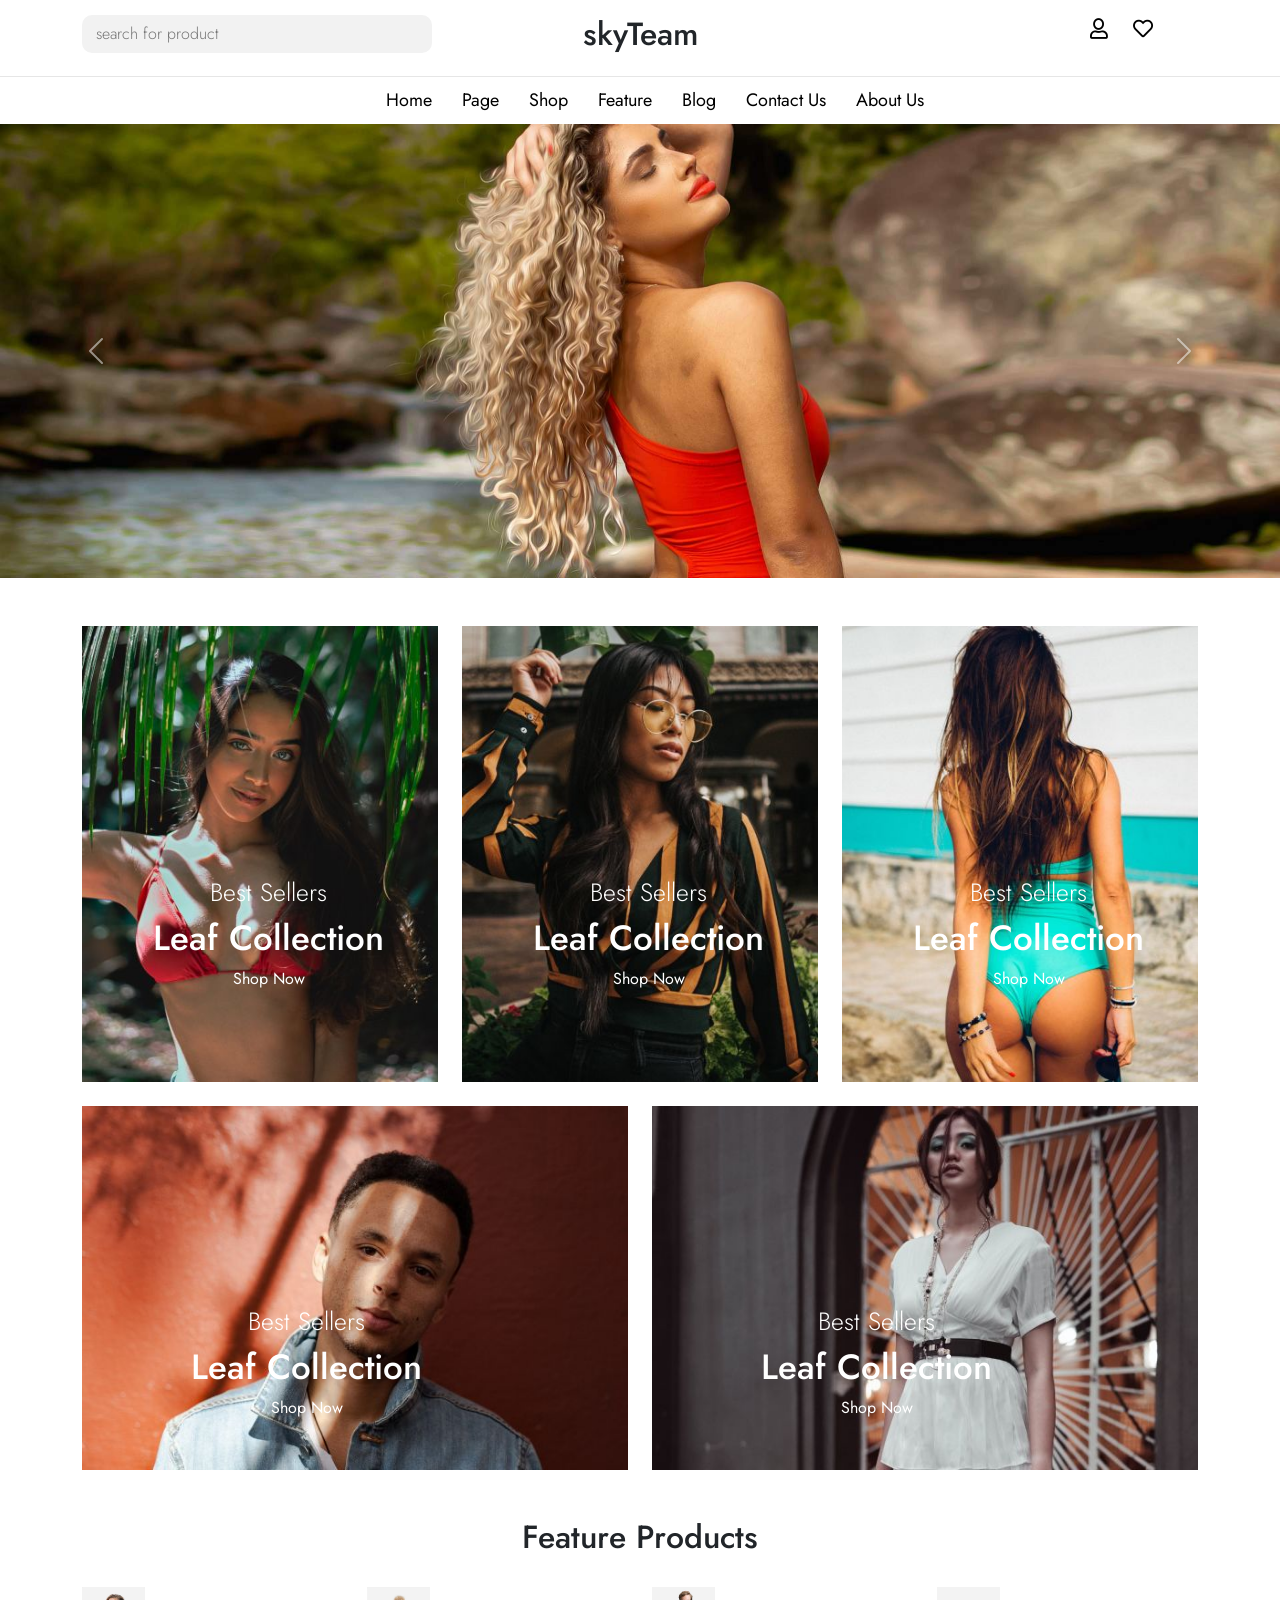
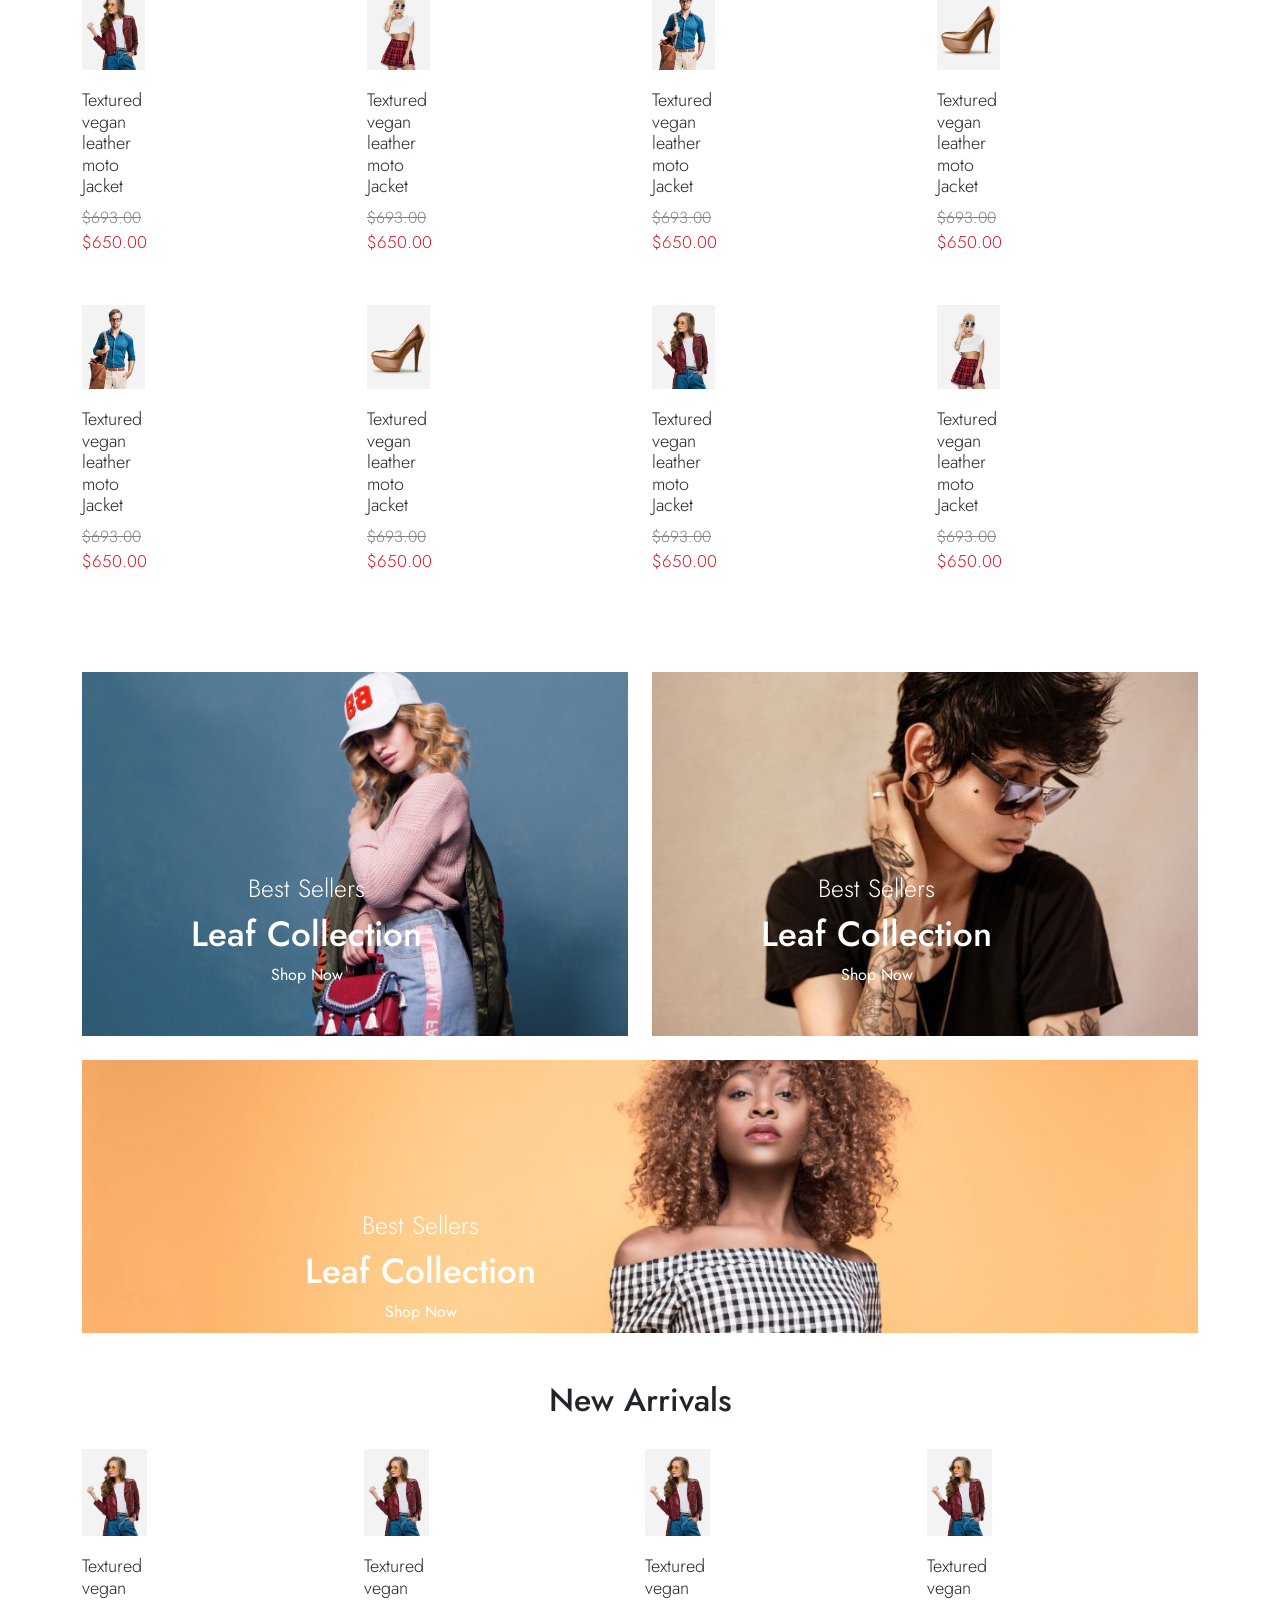
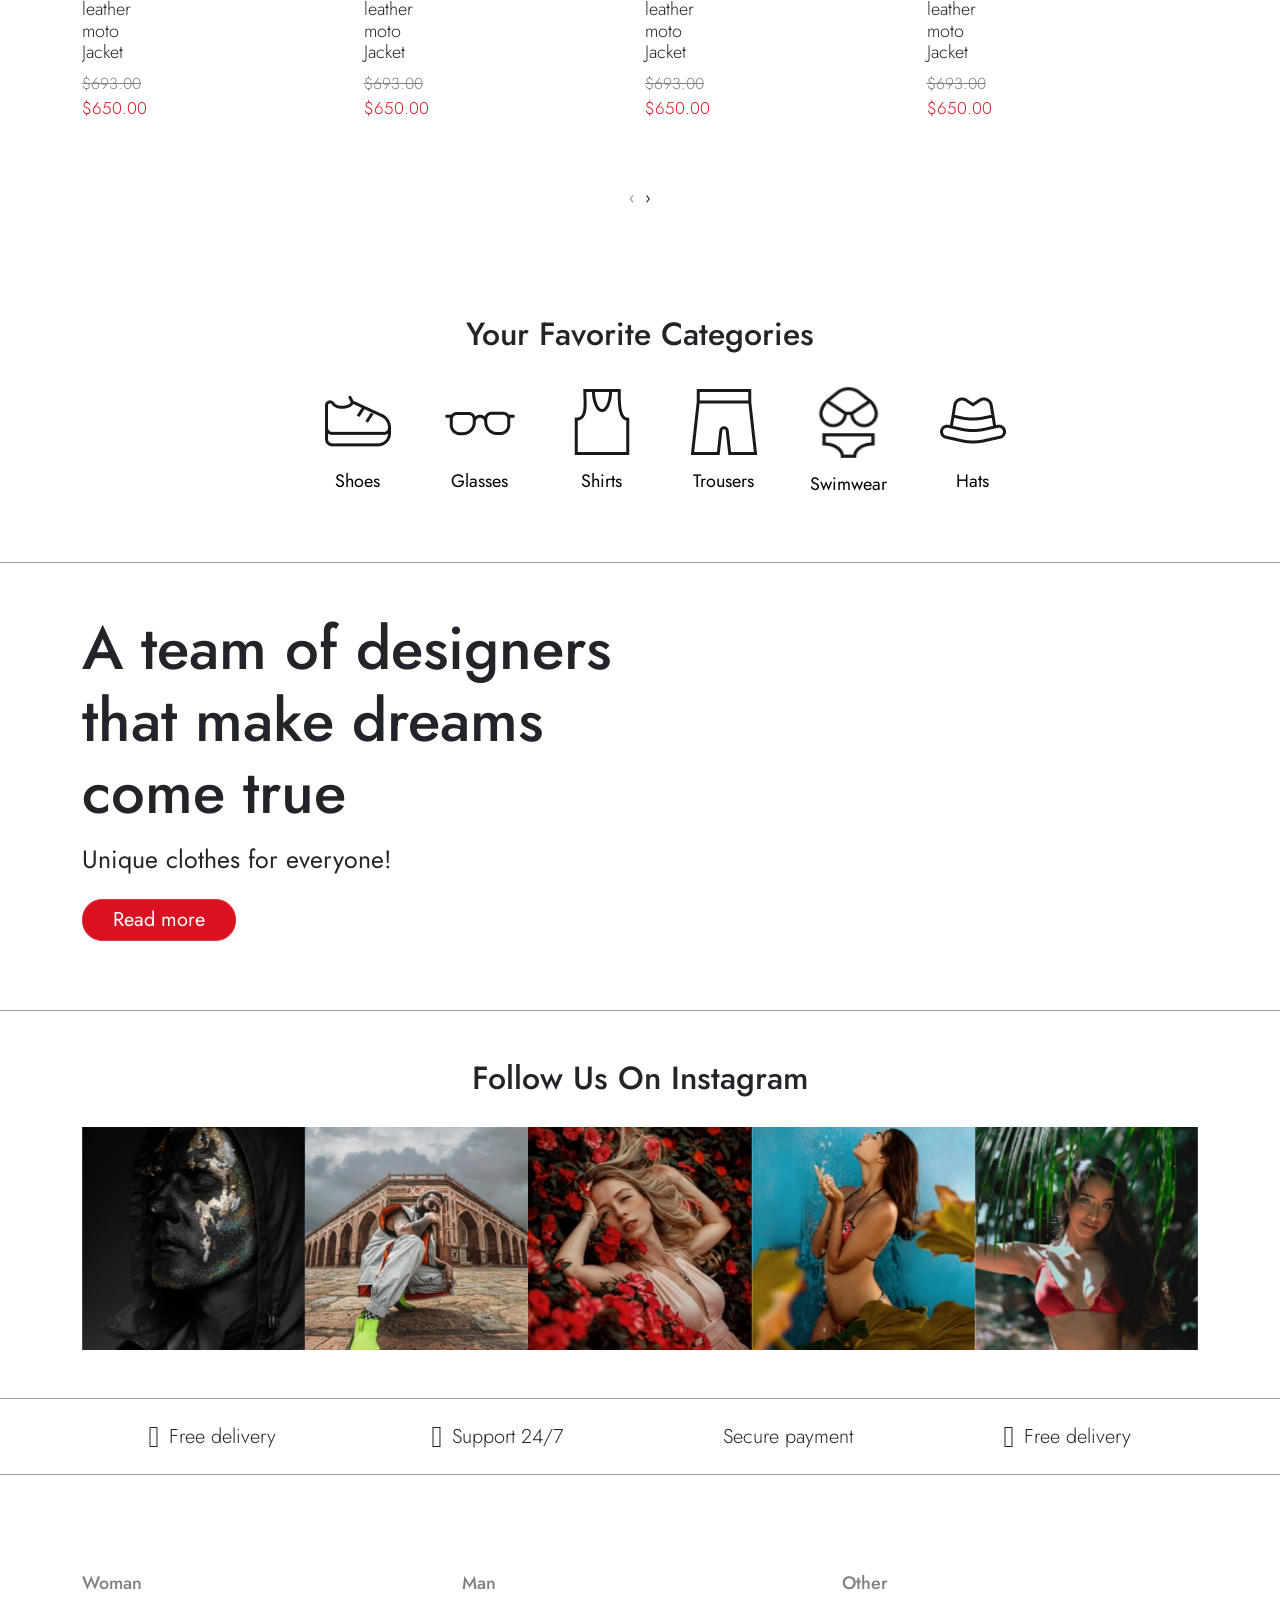
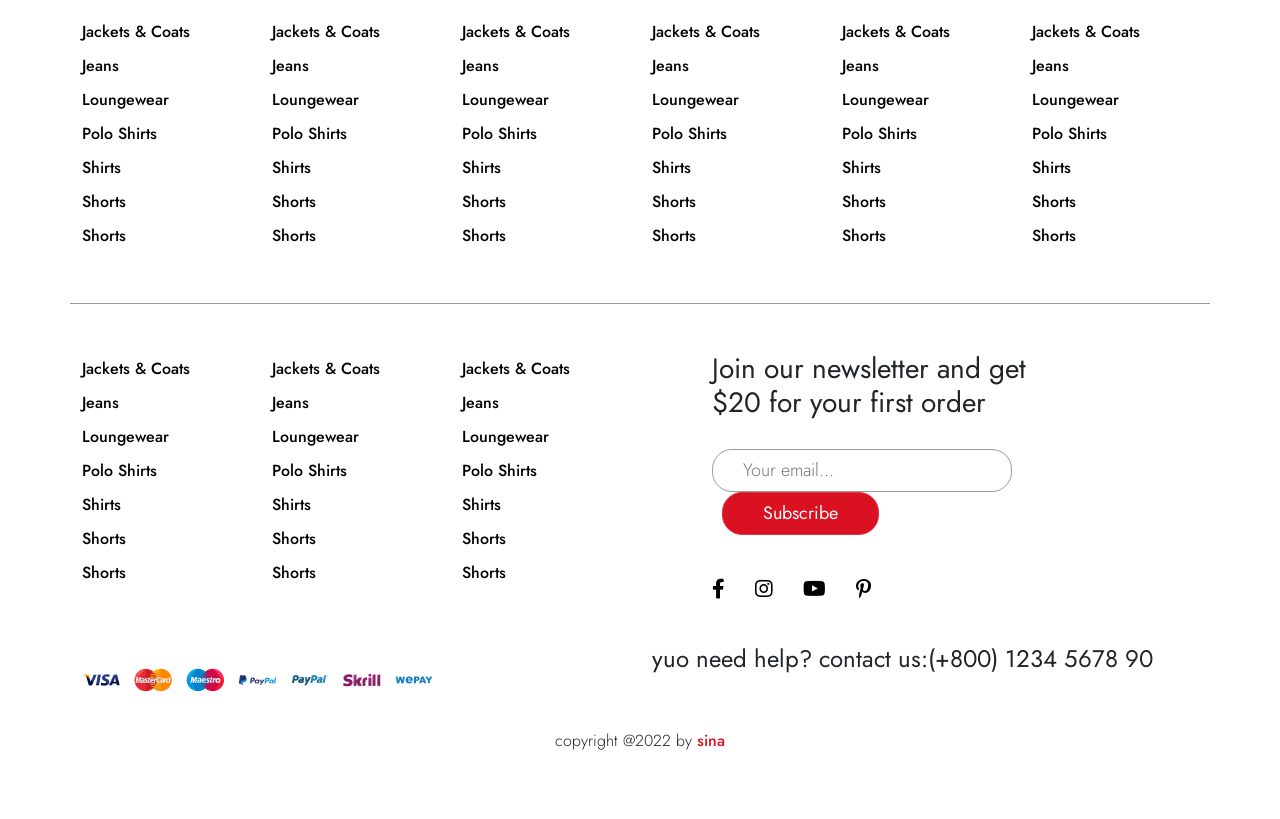
<file: index.html>
<!doctype html>
<html lang="en">
<head>
    <meta charset="UTF-8">
    <meta name="viewport"
          content="width=device-width, user-scalable=no, initial-scale=1.0, maximum-scale=1.0, minimum-scale=1.0">
    <meta http-equiv="X-UA-Compatible" content="ie=edge">
    <title>anis multi-purpose wordpress theme</title>
    <!--    link bootstrap-->
    <link rel="stylesheet" href="assets/css/bootstrap.min.css">
    <!--    link owlcarousel-->
    <link rel="stylesheet" href="assets/owlcarousel/owl.carousel.min.css">
    <link rel="stylesheet" href="assets/owlcarousel/owl.theme.default.min.css">
    <!--    link pure css-->
    <link rel="stylesheet" href="assets/css/style.css">
    <link rel="stylesheet" href="assets/css/responsive.css">
    <!--    link font awesome-->
    <link rel="stylesheet" href="https://pro.fontawesome.com/releases/v5.10.0/css/all.css">
    <!--     link for animate css-->
    <link rel="stylesheet" href="https://cdnjs.cloudflare.com/ajax/libs/animate.css/4.1.1/animate.min.css" integrity="sha512-c42qTSw/wPZ3/5LBzD+Bw5f7bSF2oxou6wEb+I/lqeaKV5FDIfMvvRp772y4jcJLKuGUOpbJMdg/BTl50fJYAw==" crossorigin="anonymous" referrerpolicy="no-referrer" />
</head>
<body>

<!-- start header -->
<header >
    <div class="top-bar">
        <div class="container">
            <div class="row">
                <div class="col-md-4">
                    <div class="search-box">
                        <input type="text" placeholder="search for product" class="search-top-bar">
                        <span class="search-icon">  </span>
                    </div>
                </div>

                <div class="col-md-4 text-center">
                    <div class="top-bar-logo">
                        <h2> skyTeam </h2>
                    </div>
                </div>

                <div class="col-md-4 d-flex justify-content-end">
                    <div class="top-bar-menu">

                        <ul class="list-none top-header-icon">
                            <li><a href="#"> <i class="far fa-user"></i> </a></li>
                            <li><a href="#"> <i class="far fa-heart"></i> </a></li>
                            <li><a href="#"> <i class="far fa-shopping-cart"></i> </a></li>
                        </ul>

                    </div>
                </div>
            </div>
        </div>
    </div>
    <div class="menu">
       <div class="container ">
           <div class="row ">
               <div class="col d-flex justify-content-center ">
                   <nav class="main-menu">
                       <ul class="list-none">
                           <li><a href="#"> home </a></li>
                           <li><a href="#"> page </a></li>
                           <li><a href="#"> shop </a></li>
                           <li><a href="#"> feature </a></li>
                           <li><a href="#"> blog </a></li>
                           <li><a href="#"> contact us </a></li>
                           <li><a href="#"> about us </a></li>
                       </ul>
                   </nav>
               </div>
           </div>
       </div>
   </div>
</header>
<!-- end header -->

<!-- start Main slider -->
<section class="slid">
    <div id="carouselExampleFade" class="carousel slide carousel-fade" data-bs-ride="carousel">
        <div class="carousel-inner">
            <div class="carousel-item active">
                <img src="assets/images/home2-slide1.jpg" class="d-block w-100" alt="...">
            </div>
            <div class="carousel-item">
                <img src="assets/images/home2-slide2.jpg" class="d-block w-100" alt="...">
            </div>
            <div class="carousel-item">
                <img src="assets/images/home2-slide3.jpg" class="d-block w-100" alt="...">
            </div>
        </div>
        <button class="carousel-control-prev" type="button" data-bs-target="#carouselExampleFade" data-bs-slide="prev">
            <span class="carousel-control-prev-icon" aria-hidden="true"></span>
            <span class="visually-hidden">Previous</span>
        </button>
        <button class="carousel-control-next" type="button" data-bs-target="#carouselExampleFade" data-bs-slide="next">
            <span class="carousel-control-next-icon" aria-hidden="true"></span>
            <span class="visually-hidden">Next</span>
        </button>
    </div>
</section>

<!-- end Main slider -->

<!-- start Banner -->
<section class="banners mt-5 mb-5">
    <div class="container">
        <div class="row">
            <div class="col-md-4">
                <div class="banner-box position-relative">
                    <div class="banner-img">
                        <img src="assets/images/banner-1.jpg" alt="">
                    </div>
                    <div class="banner-info d-flex justify-content-center position-absolute">
                        <h6>best sellers</h6>
                        <h4>leaf collection</h4>
                        <span> shop now </span>
                        <span> <i class="fal fa-long-arrow-right"></i> </span>
                    </div>
                </div>
            </div>
            <div class="col-md-4">
                <div class="banner-box position-relative">
                    <div class="banner-img">
                        <img src="assets/images/banner-2.jpg" alt="">
                    </div>
                    <div class="banner-info d-flex justify-content-center position-absolute">
                        <h6>best sellers</h6>
                        <h4>leaf collection</h4>
                        <span> shop now </span>
                        <span> <i class="fal fa-long-arrow-right"></i> </span>
                    </div>
                </div>
            </div>
            <div class="col-md-4">
                <div class="banner-box position-relative">
                    <div class="banner-img">
                        <img src="assets/images/banner-3.jpg" alt="">
                    </div>
                    <div class="banner-info d-flex justify-content-center position-absolute">
                        <h6>best sellers</h6>
                        <h4>leaf collection</h4>
                        <span> shop now </span>
                        <span> <i class="fal fa-long-arrow-right"></i> </span>
                    </div>
                </div>
            </div>
        </div>
        <div class="row mt-4">
            <div class="col-md-6">
                <div class="banner-box position-relative">
                    <div class="banner-img">
                        <img src="assets/images/banner-4.jpg" alt="">
                    </div>
                    <div class="banner-info d-flex justify-content-center position-absolute">
                        <h6>best sellers</h6>
                        <h4>leaf collection</h4>
                        <span> shop now </span>
                        <span> <i class="fal fa-long-arrow-right"></i> </span>
                    </div>
                </div>
            </div>
            <div class="col-md-6">
                <div class="banner-box position-relative">
                    <div class="banner-img">
                        <img src="assets/images/banner-5.jpg" alt="">
                    </div>
                    <div class="banner-info d-flex justify-content-center position-absolute">
                        <h6>best sellers</h6>
                        <h4>leaf collection</h4>
                        <span> shop now </span>
                        <span> <i class="fal fa-long-arrow-right"></i> </span>
                    </div>
                </div>
            </div>
        </div>
    </div>
</section>
<!-- end Banner -->

<!-- start Feature Product -->

<section class="feature-pro mt-5 mb-5">
    <div class="title text-center">
        <h3> feature products </h3>
    </div>
    <div class="container">
        <div class="row">
            <div class="col-md-3">
                <div class="product-box position-relative">
                    <div class="pro-img">
                        <img src="assets/images/1-390x520.jpg" alt="">
                    </div>
                    <div class="pro-action d-flex position-absolute">
                        <span> <i class="fal fa-search"></i> </span>
                        <span> <i class="fal fa-analytics"></i> </span>
                        <span> <i class="fal fa-heart"></i></span>
                    </div>

                    <div class="pro-info">
                        <h5 class="pro-title">Textured vegan leather moto Jacket</h5>
                        <del>$693.00</del>
                        <span>$650.00</span>
                    </div>
                </div>
            </div>
            <div class="col-md-3">
                <div class="product-box position-relative">
                    <div class="pro-img">
                        <img src="assets/images/pro2-1-h1.jpeg" alt="">
                    </div>
                    <div class="pro-action d-flex position-absolute">
                        <span> <i class="fal fa-search"></i> </span>
                        <span> <i class="fal fa-analytics"></i> </span>
                        <span> <i class="fal fa-heart"></i></span>
                    </div>

                    <div class="pro-info">
                        <h5 class="pro-title">Textured vegan leather moto Jacket</h5>
                        <del>$693.00</del>
                        <span>$650.00</span>
                    </div>
                </div>
            </div>
            <div class="col-md-3">
                <div class="product-box position-relative">
                    <div class="pro-img">
                        <img src="assets/images/pro3-1-h1.jpeg" alt="">
                    </div>
                    <div class="pro-action d-flex position-absolute">
                        <span> <i class="fal fa-search"></i> </span>
                        <span> <i class="fal fa-analytics"></i> </span>
                        <span> <i class="fal fa-heart"></i></span>
                    </div>

                    <div class="pro-info">
                        <h5 class="pro-title">Textured vegan leather moto Jacket</h5>
                        <del>$693.00</del>
                        <span>$650.00</span>
                    </div>
                </div>
            </div>
            <div class="col-md-3">
                <div class="product-box position-relative">
                    <div class="pro-img">
                        <img src="assets/images/pro4-1-h1.jpeg" alt="">
                    </div>
                    <div class="pro-action d-flex position-absolute">
                        <span> <i class="fal fa-search"></i> </span>
                        <span> <i class="fal fa-analytics"></i> </span>
                        <span> <i class="fal fa-heart"></i></span>
                    </div>

                    <div class="pro-info">
                        <h5 class="pro-title">Textured vegan leather moto Jacket</h5>
                        <del>$693.00</del>
                        <span>$650.00</span>
                    </div>
                </div>
            </div>
            <div class="col-md-3">
                <div class="product-box position-relative">
                    <div class="pro-img">
                        <img src="assets/images/pro3-1-h1.jpeg" alt="">
                    </div>
                    <div class="pro-action d-flex position-absolute">
                        <span> <i class="fal fa-search"></i> </span>
                        <span> <i class="fal fa-analytics"></i> </span>
                        <span> <i class="fal fa-heart"></i></span>
                    </div>

                    <div class="pro-info">
                        <h5 class="pro-title">Textured vegan leather moto Jacket</h5>
                        <del>$693.00</del>
                        <span>$650.00</span>
                    </div>
                </div>
            </div>
            <div class="col-md-3">
                <div class="product-box position-relative">
                    <div class="pro-img">
                        <img src="assets/images/pro4-1-h1.jpeg" alt="">
                    </div>
                    <div class="pro-action d-flex position-absolute">
                        <span> <i class="fal fa-search"></i> </span>
                        <span> <i class="fal fa-analytics"></i> </span>
                        <span> <i class="fal fa-heart"></i></span>
                    </div>

                    <div class="pro-info">
                        <h5 class="pro-title">Textured vegan leather moto Jacket</h5>
                        <del>$693.00</del>
                        <span>$650.00</span>
                    </div>
                </div>
            </div>
            <div class="col-md-3">
                <div class="product-box position-relative">
                    <div class="pro-img">
                        <img src="assets/images/1-390x520.jpg" alt="">
                    </div>
                    <div class="pro-action d-flex position-absolute">
                        <span> <i class="fal fa-search"></i> </span>
                        <span> <i class="fal fa-analytics"></i> </span>
                        <span> <i class="fal fa-heart"></i></span>
                    </div>

                    <div class="pro-info">
                        <h5 class="pro-title">Textured vegan leather moto Jacket</h5>
                        <del>$693.00</del>
                        <span>$650.00</span>
                    </div>
                </div>
            </div>
            <div class="col-md-3">
                <div class="product-box position-relative">
                    <div class="pro-img">
                        <img src="assets/images/pro2-1-h1.jpeg" alt="">
                    </div>
                    <div class="pro-action d-flex position-absolute">
                        <span> <i class="fal fa-search"></i> </span>
                        <span> <i class="fal fa-analytics"></i> </span>
                        <span> <i class="fal fa-heart"></i></span>
                    </div>

                    <div class="pro-info">
                        <h5 class="pro-title">Textured vegan leather moto Jacket</h5>
                        <del>$693.00</del>
                        <span>$650.00</span>
                    </div>
                </div>
            </div>
        </div>
    </div>
</section>

<!-- end Feature Product -->

<!-- start Blog Banner-->
<section class="banner-blog mt-5 mb-5">
    <div class="container">
        <div class="row mt-4">
            <div class="col-md-6">
                <div class="banner-box position-relative">
                    <div class="banner-img">
                        <img src="assets/images/banner-6-1.jpg" alt="">
                    </div>
                    <div class="banner-info d-flex justify-content-center position-absolute">
                        <h6>best sellers</h6>
                        <h4>leaf collection</h4>
                        <span> shop now </span>
                        <span> <i class="fal fa-long-arrow-right"></i> </span>
                    </div>
                </div>
            </div>
            <div class="col-md-6">
                <div class="banner-box position-relative">
                    <div class="banner-img">
                        <img src="assets/images/banner-7-1.jpg" alt="">
                    </div>
                    <div class="banner-info d-flex justify-content-center position-absolute">
                        <h6>best sellers</h6>
                        <h4>leaf collection</h4>
                        <span> shop now </span>
                        <span> <i class="fal fa-long-arrow-right"></i> </span>
                    </div>
                </div>
            </div>
        </div>
        <div class="row mt-4">
            <div class="col">
                <div class="banner-box position-relative">
                    <div class="banner-img">
                        <img src="assets/images/banner-blog-detail-2.jpg" alt="">
                    </div>
                    <div class="banner-info d-flex justify-content-center position-absolute">
                        <h6>best sellers</h6>
                        <h4>leaf collection</h4>
                        <span> shop now </span>
                        <span> <i class="fal fa-long-arrow-right"></i> </span>
                    </div>
                </div>
            </div>
        </div>
    </div>
</section>
<!-- end Blog Banner-->

<!-- product slider -->
<section class="pro-slid section">
    <div class="title text-center">
        <h3> new arrivals </h3>
    </div>
    <div class="container">
        <div class="row">
            <div class="product-slider">
                <div class="col-md-12">
                    <div id="owl-demo" class="owl-carousel owl-theme product-carousel">
                        <div class="item">
                            <div class="product-box position-relative">
                                <div class="pro-img">
                                    <img src="assets/images/1-390x520.jpg" alt="">
                                </div>
                                <div class="pro-action d-flex position-absolute">
                                    <span> <i class="fal fa-search"></i> </span>
                                    <span> <i class="fal fa-analytics"></i> </span>
                                    <span> <i class="fal fa-heart"></i></span>
                                </div>

                                <div class="pro-info">
                                    <h5 class="pro-title">Textured vegan leather moto Jacket</h5>
                                    <del>$693.00</del>
                                    <span>$650.00</span>
                                </div>
                            </div>
                        </div>
                        <div class="item">
                            <div class="product-box position-relative">
                                <div class="pro-img">
                                    <img src="assets/images/1-390x520.jpg" alt="">
                                </div>
                                <div class="pro-action d-flex position-absolute">
                                    <span> <i class="fal fa-search"></i> </span>
                                    <span> <i class="fal fa-analytics"></i> </span>
                                    <span> <i class="fal fa-heart"></i></span>
                                </div>

                                <div class="pro-info">
                                    <h5 class="pro-title">Textured vegan leather moto Jacket</h5>
                                    <del>$693.00</del>
                                    <span>$650.00</span>
                                </div>
                            </div>
                        </div>
                        <div class="item">
                            <div class="product-box position-relative">
                                <div class="pro-img">
                                    <img src="assets/images/1-390x520.jpg" alt="">
                                </div>
                                <div class="pro-action d-flex position-absolute">
                                    <span> <i class="fal fa-search"></i> </span>
                                    <span> <i class="fal fa-analytics"></i> </span>
                                    <span> <i class="fal fa-heart"></i></span>
                                </div>

                                <div class="pro-info">
                                    <h5 class="pro-title">Textured vegan leather moto Jacket</h5>
                                    <del>$693.00</del>
                                    <span>$650.00</span>
                                </div>
                            </div>
                        </div>
                        <div class="item">
                        <div class="product-box position-relative">
                            <div class="pro-img">
                                <img src="assets/images/1-390x520.jpg" alt="">
                            </div>
                            <div class="pro-action d-flex position-absolute">
                                <span> <i class="fal fa-search"></i> </span>
                                <span> <i class="fal fa-analytics"></i> </span>
                                <span> <i class="fal fa-heart"></i></span>
                            </div>

                            <div class="pro-info">
                                <h5 class="pro-title">Textured vegan leather moto Jacket</h5>
                                <del>$693.00</del>
                                <span>$650.00</span>
                            </div>
                        </div>
                    </div>
                        <div class="item">
                            <div class="product-box position-relative">
                                <div class="pro-img">
                                    <img src="assets/images/1-390x520.jpg" alt="">
                                </div>
                                <div class="pro-action d-flex position-absolute">
                                    <span> <i class="fal fa-search"></i> </span>
                                    <span> <i class="fal fa-analytics"></i> </span>
                                    <span> <i class="fal fa-heart"></i></span>
                                </div>

                                <div class="pro-info">
                                    <h5 class="pro-title">Textured vegan leather moto Jacket</h5>
                                    <del>$693.00</del>
                                    <span>$650.00</span>
                                </div>
                            </div>
                        </div>
                        <div class="item">
                            <div class="product-box position-relative">
                                <div class="pro-img">
                                    <img src="assets/images/1-390x520.jpg" alt="">
                                </div>
                                <div class="pro-action d-flex position-absolute">
                                    <span> <i class="fal fa-search"></i> </span>
                                    <span> <i class="fal fa-analytics"></i> </span>
                                    <span> <i class="fal fa-heart"></i></span>
                                </div>

                                <div class="pro-info">
                                    <h5 class="pro-title">Textured vegan leather moto Jacket</h5>
                                    <del>$693.00</del>
                                    <span>$650.00</span>
                                </div>
                            </div>
                        </div>
                        <div class="item">
                            <div class="product-box position-relative">
                                <div class="pro-img">
                                    <img src="assets/images/1-390x520.jpg" alt="">
                                </div>
                                <div class="pro-action d-flex position-absolute">
                                    <span> <i class="fal fa-search"></i> </span>
                                    <span> <i class="fal fa-analytics"></i> </span>
                                    <span> <i class="fal fa-heart"></i></span>
                                </div>

                                <div class="pro-info">
                                    <h5 class="pro-title">Textured vegan leather moto Jacket</h5>
                                    <del>$693.00</del>
                                    <span>$650.00</span>
                                </div>
                            </div>
                        </div>
                        <div class="item">
                            <div class="product-box position-relative">
                                <div class="pro-img">
                                    <img src="assets/images/1-390x520.jpg" alt="">
                                </div>
                                <div class="pro-action d-flex position-absolute">
                                    <span> <i class="fal fa-search"></i> </span>
                                    <span> <i class="fal fa-analytics"></i> </span>
                                    <span> <i class="fal fa-heart"></i></span>
                                </div>

                                <div class="pro-info">
                                    <h5 class="pro-title">Textured vegan leather moto Jacket</h5>
                                    <del>$693.00</del>
                                    <span>$650.00</span>
                                </div>
                            </div>
                        </div>
                        <div class="item">
                            <div class="product-box position-relative">
                                <div class="pro-img">
                                    <img src="assets/images/1-390x520.jpg" alt="">
                                </div>
                                <div class="pro-action d-flex position-absolute">
                                    <span> <i class="fal fa-search"></i> </span>
                                    <span> <i class="fal fa-analytics"></i> </span>
                                    <span> <i class="fal fa-heart"></i></span>
                                </div>

                                <div class="pro-info">
                                    <h5 class="pro-title">Textured vegan leather moto Jacket</h5>
                                    <del>$693.00</del>
                                    <span>$650.00</span>
                                </div>
                            </div>
                        </div>
                    </div>

                </div>
            </div>
        </div>
    </div>
</section>
<!-- end product slider -->

<!-- start favorite category -->
<section class="cat">
    <div class="title text-center">
        <h3> your favorite categories </h3>
    </div>
    <div class="container">
        <div class="row">
            <div class="col category">
                <ul class="list-none d-flex justify-content-center">
                    <li class="cat-wrapper"><a href="#">
                        <img src="assets/images/shoes-icon.png" alt="">
                        <p> shoes </p>
                    </a></li>
                    <li class="cat-wrapper"><a href="#">
                        <img src="assets/images/glasses-icon.png" alt="">
                        <p> glasses </p>
                    </a></li>
                    <li class="cat-wrapper"><a href="#">
                        <img src="assets/images/shirts-icon.png" alt="">
                        <p> shirts </p>
                    </a></li>
                    <li class="cat-wrapper"><a href="#">
                        <img src="assets/images/trousers-icon.png" alt="">
                        <p> trousers </p>
                    </a></li>
                    <li class="cat-wrapper"><a href="#">
                        <img src="assets/images/swimwear-icon.png" alt="">
                        <p> swimwear </p>
                    </a></li>
                    <li class="cat-wrapper"><a href="#">
                        <img src="assets/images/hats-icon.png" alt="">
                        <p> hats </p>
                    </a></li>
                </ul>
            </div>
        </div>
    </div>
</section>
<!-- end favorite category -->

<!-- start video part -->
<section class="video-part mt-5 mb-5">
    <div class="container">
        <div class="row">
            <div class="col-md-6">
                <div class="video-title">
                    <h2> A team of designers <br>
                        that make dreams <br>
                        come true
                    </h2>
                    <h5>Unique clothes for everyone!</h5>
                    <button class="btn btn-danger">Read more</button>
                </div>


            </div>
            <div class="col-md-6">
                <iframe width="560" height="340" src="https://www.youtube.com/embed/I10XB1-IIbA" title="YouTube video player" frameborder="0" allow="accelerometer; autoplay; clipboard-write; encrypted-media; gyroscope; picture-in-picture" allowfullscreen></iframe>
            </div>
        </div>
    </div>
</section>

<!-- end video part -->

<!-- start instagram -->
<section class="insta mt-5 mb-5">
    <div class="title text-center">
        <h3>follow us on instagram</h3>
    </div>
    <div class="container">
        <div class="row">
            <div class="col">
                <div class="owl-carousel owl-theme insta-feed-carousel">
                    <div class="item">
                        <div class="insta-box position-relative">
                            <a href="#">
                                <img src="assets/images/instagram1.jpeg" alt="">
                            </a>
                        </div>
                    </div>
                    <div class="item">
                        <div class="insta-box position-relative">
                            <a href="#">
                                <img src="assets/images/instagram2.jpeg" alt="">
                            </a>
                        </div>
                    </div>
                    <div class="item">
                        <div class="insta-box position-relative">
                            <a href="#">
                                <img src="assets/images/instagram3.jpeg" alt="">
                            </a>
                        </div>
                    </div>
                    <div class="item">
                        <div class="insta-box position-relative">
                            <a href="#">
                                <img src="assets/images/instagram4.jpeg" alt="">
                            </a>
                        </div>
                    </div>
                    <div class="item">
                        <div class="insta-box position-relative">
                            <a href="#">
                                <img src="assets/images/instagram5.jpeg" alt="">
                            </a>
                        </div>
                    </div>
                    <div class="item">
                        <div class="insta-box position-relative">
                            <a href="#">
                                <img src="assets/images/instagram2.jpeg" alt="">
                            </a>
                        </div>
                    </div>
                    <div class="item">
                        <div class="insta-box position-relative">
                            <a href="#">
                                <img src="assets/images/instagram1.jpeg" alt="">
                            </a>
                        </div>
                    </div>
                    <div class="item">
                        <div class="insta-box position-relative">
                            <a href="#">
                                <img src="assets/images/instagram3.jpeg" alt="">
                            </a>
                        </div>
                    </div>
                    <div class="item">
                        <div class="insta-box position-relative">
                            <a href="#">
                                <img src="assets/images/instagram4.jpeg" alt="">
                            </a>
                        </div>
                    </div>
                    <div class="item">
                        <div class="insta-box position-relative">
                            <a href="#">
                                <img src="assets/images/instagram5.jpeg" alt="">
                            </a>
                        </div>
                    </div>
                </div>
            </div>
        </div>
    </div>
</section>

<!-- end instagram -->

<!-- start service box -->
<section class="service mt-5 mb-5">
    <div class="container">
        <div class="row">
            <div class="col-md-3">
                <div class="service-box d-flex align-items-center">
                    <div class="service-icon">
                        <i class="fal fa-truck"></i>
                    </div>
                    <div class="service-text">
                        <span>Free delivery</span>
                    </div>

                </div>
            </div>
            <div class="col-md-3">
                <div class="service-box d-flex align-items-center">
                    <div class="service-icon">
                        <i class="fal fa-headset"></i>
                    </div>
                    <div class="service-text">
                        <span> Support 24/7 </span>
                    </div>

                </div>
            </div>
            <div class="col-md-3">
                <div class="service-box d-flex align-items-center">
                    <div class="service-icon">
                        <i class="fal fa-shield-check"></i>
                    </div>
                    <div class="service-text">
                        <span> Secure payment </span>
                    </div>

                </div>
            </div>
            <div class="col-md-3">
                <div class="service-box d-flex align-items-center">
                    <div class="service-icon">
                        <i class="fal fa-truck"></i>
                    </div>
                    <div class="service-text">
                        <span>Free delivery</span>
                    </div>

                </div>
            </div>
        </div>
    </div>
</section>

<!-- end service box -->


<!-- start footer -->
<footer class="footer ">
    <div class="container ">
        <div class="row footer-border">

            <div class="col-md-4">
                <div class="footer-title">
                    <h6>woman</h6>
                </div>
                <div class="row">
                    <div class="col-md-6">
                        <ul class="footer-links">
                            <li><a href="#"> Jackets & Coats </a></li>
                            <li><a href="#"> Jeans </a></li>
                            <li><a href="#"> Loungewear </a></li>
                            <li><a href="#"> Polo shirts </a></li>
                            <li><a href="#"> Shirts </a></li>
                            <li><a href="#"> Shorts </a></li>
                            <li><a href="#"> Shorts </a></li>
                        </ul>
                    </div>
                    <div class="col-md-6">
                        <ul class="footer-links">
                            <li><a href="#"> Jackets & Coats </a></li>
                            <li><a href="#"> Jeans </a></li>
                            <li><a href="#"> Loungewear </a></li>
                            <li><a href="#"> Polo shirts </a></li>
                            <li><a href="#"> Shirts </a></li>
                            <li><a href="#"> Shorts </a></li>
                            <li><a href="#"> Shorts </a></li>
                        </ul>
                    </div>
                </div>
            </div>
            <div class="col-md-4">
                <div class="footer-title">
                    <h6>man</h6>
                </div>
                <div class="row">
                    <div class="col-md-6">
                        <ul class="footer-links">
                            <li><a href="#"> Jackets & Coats </a></li>
                            <li><a href="#"> Jeans </a></li>
                            <li><a href="#"> Loungewear </a></li>
                            <li><a href="#"> Polo shirts </a></li>
                            <li><a href="#"> Shirts </a></li>
                            <li><a href="#"> Shorts </a></li>
                            <li><a href="#"> Shorts </a></li>
                        </ul>
                    </div>
                    <div class="col-md-6">
                        <ul class="footer-links">
                            <li><a href="#"> Jackets & Coats </a></li>
                            <li><a href="#"> Jeans </a></li>
                            <li><a href="#"> Loungewear </a></li>
                            <li><a href="#"> Polo shirts </a></li>
                            <li><a href="#"> Shirts </a></li>
                            <li><a href="#"> Shorts </a></li>
                            <li><a href="#"> Shorts </a></li>
                        </ul>
                    </div>
                </div>
            </div>
            <div class="col-md-4">
                <div class="footer-title">
                    <h6>other</h6>
                </div>
                <div class="row">
                    <div class="col-md-6">
                        <ul class="footer-links">
                            <li><a href="#"> Jackets & Coats </a></li>
                            <li><a href="#"> Jeans </a></li>
                            <li><a href="#"> Loungewear </a></li>
                            <li><a href="#"> Polo shirts </a></li>
                            <li><a href="#"> Shirts </a></li>
                            <li><a href="#"> Shorts </a></li>
                            <li><a href="#"> Shorts </a></li>
                        </ul>
                    </div>
                    <div class="col-md-6">
                        <ul class="footer-links">
                            <li><a href="#"> Jackets & Coats </a></li>
                            <li><a href="#"> Jeans </a></li>
                            <li><a href="#"> Loungewear </a></li>
                            <li><a href="#"> Polo shirts </a></li>
                            <li><a href="#"> Shirts </a></li>
                            <li><a href="#"> Shorts </a></li>
                            <li><a href="#"> Shorts </a></li>
                        </ul>
                    </div>
                </div>
            </div>

        </div>

        <div class="row">
            <div class="col-md-6 mt-5">
                <div class="row">
                    <div class="col-md-4">
                        <ul class="footer-links">
                            <li><a href="#"> Jackets & Coats </a></li>
                            <li><a href="#"> Jeans </a></li>
                            <li><a href="#"> Loungewear </a></li>
                            <li><a href="#"> Polo shirts </a></li>
                            <li><a href="#"> Shirts </a></li>
                            <li><a href="#"> Shorts </a></li>
                            <li><a href="#"> Shorts </a></li>
                        </ul>
                    </div>
                    <div class="col-md-4">
                        <ul class="footer-links">
                            <li><a href="#"> Jackets & Coats </a></li>
                            <li><a href="#"> Jeans </a></li>
                            <li><a href="#"> Loungewear </a></li>
                            <li><a href="#"> Polo shirts </a></li>
                            <li><a href="#"> Shirts </a></li>
                            <li><a href="#"> Shorts </a></li>
                            <li><a href="#"> Shorts </a></li>
                        </ul>
                    </div>
                    <div class="col-md-4">
                        <ul class="footer-links">
                            <li><a href="#"> Jackets & Coats </a></li>
                            <li><a href="#"> Jeans </a></li>
                            <li><a href="#"> Loungewear </a></li>
                            <li><a href="#"> Polo shirts </a></li>
                            <li><a href="#"> Shirts </a></li>
                            <li><a href="#"> Shorts </a></li>
                            <li><a href="#"> Shorts </a></li>
                        </ul>
                    </div>
                </div>
            </div>
            <div class="col-md-6 mt-5">
                <div class="subscribe">
                    <div class="subscribe-title">
                        <h4>
                            Join our newsletter and get <br>
                            $20 for your first order
                        </h4>
                    </div>

                    <div class="subscribe-info">
                        <input type="text" class="subscribe-input" placeholder="Your email...">
                        <button class="btn btn-danger">Subscribe</button>
                    </div>
                </div>
                <div class="social-footer">
                    <ul class="list-none">
                        <li><a href="#"> <i class="fab fa-facebook-f"></i> </a></li>
                        <li><a href="#"><i class="fab fa-instagram"></i></a></li>
                        <li><a href="#"> <i class="fab fa-youtube"></i> </a></li>
                        <li><a href="#"> <i class="fab fa-pinterest-p"></i> </a></li>
                    </ul>
                </div>
            </div>
        </div>

        <div class="row">
            <div class="col-md-6 mt-3">
                <div class="payment">
                    <img src="assets/images/payment.png" alt="">
                </div>
            </div>
            <div class="col-md-6">
                <h3 class="contact-number"> yuo need help? contact us:(+800) 1234 5678 90</h3>
            </div>
        </div>

        <div class="row">
            <div class="copyright text-center">
                <p> copyright @2022 by <span>sina</span> </p>
            </div>
        </div>
    </div>
</footer>

<!-- end footer -->




<!--javascript and jquery links-->
<script src="assets/js/jquery-3.6.0.min.js"></script>
<script src="assets/owlcarousel/owl.carousel.min.js"></script>
<script src="assets/js/popper.min.js"></script>
<script src="assets/js/bootstrap.min.js"></script>
<script src="assets/js/jquery.countdown.min.js"></script>
<script src="assets/js/main.js"></script>

</body>
</html>


<!--font-family: 'Anton', sans-serif;-->
<!--font-family: 'Balsamiq Sans', cursive;-->
<!--font-family: 'Barlow Condensed', sans-serif;-->
<!--font-family: 'Cairo', sans-serif;-->
<!--font-family: 'Merriweather', serif;-->
<!--font-family: 'Open Sans', sans-serif;-->
<!--font-family: 'Oswald', sans-serif;-->
<!--font-family: 'Poppins', sans-serif;-->
<!--font-family: 'Roboto', sans-serif;-->
</file>
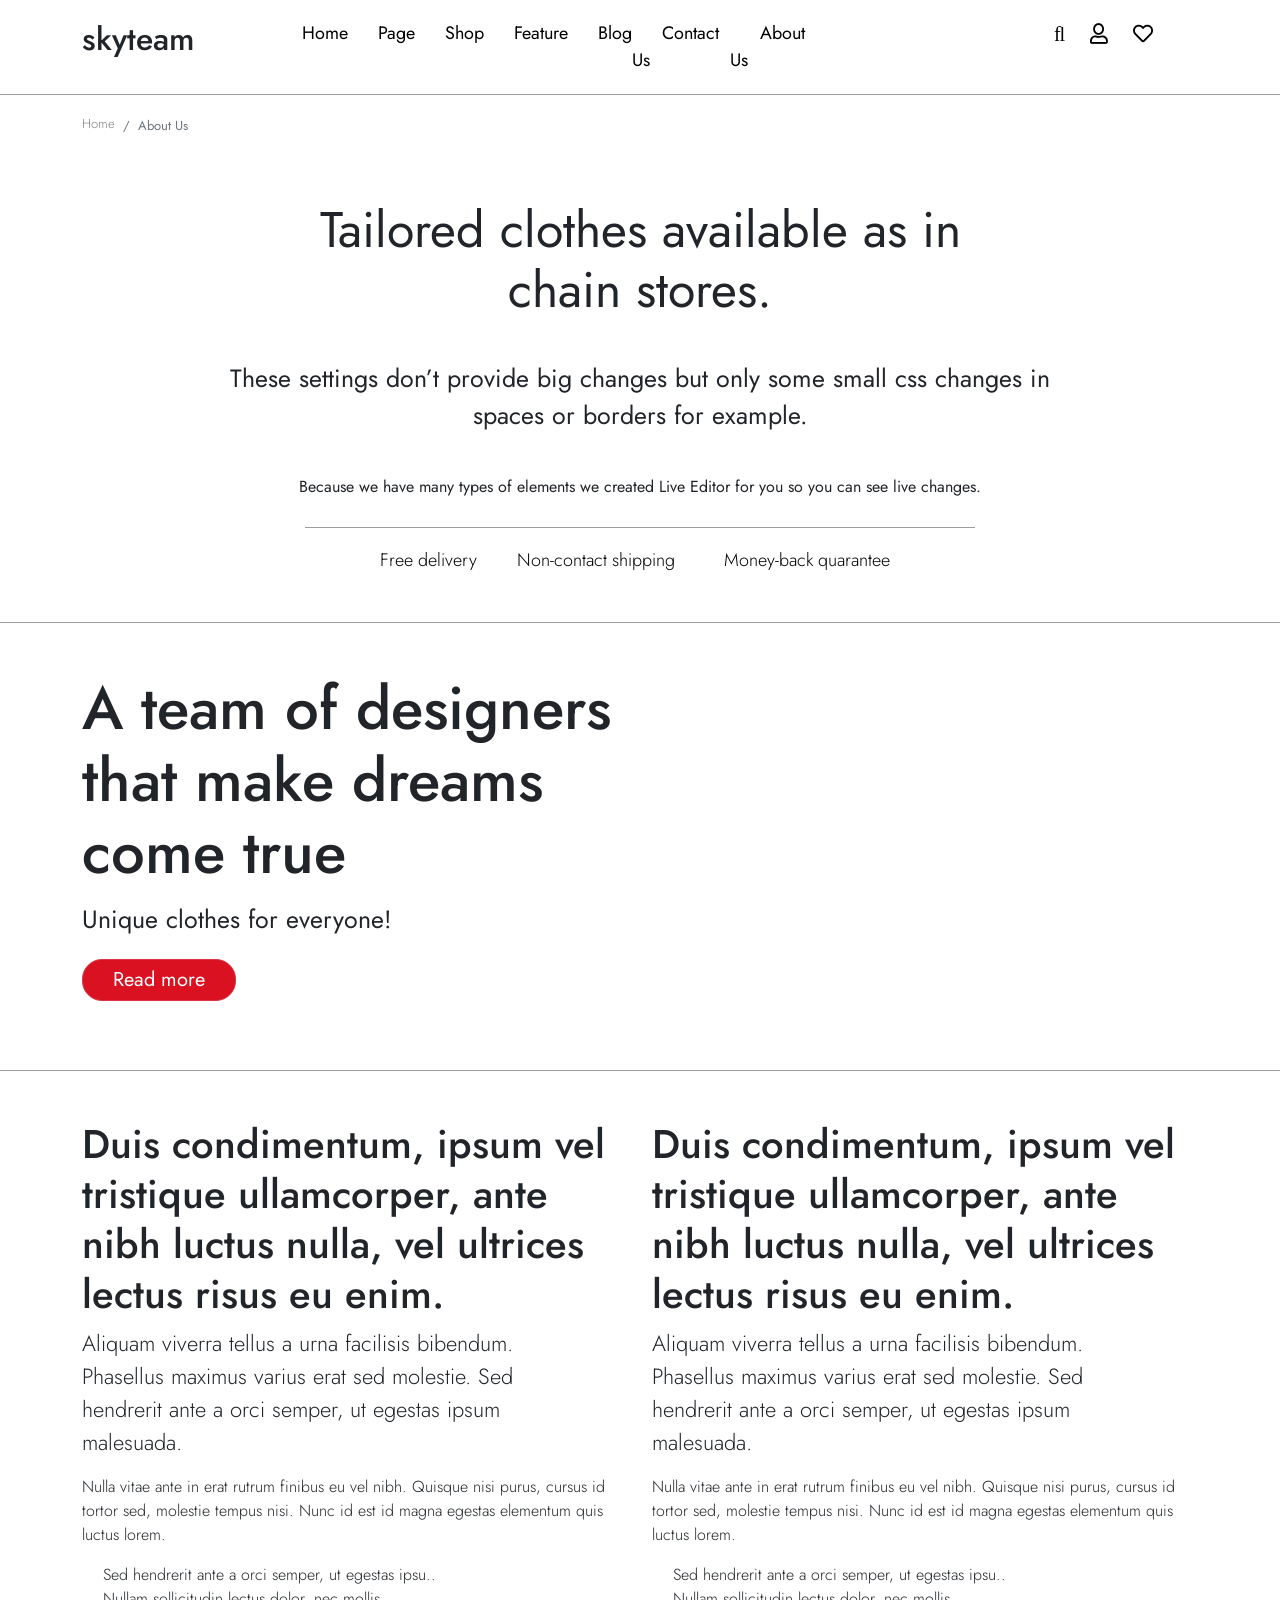
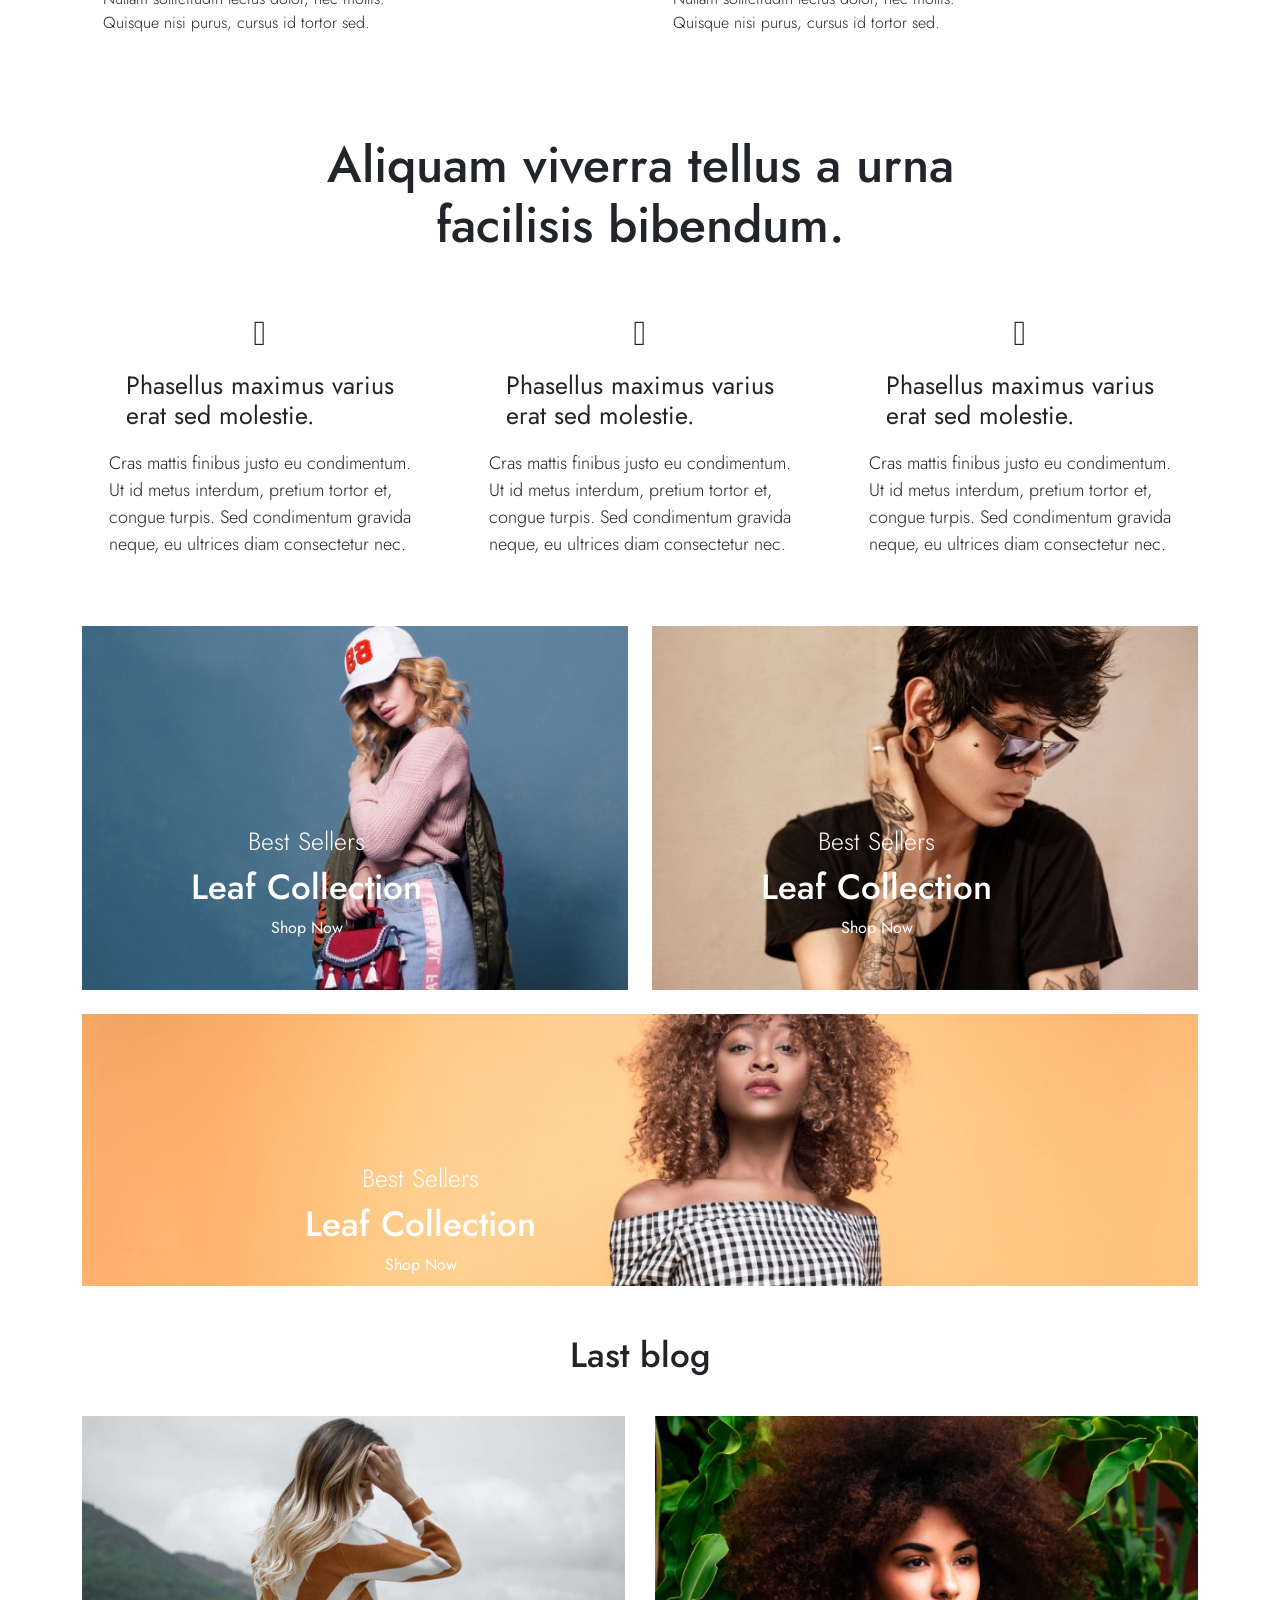
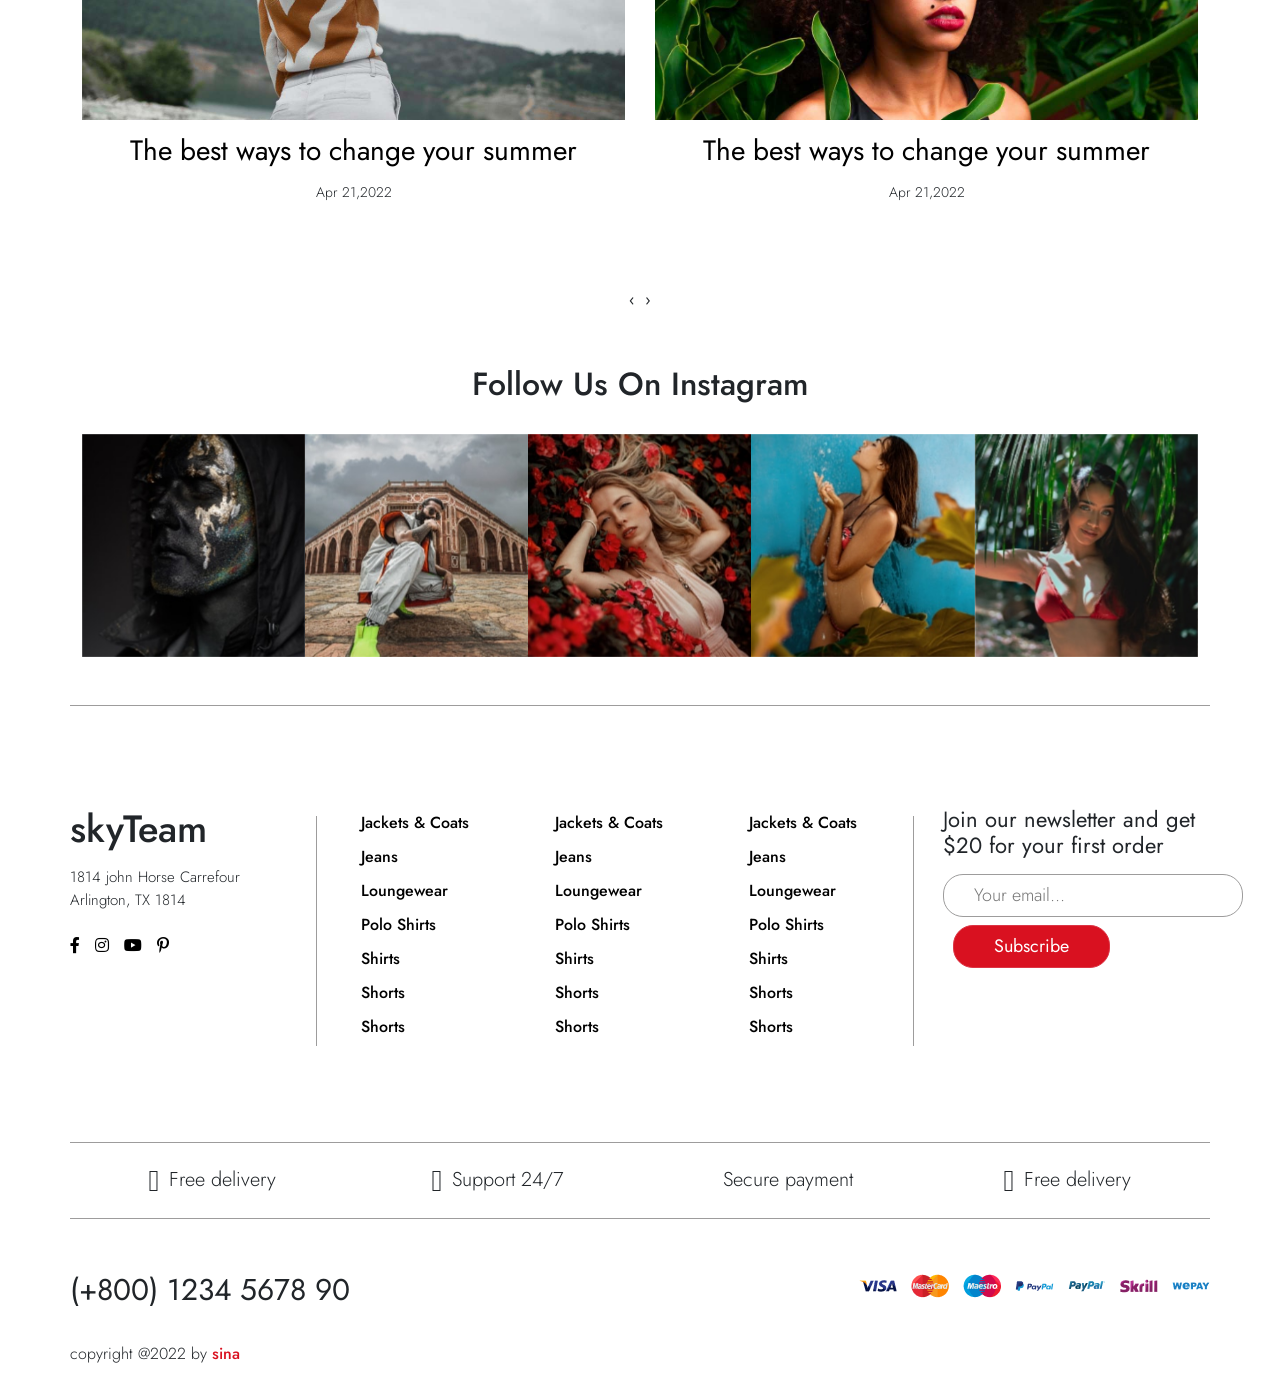
<file: about.html>
<!doctype html>
<html lang="en">
<head>
    <meta charset="UTF-8">
    <meta name="viewport"
          content="width=device-width, user-scalable=no, initial-scale=1.0, maximum-scale=1.0, minimum-scale=1.0">
    <meta http-equiv="X-UA-Compatible" content="ie=edge">
    <title>anis multi-purpose wordpress theme</title>
    <!--    link bootstrap-->
    <link rel="stylesheet" href="assets/css/bootstrap.min.css">
    <!--    link owlcarousel-->
    <link rel="stylesheet" href="assets/owlcarousel/owl.carousel.min.css">
    <link rel="stylesheet" href="assets/owlcarousel/owl.theme.default.min.css">
    <!--    link pure css-->
    <link rel="stylesheet" href="assets/css/style.css">
    <link rel="stylesheet" href="assets/css/responsive.css">
    <!--    link font awesome-->
    <link rel="stylesheet" href="https://pro.fontawesome.com/releases/v5.10.0/css/all.css">
    <!--     link for animate css-->
    <link rel="stylesheet" href="https://cdnjs.cloudflare.com/ajax/libs/animate.css/4.1.1/animate.min.css" integrity="sha512-c42qTSw/wPZ3/5LBzD+Bw5f7bSF2oxou6wEb+I/lqeaKV5FDIfMvvRp772y4jcJLKuGUOpbJMdg/BTl50fJYAw==" crossorigin="anonymous" referrerpolicy="no-referrer" />
</head>
<body>

<header class="head-top">
    <div class="container ">
        <div class="row">
            <div class="col-md-2">
                <div class="logo">
                    <h2>skyteam</h2>
                </div>
            </div>
            <div class="col-md-6">
                <div class="menu-wrapper">
                    <nav class="main-menu">
                        <ul class="list-none">
                            <li><a href="#"> home </a></li>
                            <li><a href="#"> page </a></li>
                            <li><a href="#"> shop </a></li>
                            <li><a href="#"> feature </a></li>
                            <li><a href="#"> blog </a></li>
                            <li><a href="#"> contact us </a></li>
                            <li><a href="#"> about us </a></li>
                        </ul>
                    </nav>
                </div>
            </div>
            <div class="col-md-4">
                <div class="social-wrapper d-flex justify-content-end">
                    <ul class="list-none top-header-icon">
                        <li><a href="#"><i class="far fa-search"></i> </a></li>
                        <li><a href="#"> <i class="far fa-user"></i> </a></li>
                        <li><a href="#"> <i class="far fa-heart"></i> </a></li>
                        <li><a href="#"> <i class="far fa-shopping-cart"></i> </a></li>
                    </ul>
                </div>
            </div>
        </div>
    </div>
</header>

<!-- stat breadcrumb -->
<section class="bread mt-3 mb-5">
    <div class="container">
        <div class="row">
            <div class="col">
                <ol class="breadcrumb   ">
                    <li class="breadcrumb-item"><a href="#">Home</a></li>
                    <li class="breadcrumb-item last-bread active" aria-current="page">about us</li>
                </ol>
            </div>
        </div>
    </div>
</section>
<!-- end breadcrumb -->

<!-- start information about us -->
<section>
    <div class="container">
        <div class="row">
            <div class="col about-wrapper-text text-center ">
                <h2> Tailored clothes available as in <br> chain stores. </h2>
                <p>
                    These settings don’t provide big changes but only some small css changes in <br> spaces or borders for example.
                </p>
                <span>
                    Because we have many types of elements we created Live Editor for you so you can see live changes.
                </span>

                <ul class="list-none mt-5 position-relative justify-content-center">
                    <li><a href="#"> <i class="fal fa-truck"></i> Free delivery </a></li>
                    <li><a href="#"> <i class="fal fa-shield-check"></i> Non-contact shipping </a></li>
                    <li><a href="#"> <i class="fal fa-headset"></i> Money-back quarantee</a></li>
                </ul>

            </div>
        </div>
    </div>
</section>
<!-- end information about us -->

<!-- start video part -->
<section class="video-part mt-5 mb-5">
    <div class="container">
        <div class="row">
            <div class="col-md-6">
                <div class="video-title">
                    <h2> A team of designers <br>
                        that make dreams <br>
                        come true
                    </h2>
                    <h5>Unique clothes for everyone!</h5>
                    <button class="btn btn-danger">Read more</button>
                </div>


            </div>
            <div class="col-md-6">
                <iframe width="560" height="340" src="https://www.youtube.com/embed/I10XB1-IIbA" title="YouTube video player" frameborder="0" allow="accelerometer; autoplay; clipboard-write; encrypted-media; gyroscope; picture-in-picture" allowfullscreen></iframe>
            </div>
        </div>
    </div>
</section>

<!-- end video part -->

<!-- start description about us -->
<section>
    <div class="container">
        <div class="row">
            <div class="col-md-6 about-desc">
                <h2>
                    Duis condimentum, ipsum vel <br> tristique ullamcorper, ante <br> nibh luctus nulla, vel ultrices <br> lectus risus eu enim.
                </h2>
                <p class="first-p">
                    Aliquam viverra tellus a urna facilisis bibendum. <br> Phasellus maximus varius erat sed molestie. Sed <br> hendrerit ante a orci semper, ut egestas ipsum <br> malesuada.
                </p>
                <p>
                    Nulla vitae ante in erat rutrum finibus eu vel nibh. Quisque nisi purus, cursus id <br> tortor sed, molestie tempus nisi. Nunc id est id magna egestas elementum quis <br> luctus lorem.
                </p>
                <span> <i class="far fa-check"></i>Sed hendrerit ante a orci semper, ut egestas ipsu.. </span>
                <span> <i class="far fa-check"></i>Nullam sollicitudin lectus dolor, nec mollis. </span>
                <span> <i class="far fa-check"></i>Quisque nisi purus, cursus id tortor sed. </span>
            </div>
            <div class="col-md-6 about-desc">
                <h2>
                    Duis condimentum, ipsum vel <br> tristique ullamcorper, ante <br> nibh luctus nulla, vel ultrices <br> lectus risus eu enim.
                </h2>
                <p class="first-p">
                    Aliquam viverra tellus a urna facilisis bibendum. <br> Phasellus maximus varius erat sed molestie. Sed <br> hendrerit ante a orci semper, ut egestas ipsum <br> malesuada.
                </p>
                <p>
                    Nulla vitae ante in erat rutrum finibus eu vel nibh. Quisque nisi purus, cursus id <br> tortor sed, molestie tempus nisi. Nunc id est id magna egestas elementum quis <br> luctus lorem.
                </p>
                <span> <i class="far fa-check"></i>Sed hendrerit ante a orci semper, ut egestas ipsu.. </span>
                <span> <i class="far fa-check"></i>Nullam sollicitudin lectus dolor, nec mollis. </span>
                <span> <i class="far fa-check"></i>Quisque nisi purus, cursus id tortor sed. </span>
            </div>
        </div>
    </div>
</section>
<!-- end description about us -->

<!-- start :)  -->
<section>
    <div class="container mb-5">
        <h2 class=" about-title text-center"> Aliquam viverra tellus a urna <br> facilisis bibendum. </h2>
        <div class="row">
            <div class="col-md-4">
                <div class="wrapper-ab ">
                    <i class="fal fa-truck"></i>
                    <h4>
                        Phasellus maximus varius <br>
                        erat sed molestie.
                    </h4>
                    <p>
                        Cras mattis finibus justo eu condimentum. <br> Ut id metus interdum, pretium tortor et, <br> congue turpis. Sed condimentum gravida
                        <br> neque, eu ultrices diam consectetur nec.
                    </p>
                </div>
            </div>
            <div class="col-md-4">
                <div class="wrapper-ab ">
                    <i class="fal fa-truck"></i>
                    <h4>
                        Phasellus maximus varius <br>
                        erat sed molestie.
                    </h4>
                    <p>
                        Cras mattis finibus justo eu condimentum. <br> Ut id metus interdum, pretium tortor et, <br> congue turpis. Sed condimentum gravida
                        <br> neque, eu ultrices diam consectetur nec.
                    </p>
                </div>
            </div>
            <div class="col-md-4">
                <div class="wrapper-ab ">
                    <i class="fal fa-truck"></i>
                    <h4>
                        Phasellus maximus varius <br>
                        erat sed molestie.
                    </h4>
                    <p>
                        Cras mattis finibus justo eu condimentum. <br> Ut id metus interdum, pretium tortor et, <br> congue turpis. Sed condimentum gravida
                        <br> neque, eu ultrices diam consectetur nec.
                    </p>
                </div>
            </div>
        </div>
    </div>
</section>
<!-- end :)  -->

<!-- start banner -->
<section class="banner-blog mt-5 mb-5">
    <div class="container">
        <div class="row mt-4">
            <div class="col-md-6">
                <div class="banner-box position-relative">
                    <div class="banner-img">
                        <img src="assets/images/banner-6-1.jpg" alt="">
                    </div>
                    <div class="banner-info d-flex justify-content-center position-absolute">
                        <h6>best sellers</h6>
                        <h4>leaf collection</h4>
                        <span> shop now </span>
                        <span> <i class="fal fa-long-arrow-right"></i> </span>
                    </div>
                </div>
            </div>
            <div class="col-md-6">
                <div class="banner-box position-relative">
                    <div class="banner-img">
                        <img src="assets/images/banner-7-1.jpg" alt="">
                    </div>
                    <div class="banner-info d-flex justify-content-center position-absolute">
                        <h6>best sellers</h6>
                        <h4>leaf collection</h4>
                        <span> shop now </span>
                        <span> <i class="fal fa-long-arrow-right"></i> </span>
                    </div>
                </div>
            </div>
        </div>
        <div class="row mt-4">
            <div class="col">
                <div class="banner-box position-relative">
                    <div class="banner-img">
                        <img src="assets/images/banner-blog-detail-2.jpg" alt="">
                    </div>
                    <div class="banner-info d-flex justify-content-center position-absolute">
                        <h6>best sellers</h6>
                        <h4>leaf collection</h4>
                        <span> shop now </span>
                        <span> <i class="fal fa-long-arrow-right"></i> </span>
                    </div>
                </div>
            </div>
        </div>
    </div>
</section>
<!-- end Banner -->

<!-- start blog slider -->
<section class="blog-slide">
    <h4> Last blog </h4>
    <div class="container">
        <div class="row">
            <div class="col-12">

                <div class="owl-carousel owl-theme blog-carousel">

                    <div class="item">
                        <div class="blog-wrapper">
                            <div class="blog-img">
                                <img src="assets/images/blog-1.jpeg" alt="">
                            </div>
                            <div class="blog-desc d-flex ">
                                <a href="#"> The best ways to change your summer  </a>
                                <span class="blog-date"> Apr 21,2022 </span>
                            </div>
                        </div>
                    </div>
                    <div class="item">
                        <div class="blog-wrapper">
                            <div class="blog-img">
                                <img src="assets/images/blog-2.jpeg" alt="">
                            </div>
                            <div class="blog-desc d-flex ">
                                <a href="#"> The best ways to change your summer  </a>
                                <span class="blog-date"> Apr 21,2022 </span>
                            </div>
                        </div>
                    </div>
                    <div class="item">
                        <div class="blog-wrapper">
                            <div class="blog-img">
                                <img src="assets/images/blog-3.jpeg" alt="">
                            </div>
                            <div class="blog-desc d-flex ">
                                <a href="#"> The best ways to change your summer  </a>
                                <span class="blog-date"> Apr 21,2022 </span>
                            </div>
                        </div>
                    </div>
                    <div class="item">
                        <div class="blog-wrapper">
                            <div class="blog-img">
                                <img src="assets/images/blog-4.jpeg" alt="">
                            </div>
                            <div class="blog-desc d-flex ">
                                <a href="#"> The best ways to change your summer  </a>
                                <span class="blog-date"> Apr 21,2022 </span>
                            </div>
                        </div>
                    </div>
                    <div class="item">
                        <div class="blog-wrapper">
                            <div class="blog-img">
                                <img src="assets/images/blog-2.jpeg" alt="">
                            </div>
                            <div class="blog-desc d-flex ">
                                <a href="#"> The best ways to change your summer  </a>
                                <span class="blog-date"> Apr 21,2022 </span>
                            </div>
                        </div>
                    </div>

                </div>
            </div>

        </div>
    </div>

</section>

<!-- end blog slider -->

<!-- instagram -->
<section class="insta mt-5 mb-5">
    <div class="title text-center">
        <h3>follow us on instagram</h3>
    </div>
    <div class="container">
        <div class="row">
            <div class="col">
                <div class="owl-carousel owl-theme insta-feed-carousel owl-loaded owl-drag">

                    <div class="owl-stage-outer"><div class="owl-stage" style="transform: translate3d(-1296px, 0px, 0px); transition: all 0s ease 0s; width: 5184px;"><div class="owl-item cloned" style="width: 259.2px;"><div class="item">
                        <div class="insta-box position-relative">
                            <a href="#">
                                <img src="assets/images/instagram2.jpeg" alt="">
                            </a>
                        </div>
                    </div></div><div class="owl-item cloned" style="width: 259.2px;"><div class="item">
                        <div class="insta-box position-relative">
                            <a href="#">
                                <img src="assets/images/instagram1.jpeg" alt="">
                            </a>
                        </div>
                    </div></div><div class="owl-item cloned" style="width: 259.2px;"><div class="item">
                        <div class="insta-box position-relative">
                            <a href="#">
                                <img src="assets/images/instagram3.jpeg" alt="">
                            </a>
                        </div>
                    </div></div><div class="owl-item cloned" style="width: 259.2px;"><div class="item">
                        <div class="insta-box position-relative">
                            <a href="#">
                                <img src="assets/images/instagram4.jpeg" alt="">
                            </a>
                        </div>
                    </div></div><div class="owl-item cloned" style="width: 259.2px;"><div class="item">
                        <div class="insta-box position-relative">
                            <a href="#">
                                <img src="assets/images/instagram5.jpeg" alt="">
                            </a>
                        </div>
                    </div></div><div class="owl-item active" style="width: 259.2px;"><div class="item">
                        <div class="insta-box position-relative">
                            <a href="#">
                                <img src="assets/images/instagram1.jpeg" alt="">
                            </a>
                        </div>
                    </div></div><div class="owl-item active" style="width: 259.2px;"><div class="item">
                        <div class="insta-box position-relative">
                            <a href="#">
                                <img src="assets/images/instagram2.jpeg" alt="">
                            </a>
                        </div>
                    </div></div><div class="owl-item active" style="width: 259.2px;"><div class="item">
                        <div class="insta-box position-relative">
                            <a href="#">
                                <img src="assets/images/instagram3.jpeg" alt="">
                            </a>
                        </div>
                    </div></div><div class="owl-item active" style="width: 259.2px;"><div class="item">
                        <div class="insta-box position-relative">
                            <a href="#">
                                <img src="assets/images/instagram4.jpeg" alt="">
                            </a>
                        </div>
                    </div></div><div class="owl-item active" style="width: 259.2px;"><div class="item">
                        <div class="insta-box position-relative">
                            <a href="#">
                                <img src="assets/images/instagram5.jpeg" alt="">
                            </a>
                        </div>
                    </div></div><div class="owl-item active" style="width: 259.2px;"><div class="item">
                        <div class="insta-box position-relative">
                            <a href="#">
                                <img src="assets/images/instagram2.jpeg" alt="">
                            </a>
                        </div>
                    </div></div><div class="owl-item" style="width: 259.2px;"><div class="item">
                        <div class="insta-box position-relative">
                            <a href="#">
                                <img src="assets/images/instagram1.jpeg" alt="">
                            </a>
                        </div>
                    </div></div><div class="owl-item" style="width: 259.2px;"><div class="item">
                        <div class="insta-box position-relative">
                            <a href="#">
                                <img src="assets/images/instagram3.jpeg" alt="">
                            </a>
                        </div>
                    </div></div><div class="owl-item" style="width: 259.2px;"><div class="item">
                        <div class="insta-box position-relative">
                            <a href="#">
                                <img src="assets/images/instagram4.jpeg" alt="">
                            </a>
                        </div>
                    </div></div><div class="owl-item" style="width: 259.2px;"><div class="item">
                        <div class="insta-box position-relative">
                            <a href="#">
                                <img src="assets/images/instagram5.jpeg" alt="">
                            </a>
                        </div>
                    </div></div><div class="owl-item cloned" style="width: 259.2px;"><div class="item">
                        <div class="insta-box position-relative">
                            <a href="#">
                                <img src="assets/images/instagram1.jpeg" alt="">
                            </a>
                        </div>
                    </div></div><div class="owl-item cloned" style="width: 259.2px;"><div class="item">
                        <div class="insta-box position-relative">
                            <a href="#">
                                <img src="assets/images/instagram2.jpeg" alt="">
                            </a>
                        </div>
                    </div></div><div class="owl-item cloned" style="width: 259.2px;"><div class="item">
                        <div class="insta-box position-relative">
                            <a href="#">
                                <img src="assets/images/instagram3.jpeg" alt="">
                            </a>
                        </div>
                    </div></div><div class="owl-item cloned" style="width: 259.2px;"><div class="item">
                        <div class="insta-box position-relative">
                            <a href="#">
                                <img src="assets/images/instagram4.jpeg" alt="">
                            </a>
                        </div>
                    </div></div><div class="owl-item cloned" style="width: 259.2px;"><div class="item">
                        <div class="insta-box position-relative">
                            <a href="#">
                                <img src="assets/images/instagram5.jpeg" alt="">
                            </a>
                        </div>
                    </div></div></div></div><div class="owl-nav disabled"><button type="button" role="presentation" class="owl-prev"><span aria-label="Previous">‹</span></button><button type="button" role="presentation" class="owl-next"><span aria-label="Next">›</span></button></div><div class="owl-dots disabled"></div></div>
            </div>
        </div>
    </div>
</section>
<!-- instagram -->


<!-- start footer -->
<section>
    <div class="container other-footer">

        <div class="row ">
            <div class="col-md-3 ">
                <div class="footer-wrapper position-relative">
                    <div class="footer-logo">
                        <h2>skyTeam</h2>
                    </div>
                    <div class="footer-address">
                        <p>
                            1814 john Horse Carrefour <br>
                            Arlington, TX 1814
                        </p>
                    </div>
                    <div class="footer-icon">
                        <ul class="list-none">
                            <li><a href="#"> <i class="fab fa-facebook-f"></i> </a></li>
                            <li><a href="#"><i class="fab fa-instagram"></i></a></li>
                            <li><a href="#"> <i class="fab fa-youtube"></i> </a></li>
                            <li><a href="#"> <i class="fab fa-pinterest-p"></i> </a></li>
                        </ul>
                    </div>
                </div>
            </div>
            <div class="col-md-6 ">
                <div class="row">
                    <div class="col-md-4">
                        <ul class="footer-links">
                            <li><a href="#"> Jackets & Coats </a></li>
                            <li><a href="#"> Jeans </a></li>
                            <li><a href="#"> Loungewear </a></li>
                            <li><a href="#"> Polo shirts </a></li>
                            <li><a href="#"> Shirts </a></li>
                            <li><a href="#"> Shorts </a></li>
                            <li><a href="#"> Shorts </a></li>
                        </ul>
                    </div>
                    <div class="col-md-4">
                        <ul class="footer-links">
                            <li><a href="#"> Jackets & Coats </a></li>
                            <li><a href="#"> Jeans </a></li>
                            <li><a href="#"> Loungewear </a></li>
                            <li><a href="#"> Polo shirts </a></li>
                            <li><a href="#"> Shirts </a></li>
                            <li><a href="#"> Shorts </a></li>
                            <li><a href="#"> Shorts </a></li>
                        </ul>
                    </div>
                    <div class="col-md-4">
                        <ul class="footer-links">
                            <li><a href="#"> Jackets & Coats </a></li>
                            <li><a href="#"> Jeans </a></li>
                            <li><a href="#"> Loungewear </a></li>
                            <li><a href="#"> Polo shirts </a></li>
                            <li><a href="#"> Shirts </a></li>
                            <li><a href="#"> Shorts </a></li>
                            <li><a href="#"> Shorts </a></li>
                        </ul>
                    </div>
                </div>
            </div>
            <div class="col-md-3">
                <div class="subsc position-relative">
                    <div class="subsc-title">
                        <h4>
                            Join our newsletter and get <br>
                            $20 for your first order
                        </h4>
                    </div>

                    <div class="subscribe-info">
                        <input type="text" class="subscribe-input mb-2" placeholder="Your email...">
                        <button class="btn btn-danger">Subscribe</button>
                    </div>
                </div>
            </div>
        </div>
        <section class="service mt-5 mb-5">
            <div class="container">
                <div class="row">
                    <div class="col-md-3">
                        <div class="service-box d-flex align-items-center">
                            <div class="service-icon">
                                <i class="fal fa-truck"></i>
                            </div>
                            <div class="service-text">
                                <span>Free delivery</span>
                            </div>

                        </div>
                    </div>
                    <div class="col-md-3">
                        <div class="service-box d-flex align-items-center">
                            <div class="service-icon">
                                <i class="fal fa-headset"></i>
                            </div>
                            <div class="service-text">
                                <span> Support 24/7 </span>
                            </div>

                        </div>
                    </div>
                    <div class="col-md-3">
                        <div class="service-box d-flex align-items-center">
                            <div class="service-icon">
                                <i class="fal fa-shield-check"></i>
                            </div>
                            <div class="service-text">
                                <span> Secure payment </span>
                            </div>

                        </div>
                    </div>
                    <div class="col-md-3">
                        <div class="service-box d-flex align-items-center">
                            <div class="service-icon">
                                <i class="fal fa-truck"></i>
                            </div>
                            <div class="service-text">
                                <span>Free delivery</span>
                            </div>

                        </div>
                    </div>
                </div>
            </div>
        </section>
        <div class="row">
            <div class="col-md-6">
                <div class="phone-num">
                    <span class="number-phone"> (+800) 1234 5678 90</span>
                    <div class="copyright">
                        <p> copyright @2022 by <span>sina</span> </p>
                    </div>
                </div>
            </div>
            <div class="col-md-6">
                <div class="payment d-flex justify-content-end">
                    <img src="assets/images/payment.png" alt="payment">
                </div>
            </div>
        </div>

    </div>
</section>
<!-- end footer -->



<!--<i class="fal fa-truck"></i>-->
<!--<i class="fal fa-shield-check"></i>-->
<!--<i class="fal fa-headset"></i>-->








<!--javascript and jquery links-->
<script src="assets/js/jquery-3.6.0.min.js"></script>
<script src="assets/owlcarousel/owl.carousel.min.js"></script>
<script src="assets/js/popper.min.js"></script>
<script src="assets/js/bootstrap.min.js"></script>
<script src="assets/js/jquery.countdown.min.js"></script>
<script src="assets/js/main.js"></script>

</body>
</html>


<!--font-family: 'Anton', sans-serif;-->
<!--font-family: 'Balsamiq Sans', cursive;-->
<!--font-family: 'Barlow Condensed', sans-serif;-->
<!--font-family: 'Cairo', sans-serif;-->
<!--font-family: 'Merriweather', serif;-->
<!--font-family: 'Open Sans', sans-serif;-->
<!--font-family: 'Oswald', sans-serif;-->
<!--font-family: 'Poppins', sans-serif;-->
<!--font-family: 'Roboto', sans-serif;-->
</file>
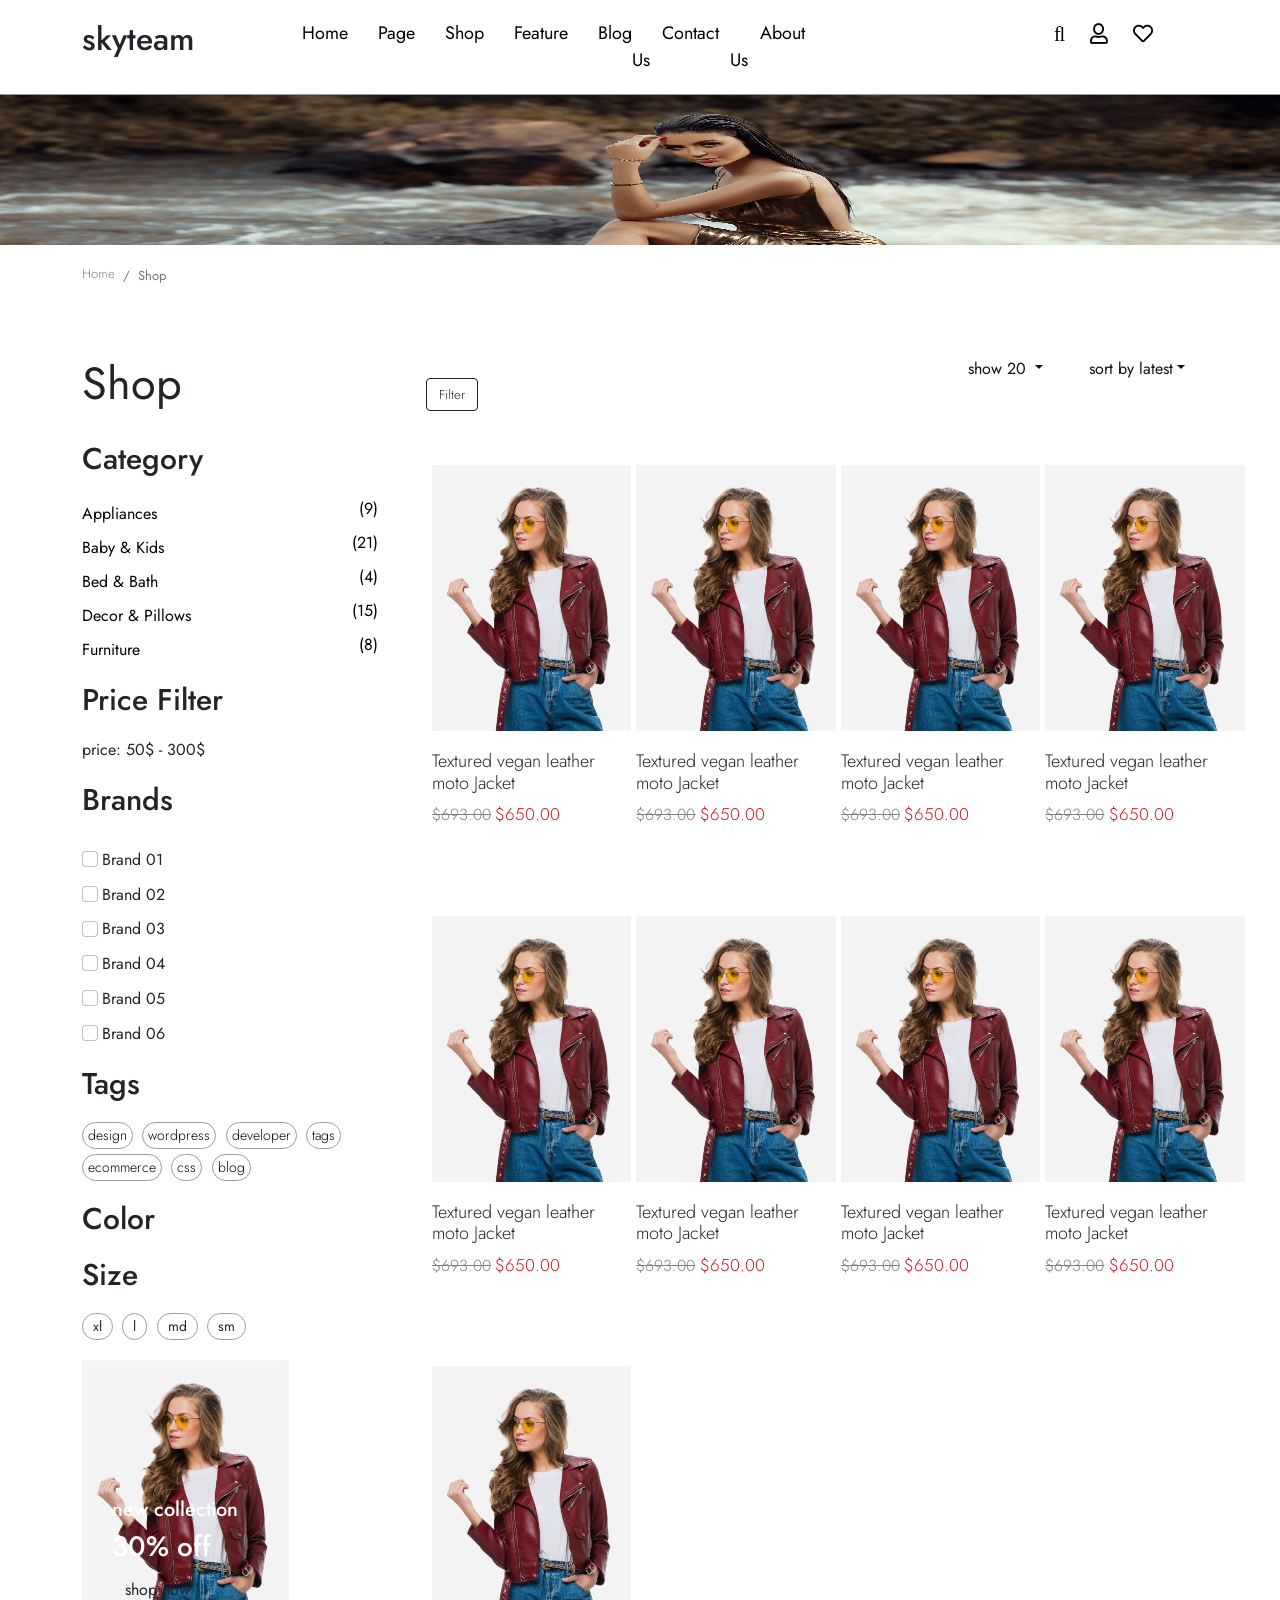
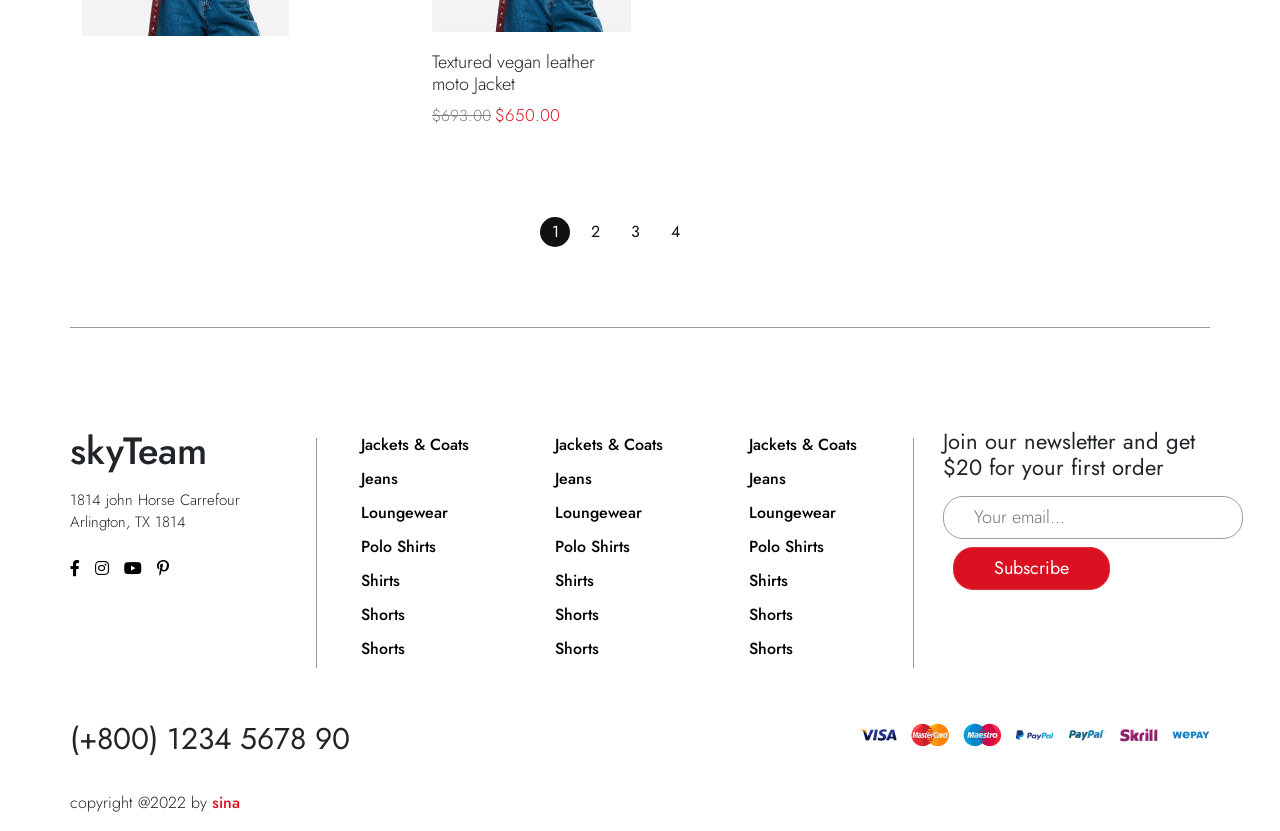
<file: archive-product.html>
<!doctype html>
<html lang="en">
<head>
    <meta charset="UTF-8">
    <meta name="viewport"
          content="width=device-width, user-scalable=no, initial-scale=1.0, maximum-scale=1.0, minimum-scale=1.0">
    <meta http-equiv="X-UA-Compatible" content="ie=edge">
    <title>anis multi-purpose wordpress theme</title>
    <!--    link bootstrap-->
    <link rel="stylesheet" href="assets/css/bootstrap.min.css">
    <!--    link owlcarousel-->
    <link rel="stylesheet" href="assets/owlcarousel/owl.carousel.min.css">
    <link rel="stylesheet" href="assets/owlcarousel/owl.theme.default.min.css">
    <!--    link pure css-->
    <link rel="stylesheet" href="assets/css/style.css">
    <link rel="stylesheet" href="assets/css/responsive.css">
    <!--    link font awesome-->
    <link rel="stylesheet" href="https://pro.fontawesome.com/releases/v5.10.0/css/all.css">
    <!--     link for animate css-->
    <link rel="stylesheet" href="https://cdnjs.cloudflare.com/ajax/libs/animate.css/4.1.1/animate.min.css" integrity="sha512-c42qTSw/wPZ3/5LBzD+Bw5f7bSF2oxou6wEb+I/lqeaKV5FDIfMvvRp772y4jcJLKuGUOpbJMdg/BTl50fJYAw==" crossorigin="anonymous" referrerpolicy="no-referrer" />
</head>
<body>

<header class="head-top">
    <div class="container ">
        <div class="row">
            <div class="col-md-2">
                <div class="logo">
                    <h2>skyteam</h2>
                </div>
            </div>
            <div class="col-md-6">
                <div class="menu-wrapper">
                    <nav class="main-menu">
                        <ul class="list-none">
                            <li><a href="#"> home </a></li>
                            <li><a href="#"> page </a></li>
                            <li><a href="#"> shop </a></li>
                            <li><a href="#"> feature </a></li>
                            <li><a href="#"> blog </a></li>
                            <li><a href="#"> contact us </a></li>
                            <li><a href="#"> about us </a></li>
                        </ul>
                    </nav>
                </div>
            </div>
            <div class="col-md-4">
                <div class="social-wrapper d-flex justify-content-end">
                    <ul class="list-none top-header-icon">
                        <li><a href="#"><i class="far fa-search"></i> </a></li>
                        <li><a href="#"> <i class="far fa-user"></i> </a></li>
                        <li><a href="#"> <i class="far fa-heart"></i> </a></li>
                        <li><a href="#"> <i class="far fa-shopping-cart"></i> </a></li>
                    </ul>
                </div>
            </div>
        </div>
    </div>
</header>

<!-- banner -->
<section>
    <div class="head-banner-img">
        <img src="assets/images/head-banner-img.jpeg" alt="">
    </div>
</section>
<!-- end banner -->

<!-- stat breadcrumb -->
<section class="bread mt-3 mb-5">
    <div class="container">
        <div class="row">
            <div class="col">
                <ol class="breadcrumb   ">
                    <li class="breadcrumb-item"><a href="#">Home</a></li>
                    <li class="breadcrumb-item last-bread active" aria-current="page"> shop </li>
                </ol>
            </div>
        </div>
    </div>
</section>
<!-- end breadcrumb -->

<!-- shop  -->
<section class="shop-content">
    <div class="container">
        <div class="row">

            <div class="col-md-6 filter-wrapper">
                <span>shop</span>
                <button class="btn btn-outline-dark filter-btn"> filter </button>
                <a href="#"> <i class="fal fa-grip-horizontal"></i> </a>
                <a href="#"> <i class="fal fa-list"></i> </a>
            </div>

            <div class="col-md-6 d-flex dropdown-wrapper">
                <div class="dropdown">
                    <a class="btn btn-secondary dropdown-toggle" href="#" role="button" id="dropdownMenuLink" data-bs-toggle="dropdown" aria-expanded="false">
                        show 20
                    </a>

                    <ul class="dropdown-menu" aria-labelledby="dropdownMenuLink">
                        <li><a class="dropdown-item" href="#">20</a></li>
                        <li><a class="dropdown-item" href="#">40 </a></li>
                        <li><a class="dropdown-item" href="#"> 60 </a></li>
                    </ul>
                </div>
                <div class="dropdown">
                    <a class="btn btn-secondary dropdown-toggle" href="#" role="button" id="dropdownMenuLinks" data-bs-toggle="dropdown" aria-expanded="false">
                        sort by latest</a>

                    <ul class="dropdown-menu" aria-labelledby="dropdownMenuLink">
                        <li><a class="dropdown-item" href="#">Action</a></li>
                        <li><a class="dropdown-item" href="#">popularity</a></li>
                        <li><a class="dropdown-item" href="#">average rating </a></li>
                    </ul>
                </div>
            </div>

        </div>

        <div class="row">

            <div class="col-md-3 aside">
                <aside>
                        <div class="sidebar mt-4">
                            <div class="widget">
                                <h5 class="widget-title"> category </h5>
                                <ul class="widget-archive list-none">
                                    <li>
                                        <a href="#">
                                            <span class="archive-year"> Appliances </span>
                                            <span class="archive-num"> (9) </span>
                                        </a>
                                    </li>
                                    <li>
                                        <a href="#">
                                            <span class="archive-year"> Baby &amp; Kids </span>
                                            <span class="archive-num"> (21) </span>
                                        </a>
                                    </li>
                                    <li>
                                        <a href="#">
                                            <span class="archive-year"> Bed &amp; Bath </span>
                                            <span class="archive-num"> (4) </span>
                                        </a>
                                    </li>
                                    <li>
                                        <a href="#">
                                            <span class="archive-year">Decor &amp; Pillows</span>
                                            <span class="archive-num"> (15) </span>
                                        </a>
                                    </li>
                                    <li>
                                        <a href="#">
                                            <span class="archive-year"> Furniture </span>
                                            <span class="archive-num"> (8) </span>
                                        </a>
                                    </li>
                                </ul>
                            </div>
                            <div class="widget">
                                <h5 class="widget-title"> price filter </h5>
                                <div class="filter_price">
                                    <div id="price_filter" data-min="0" data-max="500" data-min-value="50" data-max-value="300" data-price-sign="$" class="ui-slider ui-corner-all ui-slider-horizontal ui-widget ui-widget-content">

                                        <span tabindex="0" class="ui-slider-handle ui-corner-all ui-state-default" style="left: 10%;"></span>
                                        <span tabindex="0" class="ui-slider-handle ui-corner-all ui-state-default" style="left: 60%;"></span>
                                        <div class="ui-slider-range ui-corner-all ui-widget-header" style="left: 10%; width: 50%;"></div></div>
                                    <div class="price_range">
                                        <span>price: <span id="flt_price">50$ - 300$</span></span>
                                        <input type="hidden" id="price_first">
                                        <input type="hidden" id="price_second">
                                    </div>

                                </div>
                            </div>
                            <div class="widget">
                                <div class="widget-title"> brands </div>
                                <ul class="list-none list-brand">
                                    <li>
                                        <div class="custom-checkbox">
                                            <input class="form-check-input" type="checkbox">
                                            <label class="form-check-label"> Brand 01 </label>
                                        </div>
                                    </li>
                                    <li>
                                        <div class="custom-checkbox">
                                            <input class="form-check-input" type="checkbox">
                                            <label class="form-check-label"> Brand 02 </label>
                                        </div>
                                    </li>
                                    <li>
                                        <div class="custom-checkbox">
                                            <input class="form-check-input" type="checkbox">
                                            <label class="form-check-label"> Brand 03 </label>
                                        </div>
                                    </li>
                                    <li>
                                        <div class="custom-checkbox">
                                            <input class="form-check-input" type="checkbox">
                                            <label class="form-check-label"> Brand 04 </label>
                                        </div>
                                    </li>
                                    <li>
                                        <div class="custom-checkbox">
                                            <input class="form-check-input" type="checkbox">
                                            <label class="form-check-label"> Brand 05 </label>
                                        </div>
                                    </li>
                                    <li>
                                        <div class="custom-checkbox">
                                            <input class="form-check-input" type="checkbox">
                                            <label class="form-check-label"> Brand 06 </label>
                                        </div>
                                    </li>
                                </ul>
                            </div>
                            <div class="widget">
                                <h5 class="widget-title"> tags </h5>
                                <div class="tags">
                                    <a href="#"> design </a>
                                    <a href="#"> wordpress </a>
                                    <a href="#"> developer </a>
                                    <a href="#"> tags </a>
                                    <a href="#"> ecommerce </a>
                                    <a href="#"> css </a>
                                    <a href="#"> blog </a>
                                </div>
                            </div>
                            <div class="widget">
                                <h5 class="widget-title"> color </h5>
                                <div class="pro-color-wrap">
                                    <span style="background-color: #ffc107" class=""></span>
                                    <span style="background-color: #e91e63" class=""></span>
                                    <span style="background-color: #00bcd4" class=""></span>
                                    <span style="background-color: #673ab7" class=""></span>
                                    <span style="background-color: #00bcd4" class=""></span>
                                    <span style="background-color: #423408" class=""></span>
                                    <span style="background-color: #960739" class=""></span>
                                    <span style="background-color: #11297a" class=""></span>
                                    <span style="background-color: #1b073d" class=""></span>
                                    <span style="background-color: #369d0e" class=""></span>

                                </div>
                            </div>
                            <div class="widget">
                                <h5 class="widget-title"> size </h5>
                                <div class="pro-size-wrap mt-3">
                                    <span>xl</span>
                                    <span>l</span>
                                    <span>md</span>
                                    <span>sm</span>
                                </div>
                            </div>
                            <div class="widget">
                                <div class="shop-banner">
                                    <div class="banner-img-aside">
                                        <a href="#"> <img src="assets/images/pro1-h1.jpeg" alt=""> </a>
                                    </div>

                                    <div class="shop-banner-content text-white">
                                        <h5 class="shop-banner-content-title"> new collection </h5>
                                        <h3 class="shop-banner-content-subtitle"> 30% off </h3>
                                        <a href="#" class="btn btn-white"> shop now </a>
                                    </div>
                                </div>
                            </div>
                        </div>
                </aside>
            </div>

            <div class="col-md-12 pro-section">
                <div class="row mt-5">
                    <div class="product-wrapper">
                        <div class="product-box position-relative">
                            <a href="#" class="add-cart-btn position-absolute"> add to cart </a>
                            <div class="pro-img">
                                <img src="assets/images/1-390x520.jpg" alt="">
                                <img class="img-hover" src="assets/images/pro2-h1.jpeg" alt="">

                            </div>
                            <div class="pro-action d-flex position-absolute">
                                <span> <i class="fal fa-search"></i></span>
                                <span> <i class="fal fa-analytics"></i></span>
                                <span> <i class="fal fa-heart"></i></span>
                            </div>

                                <span> <a href="#" class="add-cart-btn position-absolute"> add to cart </a> </span>

                            <div class="pro-info">
                                <h5 class="pro-title">Textured vegan leather moto Jacket</h5>
                                <del>$693.00</del>
                                <span>$650.00</span>
                            </div>
                        </div>
                        <div class="product-box position-relative">
                            <a href="#" class="add-cart-btn position-absolute"> add to cart </a>
                            <div class="pro-img">
                                <img src="assets/images/1-390x520.jpg" alt="">
                                <img class="img-hover" src="assets/images/pro2-h1.jpeg" alt="">

                            </div>
                            <div class="pro-action d-flex position-absolute">
                                <span> <i class="fal fa-search"></i></span>
                                <span> <i class="fal fa-analytics"></i></span>
                                <span> <i class="fal fa-heart"></i></span>
                            </div>

                            <span> <a href="#" class="add-cart-btn position-absolute"> add to cart </a> </span>

                            <div class="pro-info">
                                <h5 class="pro-title">Textured vegan leather moto Jacket</h5>
                                <del>$693.00</del>
                                <span>$650.00</span>
                            </div>
                        </div>
                        <div class="product-box position-relative">
                            <a href="#" class="add-cart-btn position-absolute"> add to cart </a>
                            <div class="pro-img">
                                <img src="assets/images/1-390x520.jpg" alt="">
                                <img class="img-hover" src="assets/images/pro2-h1.jpeg" alt="">

                            </div>
                            <div class="pro-action d-flex position-absolute">
                                <span> <i class="fal fa-search"></i></span>
                                <span> <i class="fal fa-analytics"></i></span>
                                <span> <i class="fal fa-heart"></i></span>
                            </div>

                            <span> <a href="#" class="add-cart-btn position-absolute"> add to cart </a> </span>

                            <div class="pro-info">
                                <h5 class="pro-title">Textured vegan leather moto Jacket</h5>
                                <del>$693.00</del>
                                <span>$650.00</span>
                            </div>
                        </div>
                        <div class="product-box position-relative">
                            <a href="#" class="add-cart-btn position-absolute"> add to cart </a>
                            <div class="pro-img">
                                <img src="assets/images/1-390x520.jpg" alt="">
                                <img class="img-hover" src="assets/images/pro2-h1.jpeg" alt="">

                            </div>
                            <div class="pro-action d-flex position-absolute">
                                <span> <i class="fal fa-search"></i></span>
                                <span> <i class="fal fa-analytics"></i></span>
                                <span> <i class="fal fa-heart"></i></span>
                            </div>

                            <span> <a href="#" class="add-cart-btn position-absolute"> add to cart </a> </span>

                            <div class="pro-info">
                                <h5 class="pro-title">Textured vegan leather moto Jacket</h5>
                                <del>$693.00</del>
                                <span>$650.00</span>
                            </div>
                        </div>
                        <div class="product-box position-relative">
                            <a href="#" class="add-cart-btn position-absolute"> add to cart </a>
                            <div class="pro-img">
                                <img src="assets/images/1-390x520.jpg" alt="">
                                <img class="img-hover" src="assets/images/pro2-h1.jpeg" alt="">

                            </div>
                            <div class="pro-action d-flex position-absolute">
                                <span> <i class="fal fa-search"></i></span>
                                <span> <i class="fal fa-analytics"></i></span>
                                <span> <i class="fal fa-heart"></i></span>
                            </div>

                            <span> <a href="#" class="add-cart-btn position-absolute"> add to cart </a> </span>

                            <div class="pro-info">
                                <h5 class="pro-title">Textured vegan leather moto Jacket</h5>
                                <del>$693.00</del>
                                <span>$650.00</span>
                            </div>
                        </div>
                        <div class="product-box position-relative">
                            <a href="#" class="add-cart-btn position-absolute"> add to cart </a>
                            <div class="pro-img">
                                <img src="assets/images/1-390x520.jpg" alt="">
                                <img class="img-hover" src="assets/images/pro2-h1.jpeg" alt="">

                            </div>
                            <div class="pro-action d-flex position-absolute">
                                <span> <i class="fal fa-search"></i></span>
                                <span> <i class="fal fa-analytics"></i></span>
                                <span> <i class="fal fa-heart"></i></span>
                            </div>

                            <span> <a href="#" class="add-cart-btn position-absolute"> add to cart </a> </span>

                            <div class="pro-info">
                                <h5 class="pro-title">Textured vegan leather moto Jacket</h5>
                                <del>$693.00</del>
                                <span>$650.00</span>
                            </div>
                        </div>
                        <div class="product-box position-relative">
                            <a href="#" class="add-cart-btn position-absolute"> add to cart </a>
                            <div class="pro-img">
                                <img src="assets/images/1-390x520.jpg" alt="">
                                <img class="img-hover" src="assets/images/pro2-h1.jpeg" alt="">

                            </div>
                            <div class="pro-action d-flex position-absolute">
                                <span> <i class="fal fa-search"></i></span>
                                <span> <i class="fal fa-analytics"></i></span>
                                <span> <i class="fal fa-heart"></i></span>
                            </div>

                            <span> <a href="#" class="add-cart-btn position-absolute"> add to cart </a> </span>

                            <div class="pro-info">
                                <h5 class="pro-title">Textured vegan leather moto Jacket</h5>
                                <del>$693.00</del>
                                <span>$650.00</span>
                            </div>
                        </div>
                        <div class="product-box position-relative">
                            <a href="#" class="add-cart-btn position-absolute"> add to cart </a>
                            <div class="pro-img">
                                <img src="assets/images/1-390x520.jpg" alt="">
                                <img class="img-hover" src="assets/images/pro2-h1.jpeg" alt="">

                            </div>
                            <div class="pro-action d-flex position-absolute">
                                <span> <i class="fal fa-search"></i></span>
                                <span> <i class="fal fa-analytics"></i></span>
                                <span> <i class="fal fa-heart"></i></span>
                            </div>

                            <span> <a href="#" class="add-cart-btn position-absolute"> add to cart </a> </span>

                            <div class="pro-info">
                                <h5 class="pro-title">Textured vegan leather moto Jacket</h5>
                                <del>$693.00</del>
                                <span>$650.00</span>
                            </div>
                        </div>
                        <div class="product-box position-relative">
                            <a href="#" class="add-cart-btn position-absolute"> add to cart </a>
                            <div class="pro-img">
                                <img src="assets/images/1-390x520.jpg" alt="">
                                <img class="img-hover" src="assets/images/pro2-h1.jpeg" alt="">

                            </div>
                            <div class="pro-action d-flex position-absolute">
                                <span> <i class="fal fa-search"></i></span>
                                <span> <i class="fal fa-analytics"></i></span>
                                <span> <i class="fal fa-heart"></i></span>
                            </div>

                            <span> <a href="#" class="add-cart-btn position-absolute"> add to cart </a> </span>

                            <div class="pro-info">
                                <h5 class="pro-title">Textured vegan leather moto Jacket</h5>
                                <del>$693.00</del>
                                <span>$650.00</span>
                            </div>
                        </div>



                    </div>
                </div>
            </div>

        </div>

    </div>
</section>

<!-- shop  -->


<!-- start pagination -->
<section class="pagin">
    <div class="container">
        <div class="row">
            <div class="col">
                <div class="pagination-wrapper">
                    <ul class="list-none justify-content-center">

                        <li><a href="#" class="active"> 1 </a></li>
                        <li><a href="#"> 2 </a></li>
                        <li><a href="#"> 3 </a></li>
                        <li><a href="#"> 4 </a></li>

                        <li><a href="#"> <i class="fal fa-angle-right"></i> </a></li>

                    </ul>
                </div>
            </div>
        </div>
    </div>
</section>

<!-- end pagination -->


<!-- start footer -->
<section>
    <div class="container other-footer">

        <div class="row ">
            <div class="col-md-3 ">
                <div class="footer-wrapper position-relative">
                    <div class="footer-logo">
                        <h2>skyTeam</h2>
                    </div>
                    <div class="footer-address">
                        <p>
                            1814 john Horse Carrefour <br>
                            Arlington, TX 1814
                        </p>
                    </div>
                    <div class="footer-icon">
                        <ul class="list-none">
                            <li><a href="#"> <i class="fab fa-facebook-f"></i> </a></li>
                            <li><a href="#"><i class="fab fa-instagram"></i></a></li>
                            <li><a href="#"> <i class="fab fa-youtube"></i> </a></li>
                            <li><a href="#"> <i class="fab fa-pinterest-p"></i> </a></li>
                        </ul>
                    </div>
                </div>
            </div>
            <div class="col-md-6 ">
                <div class="row">
                    <div class="col-md-4">
                        <ul class="footer-links">
                            <li><a href="#"> Jackets & Coats </a></li>
                            <li><a href="#"> Jeans </a></li>
                            <li><a href="#"> Loungewear </a></li>
                            <li><a href="#"> Polo shirts </a></li>
                            <li><a href="#"> Shirts </a></li>
                            <li><a href="#"> Shorts </a></li>
                            <li><a href="#"> Shorts </a></li>
                        </ul>
                    </div>
                    <div class="col-md-4">
                        <ul class="footer-links">
                            <li><a href="#"> Jackets & Coats </a></li>
                            <li><a href="#"> Jeans </a></li>
                            <li><a href="#"> Loungewear </a></li>
                            <li><a href="#"> Polo shirts </a></li>
                            <li><a href="#"> Shirts </a></li>
                            <li><a href="#"> Shorts </a></li>
                            <li><a href="#"> Shorts </a></li>
                        </ul>
                    </div>
                    <div class="col-md-4">
                        <ul class="footer-links">
                            <li><a href="#"> Jackets & Coats </a></li>
                            <li><a href="#"> Jeans </a></li>
                            <li><a href="#"> Loungewear </a></li>
                            <li><a href="#"> Polo shirts </a></li>
                            <li><a href="#"> Shirts </a></li>
                            <li><a href="#"> Shorts </a></li>
                            <li><a href="#"> Shorts </a></li>
                        </ul>
                    </div>
                </div>
            </div>
            <div class="col-md-3">
                <div class="subsc position-relative">
                    <div class="subsc-title">
                        <h4>
                            Join our newsletter and get <br>
                            $20 for your first order
                        </h4>
                    </div>

                    <div class="subscribe-info">
                        <input type="text" class="subscribe-input mb-2" placeholder="Your email...">
                        <button class="btn btn-danger">Subscribe</button>
                    </div>
                </div>
            </div>
        </div>
        <div class="row">
            <div class="col-md-6">
                <div class="phone-num">
                    <span class="number-phone"> (+800) 1234 5678 90</span>
                    <div class="copyright">
                        <p> copyright @2022 by <span>sina</span> </p>
                    </div>
                </div>
            </div>
            <div class="col-md-6">
                <div class="payment d-flex justify-content-end">
                    <img src="assets/images/payment.png" alt="payment">
                </div>
            </div>
        </div>

    </div>
</section>
<!-- end footer -->




<!--<div class="col-lg-3 d-none d-sm-block"></div>-->







<!--javascript and jquery links-->
<script src="assets/js/jquery-3.6.0.min.js"></script>
<script src="assets/owlcarousel/owl.carousel.min.js"></script>
<script src="assets/js/popper.min.js"></script>
<script src="assets/js/bootstrap.min.js"></script>
<script src="assets/js/jquery.countdown.min.js"></script>
<script src="assets/js/main.js"></script>

</body>
</html>


<!--font-family: 'Anton', sans-serif;-->
<!--font-family: 'Balsamiq Sans', cursive;-->
<!--font-family: 'Barlow Condensed', sans-serif;-->
<!--font-family: 'Cairo', sans-serif;-->
<!--font-family: 'Merriweather', serif;-->
<!--font-family: 'Open Sans', sans-serif;-->
<!--font-family: 'Oswald', sans-serif;-->
<!--font-family: 'Poppins', sans-serif;-->
<!--font-family: 'Roboto', sans-serif;-->
</file>
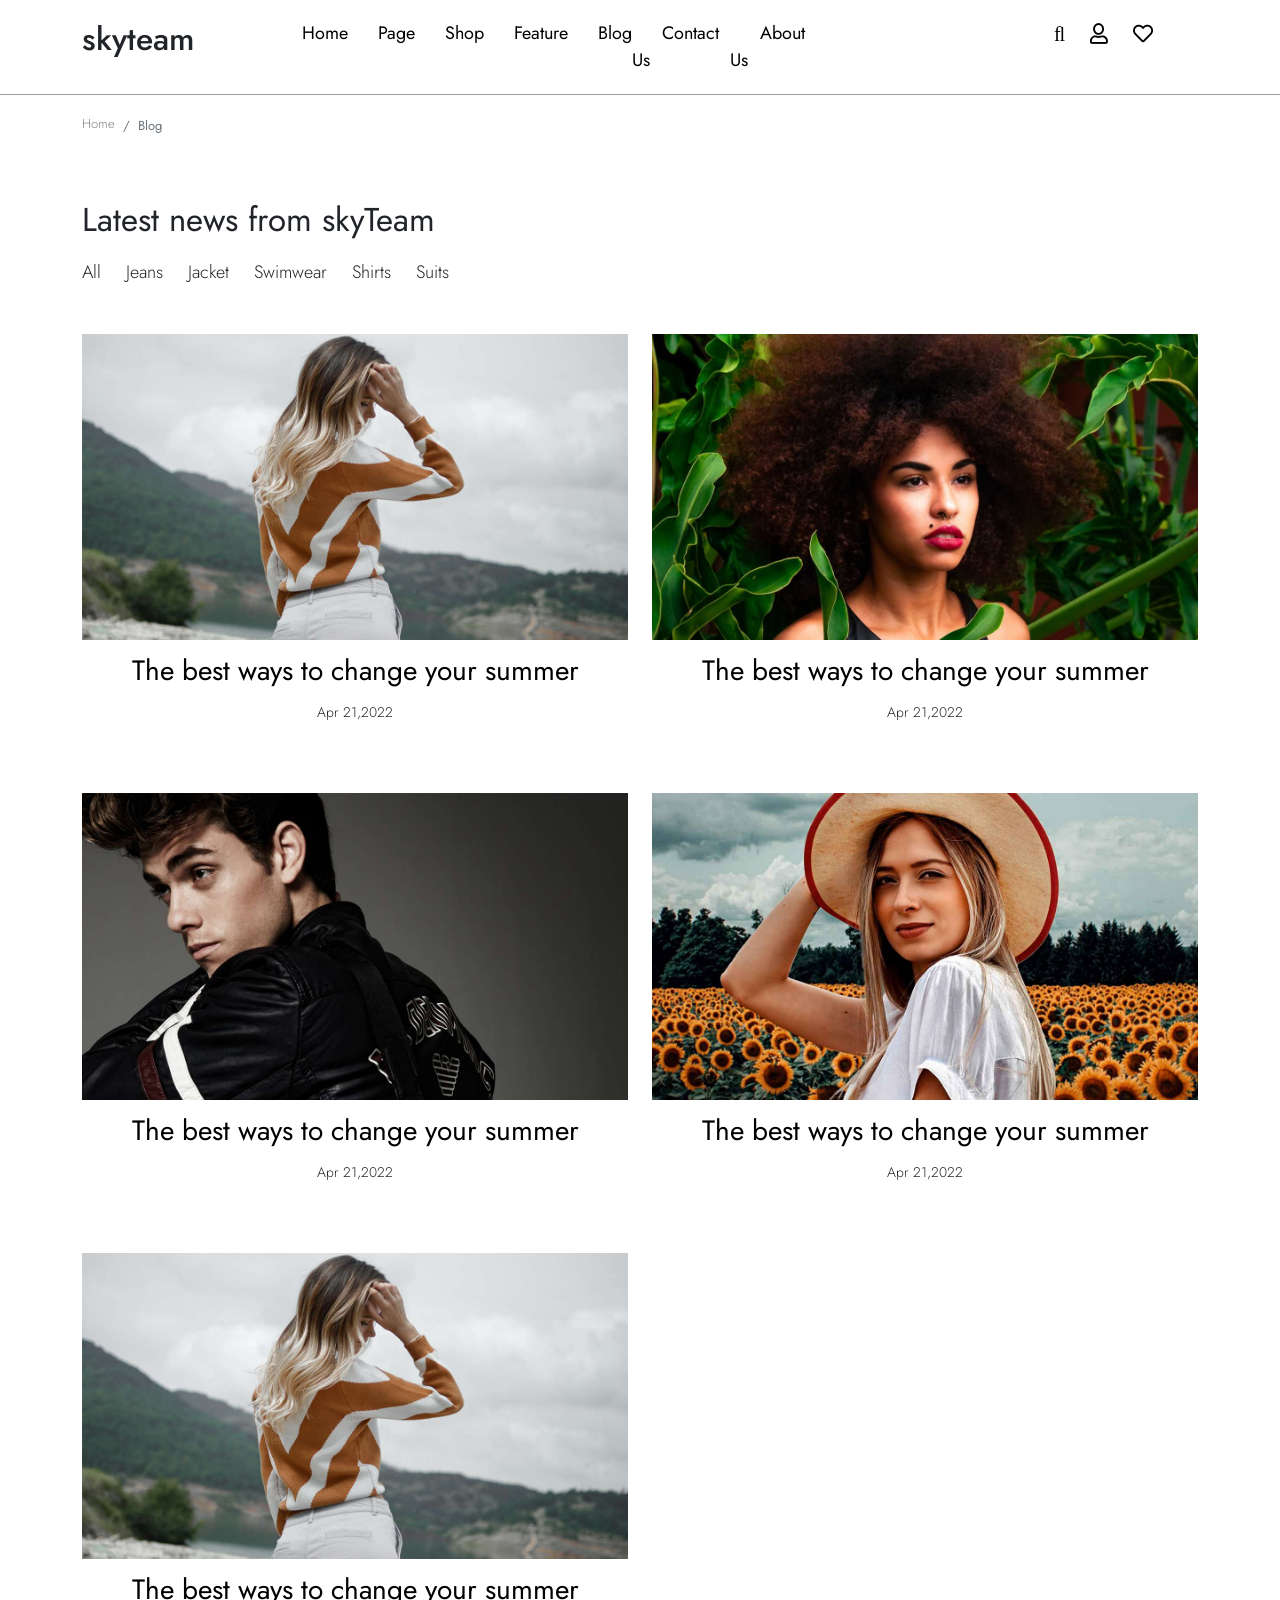
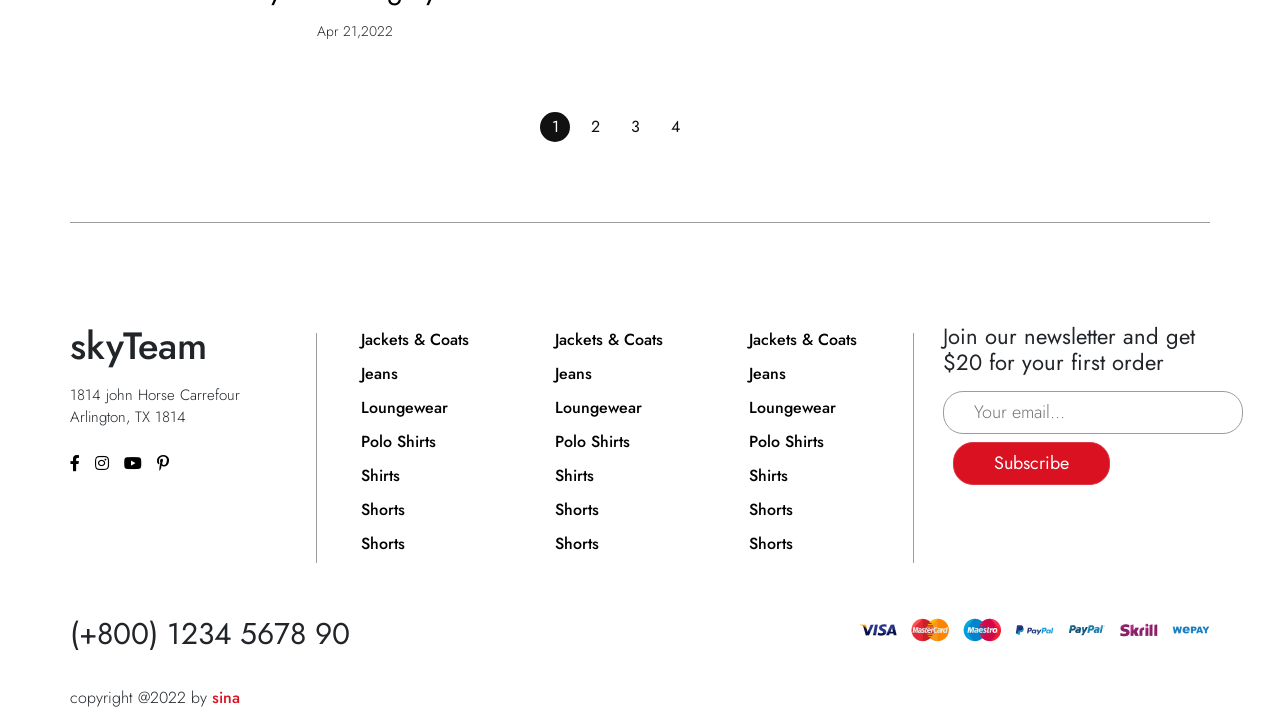
<file: blog.html>
<!doctype html>
<html lang="en">
<head>
    <meta charset="UTF-8">
    <meta name="viewport"
          content="width=device-width, user-scalable=no, initial-scale=1.0, maximum-scale=1.0, minimum-scale=1.0">
    <meta http-equiv="X-UA-Compatible" content="ie=edge">
    <title>anis multi-purpose wordpress theme</title>
    <!--    link bootstrap-->
    <link rel="stylesheet" href="assets/css/bootstrap.min.css">
    <!--    link owlcarousel-->
    <link rel="stylesheet" href="assets/owlcarousel/owl.carousel.min.css">
    <link rel="stylesheet" href="assets/owlcarousel/owl.theme.default.min.css">
    <!--    link pure css-->
    <link rel="stylesheet" href="assets/css/style.css">
    <link rel="stylesheet" href="assets/css/responsive.css">
    <!--    link font awesome-->
    <link rel="stylesheet" href="https://pro.fontawesome.com/releases/v5.10.0/css/all.css">
    <!--     link for animate css-->
    <link rel="stylesheet" href="https://cdnjs.cloudflare.com/ajax/libs/animate.css/4.1.1/animate.min.css" integrity="sha512-c42qTSw/wPZ3/5LBzD+Bw5f7bSF2oxou6wEb+I/lqeaKV5FDIfMvvRp772y4jcJLKuGUOpbJMdg/BTl50fJYAw==" crossorigin="anonymous" referrerpolicy="no-referrer" />
</head>
<body>

<header class="head-top">
    <div class="container ">
        <div class="row">
            <div class="col-md-2">
                <div class="logo">
                    <h2>skyteam</h2>
                </div>
            </div>
            <div class="col-md-6">
                <div class="menu-wrapper">
                    <nav class="main-menu">
                        <ul class="list-none">
                            <li><a href="#"> home </a></li>
                            <li><a href="#"> page </a></li>
                            <li><a href="#"> shop </a></li>
                            <li><a href="#"> feature </a></li>
                            <li><a href="#"> blog </a></li>
                            <li><a href="#"> contact us </a></li>
                            <li><a href="#"> about us </a></li>
                        </ul>
                    </nav>
                </div>
            </div>
            <div class="col-md-4">
                <div class="social-wrapper d-flex justify-content-end">
                    <ul class="list-none top-header-icon">
                        <li><a href="#"><i class="far fa-search"></i> </a></li>
                        <li><a href="#"> <i class="far fa-user"></i> </a></li>
                        <li><a href="#"> <i class="far fa-heart"></i> </a></li>
                        <li><a href="#"> <i class="far fa-shopping-cart"></i> </a></li>
                    </ul>
                </div>
            </div>
        </div>
    </div>
</header>

<!-- stat breadcrumb -->
<section class="bread mt-3 mb-5">
    <div class="container">
        <div class="row">
            <div class="col">
                <ol class="breadcrumb   ">
                    <li class="breadcrumb-item"><a href="#">Home</a></li>
                    <li class="breadcrumb-item last-bread active" aria-current="page"> blog </li>
                </ol>
            </div>
        </div>
    </div>
</section>
<!-- end breadcrumb -->

<!-- start blog content -->
<section class="bl">
    <div class="container">
        <h2> Latest news from skyTeam </h2>

        <div class="row">
            <div class="col filter">
                <ul class="list-none">
                    <li class="list" data-filter="all"> all </li>
                    <li class="list" data-filter="jeans"> jeans </li>
                    <li class="list" data-filter="jacket"> jacket </li>
                    <li class="list" data-filter="swimwear"> swimwear </li>
                    <li class="list" data-filter="shirts"> shirts </li>
                    <li class="list" data-filter="suits"> suits </li>
                </ul>
            </div>
        </div>

        <div class="row mt-5">
            <div class="col-6">
                <div class="blog-wrapper">
                    <div class="blog-img" data-item="jeans">
                        <img src="assets/images/blog-1.jpeg" alt="">
                    </div>
                    <div class="blog-desc d-flex ">
                        <a href="#"> The best ways to change your summer  </a>
                        <span class="blog-date"> Apr 21,2022 </span>
                    </div>
                </div>
            </div>
            <div class="col-6">

                <div class="blog-wrapper">
                    <div class="blog-img" data-item="suits">
                        <img src="assets/images/blog-2.jpeg" alt="">
                        <div class="blog-desc d-flex ">
                            <a href="#"> The best ways to change your summer  </a>
                            <span class="blog-date"> Apr 21,2022 </span>
                        </div>
                    </div>
                </div>


            </div>
            <div class="col-6">
                <div class="blog-wrapper">
                    <div class="blog-img" data-item="jacket">
                        <img src="assets/images/blog-3.jpeg" alt="">
                        <div class="blog-desc d-flex ">
                            <a href="#"> The best ways to change your summer  </a>
                            <span class="blog-date"> Apr 21,2022 </span>
                        </div>
                    </div>

                </div>
            </div>

            <div class="col-6">
                <div class="blog-wrapper">
                    <div class="blog-img" data-item="swimwear">
                        <img src="assets/images/blog-4.jpeg" alt="">
                        <div class="blog-desc d-flex ">
                            <a href="#"> The best ways to change your summer  </a>
                            <span class="blog-date"> Apr 21,2022 </span>
                        </div>
                    </div>

                </div>
            </div>

            <div class="col-6">
                <div class="blog-wrapper">
                    <div class="blog-img" data-item="shirts">
                        <img src="assets/images/blog-1.jpeg" alt="">
                        <div class="blog-desc d-flex ">
                            <a href="#"> The best ways to change your summer  </a>
                            <span class="blog-date"> Apr 21,2022 </span>
                        </div>
                    </div>

                </div>
            </div>



        </div>

    </div>
</section>
<!-- end blog content -->


<!-- start pagination -->
<section class="pagin">
    <div class="container">
        <div class="row">
            <div class="col">
                <div class="pagination-wrapper">
                    <ul class="list-none justify-content-center">

                        <li><a href="#" class="active"> 1 </a></li>
                        <li><a href="#"> 2 </a></li>
                        <li><a href="#"> 3 </a></li>
                        <li><a href="#"> 4 </a></li>

                        <li><a href="#"> <i class="fal fa-angle-right"></i> </a></li>

                    </ul>
                </div>
            </div>
        </div>
    </div>
</section>

<!-- end pagination -->


<!-- start footer -->
<section>
    <div class="container other-footer">

        <div class="row ">
            <div class="col-md-3 ">
                <div class="footer-wrapper position-relative">
                    <div class="footer-logo">
                        <h2>skyTeam</h2>
                    </div>
                    <div class="footer-address">
                        <p>
                            1814 john Horse Carrefour <br>
                            Arlington, TX 1814
                        </p>
                    </div>
                    <div class="footer-icon">
                        <ul class="list-none">
                            <li><a href="#"> <i class="fab fa-facebook-f"></i> </a></li>
                            <li><a href="#"><i class="fab fa-instagram"></i></a></li>
                            <li><a href="#"> <i class="fab fa-youtube"></i> </a></li>
                            <li><a href="#"> <i class="fab fa-pinterest-p"></i> </a></li>
                        </ul>
                    </div>
                </div>
            </div>
            <div class="col-md-6 ">
                <div class="row">
                    <div class="col-md-4">
                        <ul class="footer-links">
                            <li><a href="#"> Jackets & Coats </a></li>
                            <li><a href="#"> Jeans </a></li>
                            <li><a href="#"> Loungewear </a></li>
                            <li><a href="#"> Polo shirts </a></li>
                            <li><a href="#"> Shirts </a></li>
                            <li><a href="#"> Shorts </a></li>
                            <li><a href="#"> Shorts </a></li>
                        </ul>
                    </div>
                    <div class="col-md-4">
                        <ul class="footer-links">
                            <li><a href="#"> Jackets & Coats </a></li>
                            <li><a href="#"> Jeans </a></li>
                            <li><a href="#"> Loungewear </a></li>
                            <li><a href="#"> Polo shirts </a></li>
                            <li><a href="#"> Shirts </a></li>
                            <li><a href="#"> Shorts </a></li>
                            <li><a href="#"> Shorts </a></li>
                        </ul>
                    </div>
                    <div class="col-md-4">
                        <ul class="footer-links">
                            <li><a href="#"> Jackets & Coats </a></li>
                            <li><a href="#"> Jeans </a></li>
                            <li><a href="#"> Loungewear </a></li>
                            <li><a href="#"> Polo shirts </a></li>
                            <li><a href="#"> Shirts </a></li>
                            <li><a href="#"> Shorts </a></li>
                            <li><a href="#"> Shorts </a></li>
                        </ul>
                    </div>
                </div>
            </div>
            <div class="col-md-3">
                <div class="subsc position-relative">
                    <div class="subsc-title">
                        <h4>
                            Join our newsletter and get <br>
                            $20 for your first order
                        </h4>
                    </div>

                    <div class="subscribe-info">
                        <input type="text" class="subscribe-input mb-2" placeholder="Your email...">
                        <button class="btn btn-danger">Subscribe</button>
                    </div>
                </div>
            </div>
        </div>
        <div class="row">
            <div class="col-md-6">
                <div class="phone-num">
                    <span class="number-phone"> (+800) 1234 5678 90</span>
                    <div class="copyright">
                        <p> copyright @2022 by <span>sina</span> </p>
                    </div>
                </div>
            </div>
            <div class="col-md-6">
                <div class="payment d-flex justify-content-end">
                    <img src="assets/images/payment.png" alt="payment">
                </div>
            </div>
        </div>

    </div>
</section>
<!-- end footer -->












<!--javascript and jquery links-->
<script src="assets/js/jquery-3.6.0.min.js"></script>
<script src="assets/owlcarousel/owl.carousel.min.js"></script>
<script src="assets/js/popper.min.js"></script>
<script src="assets/js/bootstrap.min.js"></script>
<script src="assets/js/jquery.countdown.min.js"></script>
<script src="assets/js/main.js"></script>

</body>
</html>


<!--font-family: 'Anton', sans-serif;-->
<!--font-family: 'Balsamiq Sans', cursive;-->
<!--font-family: 'Barlow Condensed', sans-serif;-->
<!--font-family: 'Cairo', sans-serif;-->
<!--font-family: 'Merriweather', serif;-->
<!--font-family: 'Open Sans', sans-serif;-->
<!--font-family: 'Oswald', sans-serif;-->
<!--font-family: 'Poppins', sans-serif;-->
<!--font-family: 'Roboto', sans-serif;-->
</file>
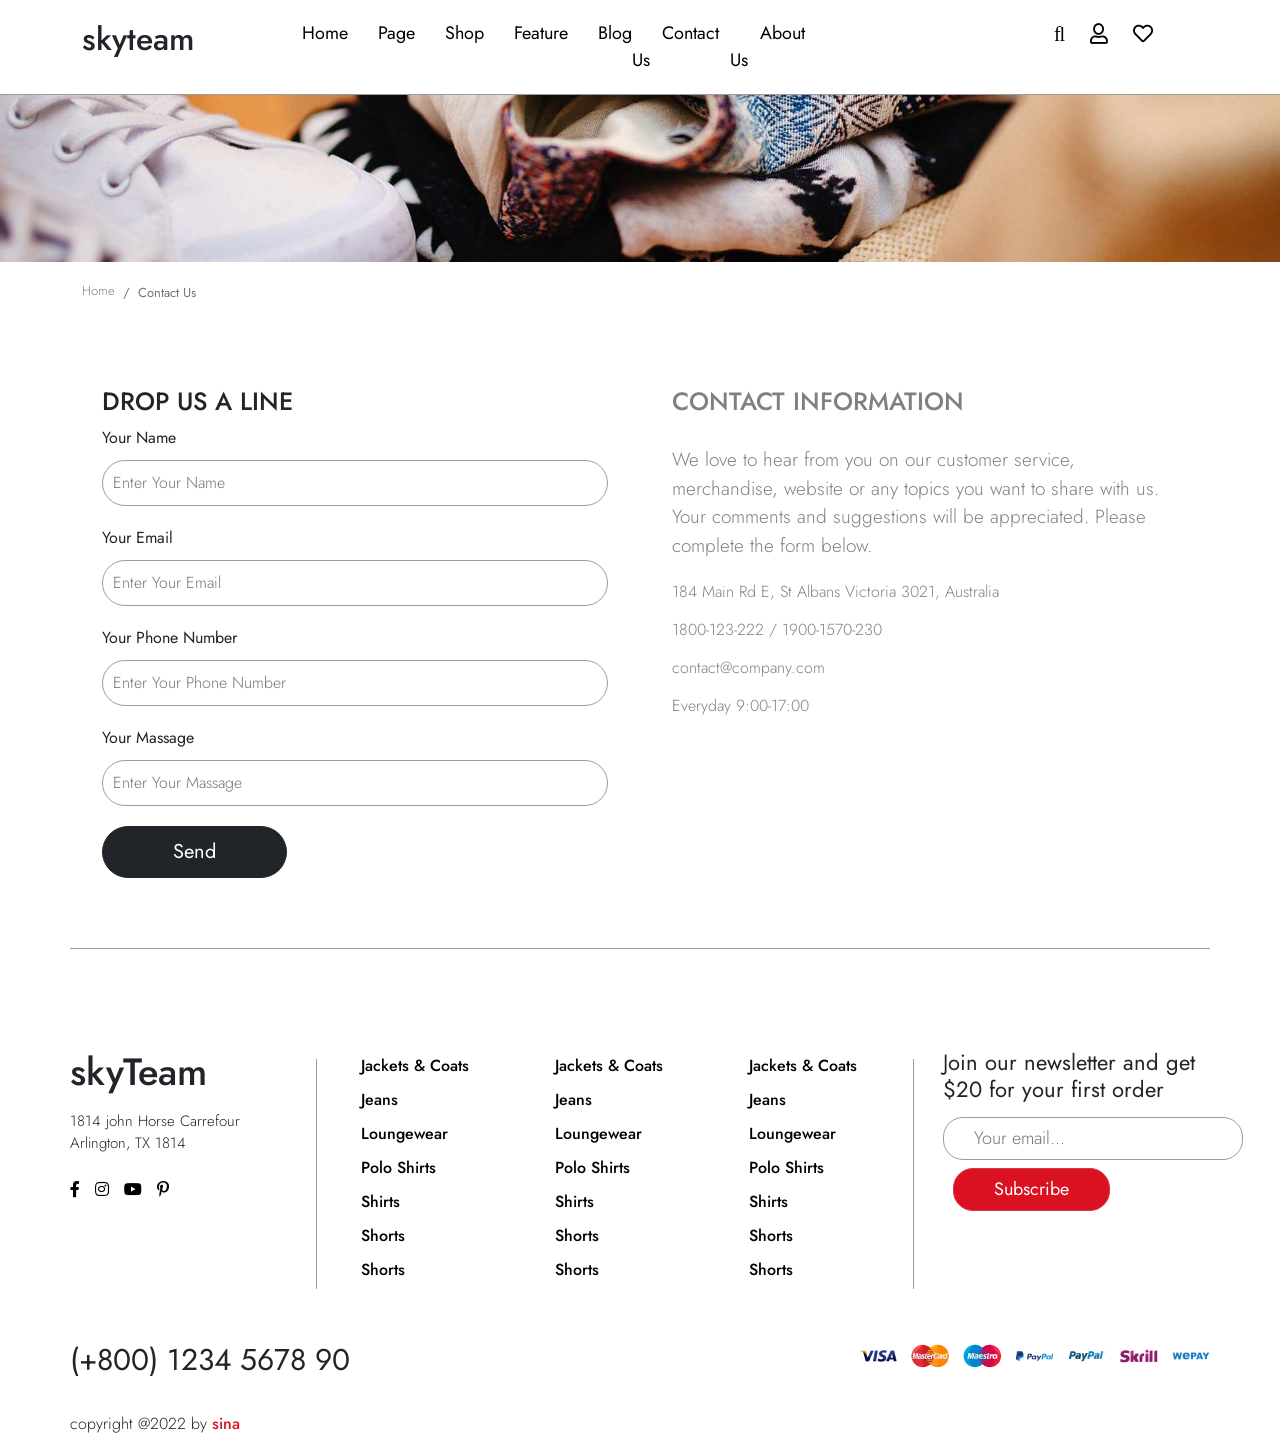
<file: contact.html>
<!doctype html>
<html lang="en">
<head>
    <meta charset="UTF-8">
    <meta name="viewport"
          content="width=device-width, user-scalable=no, initial-scale=1.0, maximum-scale=1.0, minimum-scale=1.0">
    <meta http-equiv="X-UA-Compatible" content="ie=edge">
    <title>anis multi-purpose wordpress theme</title>
    <!--    link bootstrap-->
    <link rel="stylesheet" href="assets/css/bootstrap.min.css">
    <!--    link owlcarousel-->
    <link rel="stylesheet" href="assets/owlcarousel/owl.carousel.min.css">
    <link rel="stylesheet" href="assets/owlcarousel/owl.theme.default.min.css">
    <!--    link pure css-->
    <link rel="stylesheet" href="assets/css/style.css">
    <link rel="stylesheet" href="assets/css/responsive.css">
    <!--    link font awesome-->
    <link rel="stylesheet" href="https://pro.fontawesome.com/releases/v5.10.0/css/all.css">
    <!--     link for animate css-->
    <link rel="stylesheet" href="https://cdnjs.cloudflare.com/ajax/libs/animate.css/4.1.1/animate.min.css" integrity="sha512-c42qTSw/wPZ3/5LBzD+Bw5f7bSF2oxou6wEb+I/lqeaKV5FDIfMvvRp772y4jcJLKuGUOpbJMdg/BTl50fJYAw==" crossorigin="anonymous" referrerpolicy="no-referrer" />
</head>
<body>

<header class="head-top">
    <div class="container ">
        <div class="row">
            <div class="col-md-2">
                <div class="logo">
                    <h2>skyteam</h2>
                </div>
            </div>
            <div class="col-md-6">
                <div class="menu-wrapper">
                    <nav class="main-menu">
                        <ul class="list-none">
                            <li><a href="#"> home </a></li>
                            <li><a href="#"> page </a></li>
                            <li><a href="#"> shop </a></li>
                            <li><a href="#"> feature </a></li>
                            <li><a href="#"> blog </a></li>
                            <li><a href="#"> contact us </a></li>
                            <li><a href="#"> about us </a></li>
                        </ul>
                    </nav>
                </div>
            </div>
            <div class="col-md-4">
                <div class="social-wrapper d-flex justify-content-end">
                    <ul class="list-none top-header-icon">
                        <li><a href="#"><i class="far fa-search"></i> </a></li>
                        <li><a href="#"> <i class="far fa-user"></i> </a></li>
                        <li><a href="#"> <i class="far fa-heart"></i> </a></li>
                        <li><a href="#"> <i class="far fa-shopping-cart"></i> </a></li>
                    </ul>
                </div>
            </div>
        </div>
    </div>
</header>

<!-- start header banner -->
<section>
    <div class="row">
        <img src="assets/images/header-img-bg.jpeg" alt="">
    </div>
</section>
<!-- end header banner -->

<!-- stat breadcrumb -->
<section class="bread mt-3 mb-5">
    <div class="container">
        <div class="row">
            <div class="col">
                <ol class="breadcrumb   ">
                    <li class="breadcrumb-item"><a href="#">Home</a></li>
                    <li class="breadcrumb-item last-bread active" aria-current="page">contact us</li>
                </ol>
            </div>
        </div>
    </div>
</section>
<!-- end breadcrumb -->


<!-- start content contact us -->
<section>
    <div class="container">
        <div class="row">
            <div class="col-md-6">
                <form action="">
                    <div class="form-wrapper">
                        <div class="contact-title">
                            <h3> drop us a line</h3>
                        </div>
                        <div class="username d-flex">
                            <label for=""> your name </label>
                            <input type="text" placeholder="enter your name">
                        </div>
                        <div class="email d-flex">
                            <label for=""> your email </label>
                            <input type="text" placeholder="enter your email">
                        </div>
                        <div class="phone d-flex">
                            <label for=""> your phone number </label>
                            <input type="text" placeholder="enter your phone number">
                        </div>
                        <div class="massage d-flex">
                            <label for=""> your massage </label>
                            <input type="text" placeholder="enter your massage">
                        </div>
                        <div class="send">
                            <button type="submit" class="btn btn-dark">send</button>
                        </div>
                    </div>
                </form>
            </div>
            <div class="col-md-6">
                <div class="contact-info-wrapper">

                    <div class="contact-title">
                        <h3>contact information</h3>
                    </div>
                    <div class="contact-desc">
                        <p>
                            We love to hear from you on our customer service, merchandise, website or any topics you want to share with us. Your comments and suggestions will be appreciated. Please complete the form below.
                        </p>
                    </div>
                    <div class="contact-address">
                        <p>  184 Main Rd E, St Albans Victoria 3021, Australia </p>
                        <p>   1800-123-222 / 1900-1570-230 </p>
                        <p>    contact@company.com </p>
                        <p>    Everyday 9:00-17:00 </p>
                    </div>
                </div>
            </div>
        </div>
    </div>
</section>
<!-- end content contact us -->





<!-- start footer -->
<section>
    <div class="container other-footer">

        <div class="row ">
            <div class="col-md-3 ">
                <div class="footer-wrapper position-relative">
                    <div class="footer-logo">
                        <h2>skyTeam</h2>
                    </div>
                    <div class="footer-address">
                        <p>
                            1814 john Horse Carrefour <br>
                            Arlington, TX 1814
                        </p>
                    </div>
                    <div class="footer-icon">
                        <ul class="list-none">
                            <li><a href="#"> <i class="fab fa-facebook-f"></i> </a></li>
                            <li><a href="#"><i class="fab fa-instagram"></i></a></li>
                            <li><a href="#"> <i class="fab fa-youtube"></i> </a></li>
                            <li><a href="#"> <i class="fab fa-pinterest-p"></i> </a></li>
                        </ul>
                    </div>
                </div>
            </div>
            <div class="col-md-6 ">
                <div class="row">
                    <div class="col-md-4">
                        <ul class="footer-links">
                            <li><a href="#"> Jackets & Coats </a></li>
                            <li><a href="#"> Jeans </a></li>
                            <li><a href="#"> Loungewear </a></li>
                            <li><a href="#"> Polo shirts </a></li>
                            <li><a href="#"> Shirts </a></li>
                            <li><a href="#"> Shorts </a></li>
                            <li><a href="#"> Shorts </a></li>
                        </ul>
                    </div>
                    <div class="col-md-4">
                        <ul class="footer-links">
                            <li><a href="#"> Jackets & Coats </a></li>
                            <li><a href="#"> Jeans </a></li>
                            <li><a href="#"> Loungewear </a></li>
                            <li><a href="#"> Polo shirts </a></li>
                            <li><a href="#"> Shirts </a></li>
                            <li><a href="#"> Shorts </a></li>
                            <li><a href="#"> Shorts </a></li>
                        </ul>
                    </div>
                    <div class="col-md-4">
                        <ul class="footer-links">
                            <li><a href="#"> Jackets & Coats </a></li>
                            <li><a href="#"> Jeans </a></li>
                            <li><a href="#"> Loungewear </a></li>
                            <li><a href="#"> Polo shirts </a></li>
                            <li><a href="#"> Shirts </a></li>
                            <li><a href="#"> Shorts </a></li>
                            <li><a href="#"> Shorts </a></li>
                        </ul>
                    </div>
                </div>
            </div>
            <div class="col-md-3">
                <div class="subsc position-relative">
                    <div class="subsc-title">
                        <h4>
                            Join our newsletter and get <br>
                            $20 for your first order
                        </h4>
                    </div>

                    <div class="subscribe-info">
                        <input type="text" class="subscribe-input mb-2" placeholder="Your email...">
                        <button class="btn btn-danger">Subscribe</button>
                    </div>
                </div>
            </div>
        </div>
        <div class="row">
            <div class="col-md-6">
                <div class="phone-num">
                    <span class="number-phone"> (+800) 1234 5678 90</span>
                    <div class="copyright">
                        <p> copyright @2022 by <span>sina</span> </p>
                    </div>
                </div>
            </div>
            <div class="col-md-6">
                <div class="payment d-flex justify-content-end">
                    <img src="assets/images/payment.png" alt="payment">
                </div>
            </div>
        </div>

    </div>
</section>
<!-- end footer -->












<!--javascript and jquery links-->
<script src="assets/js/jquery-3.6.0.min.js"></script>
<script src="assets/owlcarousel/owl.carousel.min.js"></script>
<script src="assets/js/popper.min.js"></script>
<script src="assets/js/bootstrap.min.js"></script>
<script src="assets/js/jquery.countdown.min.js"></script>
<script src="assets/js/main.js"></script>

</body>
</html>


<!--font-family: 'Anton', sans-serif;-->
<!--font-family: 'Balsamiq Sans', cursive;-->
<!--font-family: 'Barlow Condensed', sans-serif;-->
<!--font-family: 'Cairo', sans-serif;-->
<!--font-family: 'Merriweather', serif;-->
<!--font-family: 'Open Sans', sans-serif;-->
<!--font-family: 'Oswald', sans-serif;-->
<!--font-family: 'Poppins', sans-serif;-->
<!--font-family: 'Roboto', sans-serif;-->
</file>
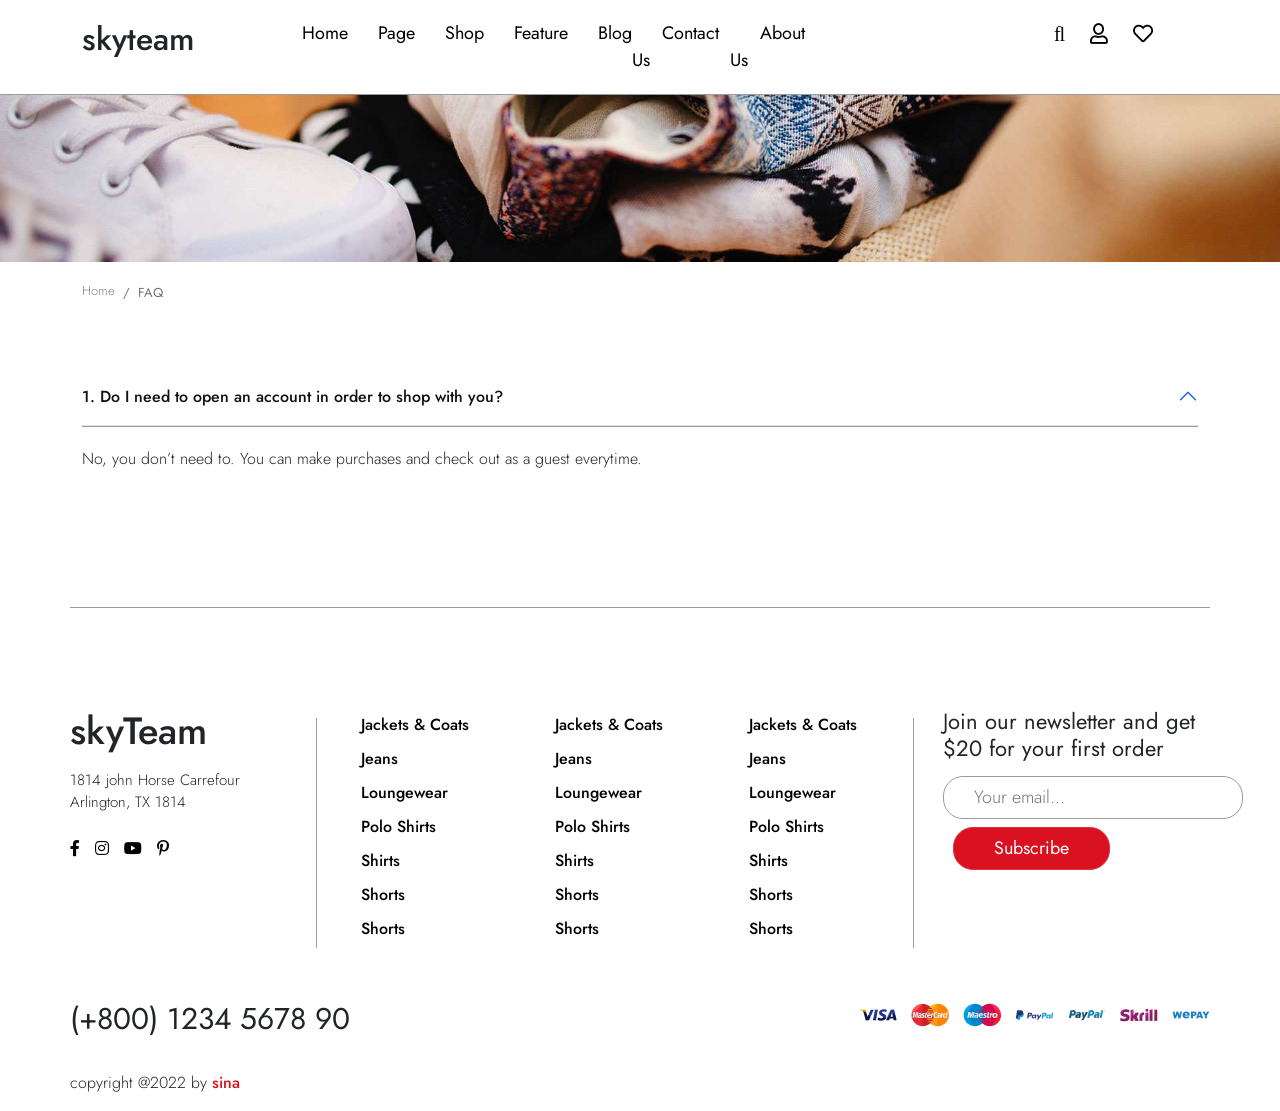
<file: FAQ.html>
<!doctype html>
<html lang="en">
<head>
    <meta charset="UTF-8">
    <meta name="viewport"
          content="width=device-width, user-scalable=no, initial-scale=1.0, maximum-scale=1.0, minimum-scale=1.0">
    <meta http-equiv="X-UA-Compatible" content="ie=edge">
    <title>anis multi-purpose wordpress theme</title>
    <!--    link bootstrap-->
    <link rel="stylesheet" href="assets/css/bootstrap.min.css">
    <!--    link owlcarousel-->
    <link rel="stylesheet" href="assets/owlcarousel/owl.carousel.min.css">
    <link rel="stylesheet" href="assets/owlcarousel/owl.theme.default.min.css">
    <!--    link pure css-->
    <link rel="stylesheet" href="assets/css/style.css">
    <link rel="stylesheet" href="assets/css/responsive.css">
    <!--    link font awesome-->
    <link rel="stylesheet" href="https://pro.fontawesome.com/releases/v5.10.0/css/all.css">
    <!--     link for animate css-->
    <link rel="stylesheet" href="https://cdnjs.cloudflare.com/ajax/libs/animate.css/4.1.1/animate.min.css" integrity="sha512-c42qTSw/wPZ3/5LBzD+Bw5f7bSF2oxou6wEb+I/lqeaKV5FDIfMvvRp772y4jcJLKuGUOpbJMdg/BTl50fJYAw==" crossorigin="anonymous" referrerpolicy="no-referrer" />
</head>
<body>

<header class="head-top">
    <div class="container ">
        <div class="row">
            <div class="col-md-2">
                <div class="logo">
                    <h2>skyteam</h2>
                </div>
            </div>
            <div class="col-md-6">
                <div class="menu-wrapper">
                    <nav class="main-menu">
                        <ul class="list-none">
                            <li><a href="#"> home </a></li>
                            <li><a href="#"> page </a></li>
                            <li><a href="#"> shop </a></li>
                            <li><a href="#"> feature </a></li>
                            <li><a href="#"> blog </a></li>
                            <li><a href="#"> contact us </a></li>
                            <li><a href="#"> about us </a></li>
                        </ul>
                    </nav>
                </div>
            </div>
            <div class="col-md-4">
                <div class="social-wrapper d-flex justify-content-end">
                    <ul class="list-none top-header-icon">
                        <li><a href="#"><i class="far fa-search"></i> </a></li>
                        <li><a href="#"> <i class="far fa-user"></i> </a></li>
                        <li><a href="#"> <i class="far fa-heart"></i> </a></li>
                        <li><a href="#"> <i class="far fa-shopping-cart"></i> </a></li>
                    </ul>
                </div>
            </div>
        </div>
    </div>
</header>

<!-- start header banner -->
<section>
    <div class="row">
        <img src="assets/images/header-img-bg.jpeg" alt="">
    </div>
</section>
<!-- end header banner -->

<!-- stat breadcrumb -->
<section class="bread mt-3 mb-5">
    <div class="container">
        <div class="row">
            <div class="col">
                <ol class="breadcrumb   ">
                    <li class="breadcrumb-item"><a href="#">Home</a></li>
                    <li class="breadcrumb-item last-bread active" aria-current="page">FAQ</li>
                </ol>
            </div>
        </div>
    </div>
</section>
<!-- end breadcrumb -->


<!-- start FAQ  -->
<section>
    <div class="container">
        <div class="row">
            <div class="col">
                <div class="accordion" id="accordionPanelsStayOpenExample">
                    <div class="accordion-item">
                        <h2 class="accordion-header" id="panelsStayOpen-headingOne">
                            <button class="accordion-button" type="button" data-bs-toggle="collapse" data-bs-target="#panelsStayOpen-collapseOne" aria-expanded="true" aria-controls="panelsStayOpen-collapseOne">
                                1. Do I need to open an account in order to shop with you?
                            </button>
                        </h2>
                        <div id="panelsStayOpen-collapseOne" class="accordion-collapse collapse show" aria-labelledby="panelsStayOpen-headingOne">
                            <div class="accordion-body">
                                <p>
                                    No, you don’t need to. You can make purchases and check out as a guest everytime.
                                </p>
                            </div>
                        </div>
                    </div>
                </div>
            </div>
        </div>
    </div>
</section>
<!-- end FAQ  -->




<!-- start footer -->
<section>
    <div class="container other-footer">

        <div class="row ">
            <div class="col-md-3 ">
                <div class="footer-wrapper position-relative">
                    <div class="footer-logo">
                        <h2>skyTeam</h2>
                    </div>
                    <div class="footer-address">
                        <p>
                            1814 john Horse Carrefour <br>
                            Arlington, TX 1814
                        </p>
                    </div>
                    <div class="footer-icon">
                        <ul class="list-none">
                            <li><a href="#"> <i class="fab fa-facebook-f"></i> </a></li>
                            <li><a href="#"><i class="fab fa-instagram"></i></a></li>
                            <li><a href="#"> <i class="fab fa-youtube"></i> </a></li>
                            <li><a href="#"> <i class="fab fa-pinterest-p"></i> </a></li>
                        </ul>
                    </div>
                </div>
            </div>
            <div class="col-md-6 ">
                <div class="row">
                    <div class="col-md-4">
                        <ul class="footer-links">
                            <li><a href="#"> Jackets & Coats </a></li>
                            <li><a href="#"> Jeans </a></li>
                            <li><a href="#"> Loungewear </a></li>
                            <li><a href="#"> Polo shirts </a></li>
                            <li><a href="#"> Shirts </a></li>
                            <li><a href="#"> Shorts </a></li>
                            <li><a href="#"> Shorts </a></li>
                        </ul>
                    </div>
                    <div class="col-md-4">
                        <ul class="footer-links">
                            <li><a href="#"> Jackets & Coats </a></li>
                            <li><a href="#"> Jeans </a></li>
                            <li><a href="#"> Loungewear </a></li>
                            <li><a href="#"> Polo shirts </a></li>
                            <li><a href="#"> Shirts </a></li>
                            <li><a href="#"> Shorts </a></li>
                            <li><a href="#"> Shorts </a></li>
                        </ul>
                    </div>
                    <div class="col-md-4">
                        <ul class="footer-links">
                            <li><a href="#"> Jackets & Coats </a></li>
                            <li><a href="#"> Jeans </a></li>
                            <li><a href="#"> Loungewear </a></li>
                            <li><a href="#"> Polo shirts </a></li>
                            <li><a href="#"> Shirts </a></li>
                            <li><a href="#"> Shorts </a></li>
                            <li><a href="#"> Shorts </a></li>
                        </ul>
                    </div>
                </div>
            </div>
            <div class="col-md-3">
                <div class="subsc position-relative">
                    <div class="subsc-title">
                        <h4>
                            Join our newsletter and get <br>
                            $20 for your first order
                        </h4>
                    </div>

                    <div class="subscribe-info">
                        <input type="text" class="subscribe-input mb-2" placeholder="Your email...">
                        <button class="btn btn-danger">Subscribe</button>
                    </div>
                </div>
            </div>
        </div>
        <div class="row">
            <div class="col-md-6">
                <div class="phone-num">
                    <span class="number-phone"> (+800) 1234 5678 90</span>
                    <div class="copyright">
                        <p> copyright @2022 by <span>sina</span> </p>
                    </div>
                </div>
            </div>
            <div class="col-md-6">
                <div class="payment d-flex justify-content-end">
                    <img src="assets/images/payment.png" alt="payment">
                </div>
            </div>
        </div>

    </div>
</section>
<!-- end footer -->












<!--javascript and jquery links-->
<script src="assets/js/jquery-3.6.0.min.js"></script>
<script src="assets/owlcarousel/owl.carousel.min.js"></script>
<script src="assets/js/popper.min.js"></script>
<script src="assets/js/bootstrap.min.js"></script>
<script src="assets/js/jquery.countdown.min.js"></script>
<script src="assets/js/main.js"></script>

</body>
</html>


<!--font-family: 'Anton', sans-serif;-->
<!--font-family: 'Balsamiq Sans', cursive;-->
<!--font-family: 'Barlow Condensed', sans-serif;-->
<!--font-family: 'Cairo', sans-serif;-->
<!--font-family: 'Merriweather', serif;-->
<!--font-family: 'Open Sans', sans-serif;-->
<!--font-family: 'Oswald', sans-serif;-->
<!--font-family: 'Poppins', sans-serif;-->
<!--font-family: 'Roboto', sans-serif;-->
</file>
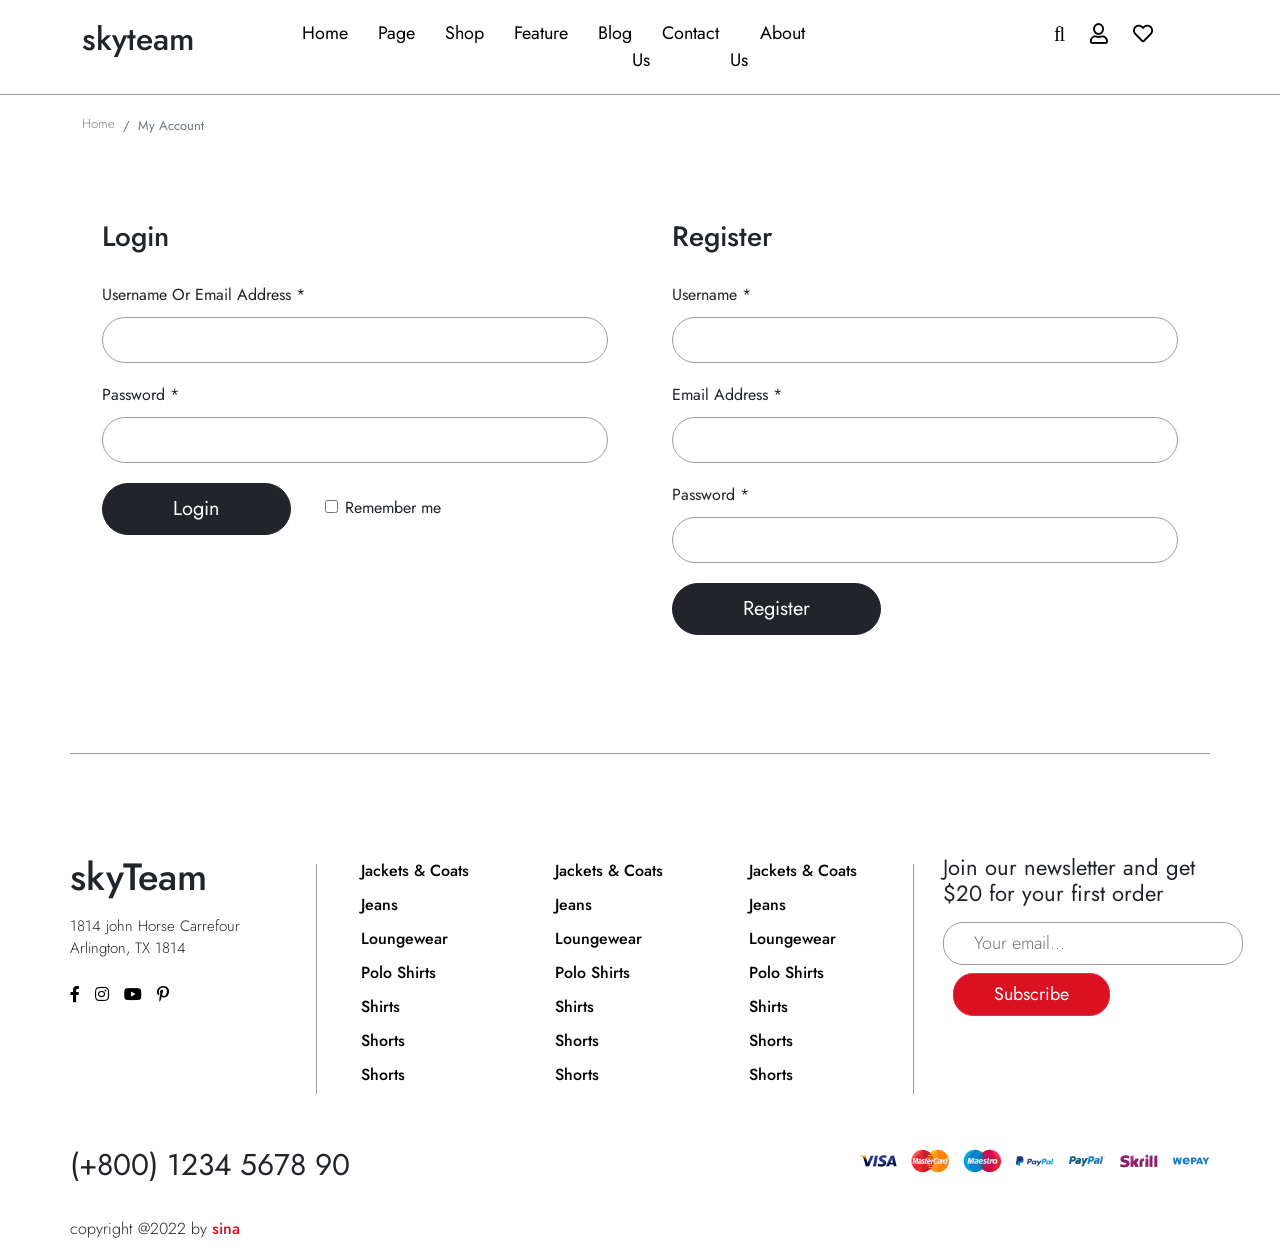
<file: login.html>
<!doctype html>
<html lang="en">
<head>
    <meta charset="UTF-8">
    <meta name="viewport"
          content="width=device-width, user-scalable=no, initial-scale=1.0, maximum-scale=1.0, minimum-scale=1.0">
    <meta http-equiv="X-UA-Compatible" content="ie=edge">
    <title>anis multi-purpose wordpress theme</title>
    <!--    link bootstrap-->
    <link rel="stylesheet" href="assets/css/bootstrap.min.css">
    <!--    link owlcarousel-->
    <link rel="stylesheet" href="assets/owlcarousel/owl.carousel.min.css">
    <link rel="stylesheet" href="assets/owlcarousel/owl.theme.default.min.css">
    <!--    link pure css-->
    <link rel="stylesheet" href="assets/css/style.css">
    <link rel="stylesheet" href="assets/css/responsive.css">
    <!--    link font awesome-->
    <link rel="stylesheet" href="https://pro.fontawesome.com/releases/v5.10.0/css/all.css">
    <!--     link for animate css-->
    <link rel="stylesheet" href="https://cdnjs.cloudflare.com/ajax/libs/animate.css/4.1.1/animate.min.css" integrity="sha512-c42qTSw/wPZ3/5LBzD+Bw5f7bSF2oxou6wEb+I/lqeaKV5FDIfMvvRp772y4jcJLKuGUOpbJMdg/BTl50fJYAw==" crossorigin="anonymous" referrerpolicy="no-referrer" />
</head>
<body>

<header class="head-top">
    <div class="container ">
        <div class="row">
            <div class="col-md-2">
                <div class="logo">
                    <h2>skyteam</h2>
                </div>
            </div>
            <div class="col-md-6">
                <div class="menu-wrapper">
                    <nav class="main-menu">
                        <ul class="list-none">
                            <li><a href="#"> home </a></li>
                            <li><a href="#"> page </a></li>
                            <li><a href="#"> shop </a></li>
                            <li><a href="#"> feature </a></li>
                            <li><a href="#"> blog </a></li>
                            <li><a href="#"> contact us </a></li>
                            <li><a href="#"> about us </a></li>
                        </ul>
                    </nav>
                </div>
            </div>
            <div class="col-md-4">
                <div class="social-wrapper d-flex justify-content-end">
                    <ul class="list-none top-header-icon">
                        <li><a href="#"><i class="far fa-search"></i> </a></li>
                        <li><a href="#"> <i class="far fa-user"></i> </a></li>
                        <li><a href="#"> <i class="far fa-heart"></i> </a></li>
                        <li><a href="#"> <i class="far fa-shopping-cart"></i> </a></li>
                    </ul>
                </div>
            </div>
        </div>
    </div>
</header>

<!-- stat breadcrumb -->
<section class="bread mt-3 mb-5">
    <div class="container">
        <div class="row">
            <div class="col">
                <ol class="breadcrumb   ">
                    <li class="breadcrumb-item"><a href="#">Home</a></li>
                    <li class="breadcrumb-item last-bread active" aria-current="page">my account</li>
                </ol>
            </div>
        </div>
    </div>
</section>
<!-- end breadcrumb -->


<!-- start my account -->
<section>
    <div class="container">
        <div class="row mb-5">
            <div class="col-md-6">
                <div class="login-wrapper">
                    <h3> login</h3>
                    <div class="username d-flex">
                        <label for=""> username or email address <span>*</span></label>
                        <input type="text">
                    </div>
                    <div class="username d-flex">
                        <label for=""> password <span>*</span></label>
                        <input type="text">
                    </div>
                    <div class="send">
                        <button class="btn btn-dark">login</button>
                        <input type="checkbox">
                        <label for=""> Remember me </label>
                    </div>

                </div>
            </div>
            <div class="col-md-6">
                <div class="register-wrapper">
                    <h3>register</h3>
                    <div class="username d-flex">
                        <label for=""> username <span>*</span></label>
                        <input type="text">
                    </div>
                    <div class="username d-flex">
                        <label for=""> email address <span>*</span></label>
                        <input type="text">
                    </div>
                    <div class="username d-flex">
                        <label for=""> password <span>*</span></label>
                        <input type="text">
                    </div>
                    <div class="send">
                        <button class="btn btn-dark">register</button>
                    </div>
                </div>
            </div>
        </div>
    </div>
</section>

<!-- end my account -->


<!-- start footer -->
<section>
    <div class="container other-footer">

        <div class="row ">
            <div class="col-md-3 ">
                <div class="footer-wrapper position-relative">
                    <div class="footer-logo">
                        <h2>skyTeam</h2>
                    </div>
                    <div class="footer-address">
                        <p>
                            1814 john Horse Carrefour <br>
                            Arlington, TX 1814
                        </p>
                    </div>
                    <div class="footer-icon">
                        <ul class="list-none">
                            <li><a href="#"> <i class="fab fa-facebook-f"></i> </a></li>
                            <li><a href="#"><i class="fab fa-instagram"></i></a></li>
                            <li><a href="#"> <i class="fab fa-youtube"></i> </a></li>
                            <li><a href="#"> <i class="fab fa-pinterest-p"></i> </a></li>
                        </ul>
                    </div>
                </div>
            </div>
            <div class="col-md-6 ">
                <div class="row">
                    <div class="col-md-4">
                        <ul class="footer-links">
                            <li><a href="#"> Jackets & Coats </a></li>
                            <li><a href="#"> Jeans </a></li>
                            <li><a href="#"> Loungewear </a></li>
                            <li><a href="#"> Polo shirts </a></li>
                            <li><a href="#"> Shirts </a></li>
                            <li><a href="#"> Shorts </a></li>
                            <li><a href="#"> Shorts </a></li>
                        </ul>
                    </div>
                    <div class="col-md-4">
                        <ul class="footer-links">
                            <li><a href="#"> Jackets & Coats </a></li>
                            <li><a href="#"> Jeans </a></li>
                            <li><a href="#"> Loungewear </a></li>
                            <li><a href="#"> Polo shirts </a></li>
                            <li><a href="#"> Shirts </a></li>
                            <li><a href="#"> Shorts </a></li>
                            <li><a href="#"> Shorts </a></li>
                        </ul>
                    </div>
                    <div class="col-md-4">
                        <ul class="footer-links">
                            <li><a href="#"> Jackets & Coats </a></li>
                            <li><a href="#"> Jeans </a></li>
                            <li><a href="#"> Loungewear </a></li>
                            <li><a href="#"> Polo shirts </a></li>
                            <li><a href="#"> Shirts </a></li>
                            <li><a href="#"> Shorts </a></li>
                            <li><a href="#"> Shorts </a></li>
                        </ul>
                    </div>
                </div>
            </div>
            <div class="col-md-3">
                <div class="subsc position-relative">
                    <div class="subsc-title">
                        <h4>
                            Join our newsletter and get <br>
                            $20 for your first order
                        </h4>
                    </div>

                    <div class="subscribe-info">
                        <input type="text" class="subscribe-input mb-2" placeholder="Your email...">
                        <button class="btn btn-danger">Subscribe</button>
                    </div>
                </div>
            </div>
        </div>
        <div class="row">
            <div class="col-md-6">
                <div class="phone-num">
                    <span class="number-phone"> (+800) 1234 5678 90</span>
                    <div class="copyright">
                        <p> copyright @2022 by <span>sina</span> </p>
                    </div>
                </div>
            </div>
            <div class="col-md-6">
                <div class="payment d-flex justify-content-end">
                    <img src="assets/images/payment.png" alt="payment">
                </div>
            </div>
        </div>

    </div>
</section>
<!-- end footer -->












<!--javascript and jquery links-->
<script src="assets/js/jquery-3.6.0.min.js"></script>
<script src="assets/owlcarousel/owl.carousel.min.js"></script>
<script src="assets/js/popper.min.js"></script>
<script src="assets/js/bootstrap.min.js"></script>
<script src="assets/js/jquery.countdown.min.js"></script>
<script src="assets/js/main.js"></script>

</body>
</html>


<!--font-family: 'Anton', sans-serif;-->
<!--font-family: 'Balsamiq Sans', cursive;-->
<!--font-family: 'Barlow Condensed', sans-serif;-->
<!--font-family: 'Cairo', sans-serif;-->
<!--font-family: 'Merriweather', serif;-->
<!--font-family: 'Open Sans', sans-serif;-->
<!--font-family: 'Oswald', sans-serif;-->
<!--font-family: 'Poppins', sans-serif;-->
<!--font-family: 'Roboto', sans-serif;-->
</file>
<file: assets/css/style.css>
@import url('https://fonts.googleapis.com/css2?family=Anton&family=Balsamiq+Sans:wght@400;700&family=Barlow+Condensed:wght@100;300;400;500;600;700;900&family=Cairo:wght@200;300;400;600;700;900&family=Jost:wght@100;200;300;400;500;600&family=Merriweather:ital,wght@1,300;1,400;1,700&family=Open+Sans:ital,wght@1,600&family=Oswald:wght@200;300;400;500&family=Poppins:wght@100;200;300;400;500;600;700&family=Roboto:wght@100;300;400;500;700;900&display=swap');
:root{
    --bg-color-1 : rgb(217, 17, 32);
    --bg-color-2 : #808080;
    --bg-color-3 : #191919;

    --bg-color-4 : rgb(157, 156, 156);
    --bg-color-5 : #f7f8fb;
    --bg-color-6 : #404b69;
    --bg-color-7 :  #283149;
    --bg-color-8 : #dddddd;
    --bg-color-9 : rgba(112,112,112,1);

}



.bg-color-1 {
    background: var(--bg-color-1);
}
.bg-color-2{
    background: var(--bg-color-2);
}
.bg-color-3 {
    background: var(--bg-color-3);
}
.bg-color-4{
    background:var(--bg-color-4);
}
.bg-color-5{
    background:var(--bg-color-5);
}
.bg-color-6{
    background: var(--bg-color-6);
}
.bg-color-7{
    background:var(--bg-color-7);
}

.txt-color-1{
    color:var(--bg-color-7);
}
.txt-color-2{
    color: var(--bg-color-6);
}
.txt-color-3 {
    color: var(--bg-color-1);
}
.txt-color-4 {
    color: var(--bg-color-3);
}

.anis-transition{
    transition: all 0.3s ease-in-out;
}

.border-color-1{
    border-color:#dbedf3 !important;
}
.border-color-2{
    border-color:var(--bg-color-3) !important;
}
.border-color-3{
    border-color:var(--bg-color-4) !important;
}

.border-rad-1{
    border-radius: 15px;
}

.fs-7{
    font-size: 0.9em !important;
}

@media (min-width: 1200px) {
    .container, .container-lg, .container-md, .container-sm, .container-xl {
        /*max-width: 1170px;*/
    }
}
body{
    overflow-x: hidden;
    font-family: sans-serif;
}
h1,h2,h3,h4,h5,h6,a,p,ul{
    font-family: sans-serif;
}


a{
    text-decoration: none;
    color: black;
    transition: all 0.2s ease-in-out;
}
li a{
    transition: all 0.2s ease-in-out;
}
.list-none{
    display: flex;
    margin: 0;
    padding: 0;

}
ul{
    list-style: none;
}
img{
    max-width: 100%;
}

.section{
    margin-bottom: 100px !important;
}

button , button:focus , button:hover ,input:focus{
    outline: none;
}
.anis-btn{
    font-size: 1.3em;
    padding: 14px 30px;
}
/* css for scroll menu */
.fixed-top {
    top: 0;
    background: #fff;
    box-shadow: 0 1px 20px 10px rgba(0,0,0, .05);
    transition: all 0.8s ease-in-out;

}
/* end css for scroll menu */

.top-bar{
    padding: 15px 0;
    border-bottom: 1px solid  rgba(230,230,230,1);
}

.search-box .search-top-bar{
    width: 350px;
    border: none;
    border-radius: 10px;
    background-color: #F2F2F2;
    padding: 7px 14px;
    font-family: 'Jost', sans-serif;
    font-weight: 300;
}
.top-header-icon li a{
    margin-left: 25px;
    font-size: 20px;
    transition: all .3s ease-in-out;
}
.top-header-icon li a:hover{
    color: var(--bg-color-1);
}

.menu{
    padding: 10px 0;
}
.main-menu > ul > li > a{
    margin-left: 30px;
    font-size: 18px;
    font-family: 'Jost', sans-serif;
    text-transform: capitalize;
    transition: all .3s ease-in-out;
}
.main-menu > ul > li > a:hover{
    color: var(--bg-color-1);
}


/* start banner  */
.banner-box .banner-img {
    overflow: hidden;
}
.banner-box .banner-img img{
    max-width: 100%;
    width: 100%;
    transition: all .3s ease-in-out;
    transform: scale(1);
}
.banner-box .banner-img:hover img{
    transform: scale(1.06);

}
.banner-info h6 , .banner-info h4 ,.banner-info span{
    color: #fff;
    font-family: 'Jost', sans-serif;
    text-transform: capitalize;

}
.banner-info{
    flex-flow: column;
    align-items: center;
    top: 55%;
    left: 20%;
}
.banner-info h6{
    font-size: 25px;
    font-weight: 300;
    margin-bottom: 10px;
}
.banner-info h4{
    font-size: 35px;
}
/* end banner  */


/* start Feature product */

.product-box{
    margin-bottom: 50px;
}

.pro-info h5.pro-title{
    font-size: 18px;
    font-family: 'Jost', sans-serif;
    font-weight: 300;
    margin-top: 20px;

}
.pro-info del{
    color: var(--bg-color-2);
    font-size: 16px;
    font-weight: 300;
    font-family: 'Jost', sans-serif;
}
.pro-info span{
    color: var(--bg-color-1);
    font-size: 17px;
    font-weight: 300;
    font-family: 'Jost', sans-serif;
}

.pro-action{
    flex-flow: column;
    right: -40px;
    top: 10px;
    visibility: hidden;
    opacity: 0;
    transition: all .3s ease-in-out;
}
.product-box:hover .pro-action{
    right: 10px;
    visibility: visible;
    opacity: 1;
}
.pro-action span{
    margin-bottom: 8px;
    border-radius: 100%;
    background-color: #fff;
    width: 30px;
    height: 30px;
    text-align: center;
    padding: 2px 0;
    transition: all .3s ease-in-out;
}
.pro-action span:hover{
    background-color: #111;
    color: #fff;
}
.pro-action-2 button{
    width: 100%;
}
/* end Feature product */

.title h3{
    font-size: 32px;
    font-family: 'Jost', sans-serif;
    text-transform: capitalize;
    margin-bottom: 30px;
}


/* start favorite category */

.cat-wrapper{
    display: flex;
    flex-flow: column;
    justify-content: center;
    align-items: center;
    text-align: center;
}

.category > ul > li > a{
    margin-left: 50px;
}
.category > ul > li > a > img{
    max-width: 100%;
    width: 100%;
    transition: all .3s ease-in-out;
}
.category > ul > li > a > img:hover{
    opacity: 0.7;
}
.category > ul > li > a:hover{
    color: #111;
}
.category > ul > li > a > p {
    margin-top: 10px;
    text-transform: capitalize;
    font-family: 'Jost', sans-serif;
    font-size: 18px;
    transition: all .3s ease-in-out;
}

.category > ul > li > a > p:hover{
    color: var(--bg-color-1);
}
/* end favorite category */


/* start video part */
.video-part{
    padding: 50px 0;
    border-top: 1px solid var(--bg-color-4);
    border-bottom: 1px solid var(--bg-color-4);
}
.video-title h2{
    font-size: 60px;
    font-family: 'Jost', sans-serif;
    font-weight: 500;
    margin-bottom: 15px;
}
.video-title h5{
    font-size: 25px;
    font-family: 'Jost', sans-serif;
    font-weight: 400;
    margin-bottom:25px;
}

.video-title button{
    font-size: 20px ;
    font-family: 'Jost', sans-serif;
    border-radius: 20px;
    padding: 5px 30px;
    color: #fff;
    background-color: var(--bg-color-1);
    transition: all .3s ease-in-out;
}
.video-title button:hover{
    color: var(--bg-color-1);
    background-color: #fff;
}
.insta-box a img{
    width: 100%;
    transition: all .3s ease-in-out;
}
.insta-box a img:hover{
    opacity: 0.7;
}


/* end video part */


/*start service box*/
.service{
    padding: 15px 0;
    border-top: 1px solid var(--bg-color-4);
    border-bottom: 1px solid var(--bg-color-4);
}
.service-box {
    justify-content: center;
    align-items: center;
}
.service-box .service-icon {
    margin-right: 10px;
    font-size: 30px;
}
.service-box .service-text {
    font-size: 20px;
    font-family: 'Jost', sans-serif;
    font-weight: 300;

}

/*end service box*/

/* start footer */
.footer{
    padding: 50px 0;

}
.footer-border{
    border-bottom: 1px solid var(--bg-color-4);

}

.footer-title h6{
    font-size: 18px;
    font-family: 'Jost', sans-serif;
    text-transform: capitalize;
    color: var(--bg-color-2);
    margin-bottom: 20px;
}
.footer-links{
    margin: 0;
    padding: 0;
    margin-bottom: 50px;

}
.footer-links > li{
    padding: 5px 0;

}
.footer-links > li > a {
    padding: 5px 0;
    font-family: 'Jost', sans-serif;
    text-transform: capitalize;
    font-size: 16px;
    font-weight: 500;
}

.subscribe{
    padding: 0 60px;
}
.subscribe-title h4{
    font-size: 28px;
    font-family: 'Jost', sans-serif;
    font-weight: 400;
    margin-bottom: 30px;


}

.subscribe-info input{
    width: 300px;
    border-radius: 20px;
    font-family: 'Jost', sans-serif;
    padding: 7px 30px;
    border: 1px solid var(--bg-color-4);
    font-size: 18px;
    font-weight: 300;

}

.subscribe-info button{
    border-radius: 20px;
    padding: 7px 40px;
    font-size: 18px;
    font-family: 'Jost', sans-serif;
    margin-left: 10px;
    vertical-align: middle;
    background-color: var(--bg-color-1);
    transition: all .3s ease-in-out;
}
.subscribe-info button:hover{
    color: var(--bg-color-1);
    background-color: #fff;

}

.social-footer{
    padding: 40px 60px;
}
.social-footer ul li a{
    margin-right: 30px;
    font-size: 20px;
    transition: all .1s ease-in-out;
}
.social-footer ul li a:hover{
    opacity: 0.5;
    color: #111;
}

.contact-number{
    font-size: 24px;
    font-family: 'Jost', sans-serif;
    font-weight: 400;
}


.copyright{
    padding: 30px 0 0 0 ;
}
.copyright p{
    font-size: 16px;
    font-family: 'Jost', sans-serif;
    font-weight: 300;
}
.copyright p span{
    font-weight: 500;
    color: var(--bg-color-1);
}

/* end footer */


/*============================= start css for product page =============================*/

.head-top{
    padding: 20px 0;
    border-bottom: 1px solid var(--bg-color-4);
}

.breadcrumb > li > a{
    font-family: 'Jost', sans-serif;
    font-size: 13px;
    text-transform: capitalize;
    color: var(--bg-color-2);
    font-weight: 300;
}
.last-bread{
    font-family: 'Jost', sans-serif;
    font-size: 13px;
    text-transform: capitalize;
    font-weight: 400;
}

.product-img-box img{
    max-width: 100%;
    width: 100%;
}
.img-gallery-item{
    margin: 0;
    padding: 0;
}
.product-item-gallery{
    width: 20%;
}
.product-item-gallery .img-gallery-item > li{
    width: 100%;
}
.product-item-gallery .img-gallery-item > li > a > img{
    /*max-width: 100%;*/
    width: 100%;
    margin-bottom: 5px;
    transition: all .1s ease-in-out;
}

.product-item-gallery .img-gallery-item > li > a > img.active{
    border: 1px solid #111;
}
.product-item-gallery .img-gallery-item > li > a > img:hover{
    border: 1px solid #111;
}


/* start product info */

.product-information{
    flex-flow: column;
}
.pro-title h3{
    font-family: 'Jost', sans-serif;
    font-weight: 450;
    font-size: 34px;
    margin-bottom: 10px;
}

.review-num span{
    margin-left: 10px;
    font-family: 'Jost', sans-serif;
    font-weight: 300;
    font-size: 13px;
    vertical-align: middle;
    align-items: center;
    color: var(--bg-color-2);

}

.pro-star .rating-star{
    position: relative;
    font-size: 12px;
    overflow: hidden;
    height: 23px;
    width: 70px;
    display: inline-block;
    vertical-align: middle;
    font-family: 'Font Awesome 5 Pro';

}
.pro-star .rating-star::before{
    content: '\f005\f005\f005\f005\f005';
    font-size: 12px;
    position: absolute;
    top: 0; left: 0;
    float: left;
    color: #111;
}
.rating-star .rate{
    overflow: hidden;
    position: absolute;
    top: 0; left: 0;
    float: left;
    padding-top: 2em;
    color: #111;
}
.rating-star .rate::before{
    content: '\f005\f005\f005\f005\f005';
    font-size: 12px;
    position: absolute;
    top: 0; left: 0;
    float: left;
    font-weight: 900;
}

.pro-code span:nth-child(1){
    font-family: 'Jost', sans-serif;
    font-size: 16px;
    font-weight: 300;
    margin-right: 20px;
}
.pro-code span:nth-child(2){
     font-family: 'Jost', sans-serif;
     font-size: 16px;
     font-weight: 400;
 }

.pro-price span{
    font-size: 35px;
    font-weight: 500;
    font-family: 'Jost', sans-serif;
    color: var(--bg-color-1);
}
.pro-price del{
    /*font-size: 35px;*/
    /*font-weight: 500;*/
    font-family: 'Jost', sans-serif;
    color: var(--bg-color-2);
    margin-left: 5px;
}


.title-color {
    font-size: 17px;
    font-weight: 400;
    font-family: 'Jost', sans-serif;
}

.chose-color{
    display: flex;
    flex-flow: row;
    align-items: center;
}
.chose-color span{
    width: 25px;
    height: 25px;
    border-radius: 50%;
    margin-right: 15px;
    transition: all .3s ease-in-out;

}
.chose-color span:hover{
    border: 1px solid rgba(0 ,0 , 0, .3);
    box-shadow: 0 0 3px 3px rgba(0 ,0 , 0, .3);
}


.chose-size > li > a{
    display: inline-block;
    width: 40px;
    height: 28px;
    line-height: 28px;
    border: 1px solid var(--bg-color-4);
    margin-right: 14px;
    border-radius: 20px;
    text-align: center;
    text-transform: uppercase;
    font-weight: 300;
    font-family: 'Jost', sans-serif;
    transition: all .2s ease-in-out;
}
.chose-size > li > a:hover{
    border-color: #111;
}

.quantity-box input.quantity-num{
    /*margin-right: 20px;*/
    width: 70%;
    border-radius: 40px;
    border: 1px solid  var(--bg-color-4);
    padding: 7px 30px;
    text-align: center;
    font-size: 18px;
    font-family: 'Jost', sans-serif;
}

input.minus , input.plus{
    width: 20px;
    border: none;
    position: absolute;
    cursor: pointer;
}
input.minus{
    left: 5%;
    top: 20%;
}
input.plus{
    right: 35%;
    top: 20%;
}

.add-to-cart button{
    padding: 7px 70px;
    border-radius: 40px;
    font-family: 'Jost', sans-serif;
    font-size: 25px;
}
.add-to-cart button:hover {
    color: #111;
    background-color: #fff;
}
.pro-buy-now button{
    padding: 7px 70px;
    border-radius: 40px;
    font-family: 'Jost', sans-serif;
    font-size: 23px;
    width: 77%;
}

.pro-wish-comp > ul > li > a{
    font-family: 'Jost', sans-serif;
    font-weight: 300;
    margin-right: 35px;
    font-size: 15px;
    transition: all .3s ease-in-out;
}
.pro-wish-comp > ul > li > a > i{
    margin-right: 5px;
    font-size: 13px;
}
.pro-wish-comp > ul > li > a:hover{
    color: var(--bg-color-1);
}
.pro-share-social > ul > li > a{
    font-size: 14px;
    margin-right: 16px;
    transition: all .2s ease-in-out;
}
.pro-share-social > ul > li > a:hover{
    opacity: 0.7;
    color: #111;
}


.product-detail .nav .nav-link {
    display: block;
    color: #111;
    text-decoration: none;
    font-family: 'Jost', sans-serif;
    font-size: 18px;
    text-transform: capitalize;
    padding: 10px 20px;

    transition: color .15s ease-in-out,background-color .15s ease-in-out,border-color .15s ease-in-out;
}
.nav-link.active {
    color: var(--bg-color-1) !important;
    background-color: #fff;
    border-color: #dee2e6 #dee2e6 #fff;
    border-top: 1px solid var(--bg-color-1) !important;

}
.nav-tabs .nav-link {
    margin-bottom: -1px;
    background: 0 0;
    border-left: 1px solid transparent;
    border-right: 1px solid transparent;
    border-bottom: 1px solid transparent;
    border-top: 1px solid transparent;
    border-top-left-radius: 0.25rem;
    border-top-right-radius: 0.25rem;
}

.nav-link:focus, .nav-link:hover {
    color: #111 !important;
}

.tab-pane{
    padding: 40px 30px;
    border: 1px solid var(--bg-color-4);
    border-top: none;
}

.pro-detail-title h3{
    font-family: 'Jost', sans-serif;
    font-weight: 500;
    font-size: 28px;
    margin-bottom: 20px;

}
.pro-text p{
    font-family: 'Jost', sans-serif;
    font-weight: 300;
    font-size: 17px;
    line-height: 25px;
    margin-bottom: 20px;
}


.subsc-title h4{
    font-size: 22px;
    font-family: 'Jost', sans-serif;
    font-weight: 400;
    margin-bottom: 15px;
}
.footer-logo h2{
    font-family: 'Jost', sans-serif;
    font-size: 38px;
    font-weight: 500;
    margin-bottom: 15px;
}

.footer-address p{
    font-family: 'Jost', sans-serif;
    font-size: 15px;
    font-weight: 300;
    margin-bottom: 23px;
}
.footer-icon > ul > li > a{
    margin-right: 15px;
}
.footer-icon > ul > li > a:hover{
    color: #111;
    opacity: 0.7;
}

.footer-wrapper:after{
    content: "";
    width: 1px;
    height: 230px;
    background-color: var(--bg-color-4);
    position: absolute;
    top: 10px;
    right: 20px;
}
.subsc:before{
    content: "";
    width: 1px;
    height: 230px;
    background-color: var(--bg-color-4);
    position: absolute;
    top: 10px;
    left: -30px;
}

.phone-num span.number-phone{
    font-size: 30px;
    font-family: 'Jost', sans-serif;
    font-weight: 400;
}
.other-footer{
    border-top: 1px solid var(--bg-color-4);
    padding: 100px 0 0 0;
}


/* end product info */

/*============================= end css for product page =============================*/


/*============================= start css for 404 page =============================*/

.content-404{
    flex-flow: column;
    align-items: center;
    justify-content: center;
}


img.img-404{
    max-width: 100%;
    width: 40%;
}

input.search-404{
    width: 400px;
    border: 1px solid var(--bg-color-4);
    border-radius: 20px;
    padding: 10px 30px;
    font-family: 'Jost', sans-serif;
    font-weight: 300;

}

button.search-btn{
    background-color: var(--bg-color-1);
    border-radius: 20px;
    font-family: 'Jost', sans-serif;
    width: 40px;
    font-weight: 300;
    height: 40px;
    position: absolute;
    top: 3px;
    right: 5px;
    color: #fff;
    transition: all .3s ease-in-out;
}

.back-home button{
    padding: 10px 40px;
    font-family: 'Jost', sans-serif;
    background-color: var(--bg-color-1);
    color: #fff;
    border-radius: 40px;
    transition: all .3s ease-in-out;

}
.back-home button:hover , .search-btn:hover{
    background-color: #fff;
    color: var(--bg-color-1);
}


/*============================= end css for 404 page =============================*/



/*============================= start css for about page =============================*/

li.breadcrumb-item.last-bread  {
    margin-top: 5px;
}

.about-wrapper-text h2 , .about-wrapper-text p ,.about-wrapper-text span {
    font-family: 'Jost', sans-serif;
    font-size: 50px;
    font-weight: 400;
    margin-bottom: 40px;

}
.about-wrapper-text p{
    font-size: 25px;

}
.about-wrapper-text span{
    font-size: 16px;
    margin-bottom: 50px;
}
.about-wrapper-text > ul:before{
    content: "";
    width: 60%;
    height: 1px;
    background-color: var(--bg-color-4);
    position: absolute;
    top: -20px;
    left: 20%;
}

.about-wrapper-text > ul > li > a {
    font-family: 'Jost', sans-serif;
    font-size: 18px;
    font-weight: 300;
    margin-right: 30px;


}
.about-wrapper-text > ul > li > a > i{
    margin-right: 5px;
    font-size: 17px;
}

.about-desc h2{
    font-size: 40px;
    line-height: 50px;
    font-family: 'Jost', sans-serif;

}
.about-desc p:nth-child(1){
    font-size: 22px;
    line-height: 1.5rem;
    font-family: 'Jost', sans-serif;

}
.about-desc p.first-p{
    font-size: 22px;
    line-height: 1.5em;
    font-family: 'Jost', sans-serif;
}
.about-desc p{
    font-size: 16px;
    /*line-height: 1.5em;*/
    font-family: 'Jost', sans-serif;
    font-weight: 300;
}

.about-desc span{
    display: block;
    font-family: 'Jost', sans-serif;
    font-weight: 300;

}

.about-desc span i{
    color: var(--bg-color-1);
    margin-right: 5px;
}

.about-title{
    font-family: 'Jost', sans-serif;
    font-size: 50px;
    font-weight: 500;
    margin-bottom: 60px;
    margin-top: 100px;
}
.wrapper-ab {
    display: flex;
    flex-flow: column;
    justify-content: center;
    align-items: center;
}
.wrapper-ab i {
    font-size: 35px;
    margin-bottom: 20px;
}
.wrapper-ab h4 {
    font-size: 25px;
    margin-bottom: 20px;
    font-family: 'Jost', sans-serif;
    font-weight: 400;
}
.wrapper-ab p {
    font-size: 18px;
    margin-bottom: 20px;
    font-family: 'Jost', sans-serif;
    font-weight: 300;
}

.blog-slide h4{
    font-family: 'Jost', sans-serif;
    font-size: 35px;
    font-weight: 500;
    text-align: center;
    margin : 40px 0;

}
.blog-wrapper{
    display: flex;
    flex-flow: column;
    align-items: center;
    margin-bottom: 50px;
}
.blog-desc {
    flex-flow: column;
    align-items: center;
}
.blog-desc a{
    font-size: 28px;
    font-family: 'Jost', sans-serif;
    font-weight: 400;
    margin: 10px 0;
    transition: all .3s ease-in-out;
}
.blog-desc a:hover{
    color: var(--bg-color-1);
}
.blog-desc span.blog-date{
    font-family: 'Jost', sans-serif;
    font-size: 14px;
    font-weight: 300;
    margin-bottom: 20px;

}

/*============================= end css for about page =============================*/


/*============================= start css for blog page =============================*/

.bl h2{
    font-family: 'Jost', sans-serif;
    font-size: 33px;
    font-weight: 400;
    margin-bottom: 20px;

}

.filter > ul > li {
    margin-right: 25px;
    font-family: 'Jost', sans-serif;
    font-weight: 300;
    text-transform: capitalize;
    cursor: pointer;
font-size: 18px;
    transition: all .3s ease-in-out;
}
.filter > ul > li:hover{
    color: var(--bg-color-1);
}

.blog-img.hide{
    display: none;
}
.pagination-wrapper{
    margin-bottom: 80px;
}
.pagination-wrapper > ul > li > a{
    margin-right: 10px;
    /*background-color: #111;*/
    color: #111;
    width: 30px;
    height: 30px;
    line-height: 30px;
    text-align: center;
    display: inline-block;
    border-radius: 50%;
    transition: all .3s ease-in-out;
}
.pagination-wrapper > ul > li > a:hover{
    background-color: #111;
    color: #fff;
}
.pagination-wrapper > ul > li > a.active{
    background-color: #111;
    color: #fff;
}



/*============================= end css for blog page =============================*/

/*============================= start css for archive product page =============================*/
.head-banner-img img{
    width: 100%;
    max-height: 150px;
}

/* start css for sidebar blog*/
.widget{
    margin: 15px 0;
}

.widget-title{
    font-family: 'Jost', sans-serif;
    font-size: 30px;
    font-weight: 500;
    margin-bottom: 20px;
    text-transform: capitalize;
    margin-top: 10px;

}
.widget-archive{
    display: flex;
    flex-flow: column;
    justify-content: space-between;
}
.widget-archive > li > a{
    display: flex;
    flex-flow: row;
    justify-content: space-between;
}
.widget-archive > li > a > span.archive-year{
    padding: 5px 0;
    font-family: 'Jost', sans-serif;
    font-weight: 400;
}

.list-brand{
    display: flex;
    flex-flow: column;
}
.custom-checkbox{
    padding: 5px 0;
}
.list-brand .form-check-label{
    font-family: 'Jost', sans-serif;
    font-weight: 400;
    vertical-align: middle;
}

.tags a {
    font-family:'Jost', sans-serif;
    font-size: 14px;
    font-weight: 300;
    padding: 2px 5px;
    border: 1px solid var(--bg-color-4);
    margin-right: 5px;
    margin-bottom: 5px;
    display: inline-block;
    border-radius: 40px;
    transition: all .3s ease-in-out;
}

.pro-size-wrap span{
    font-family:'Jost', sans-serif;
    font-size: 14px;
    font-weight: 400;
    padding: 2px 10px;
    border: 1px solid var(--bg-color-4);
    margin-right: 5px;
    margin-bottom: 5px;
    display: inline-block;
    border-radius: 40px;
    transition: all .3s ease-in-out;
    cursor: pointer;
}
.tags a:hover , .pro-size-wrap span:hover{
    color: #111;
    border-color: #111;
}

.banner-img-aside a img{
    max-width: 70%;
    width: 100%;
}
.shop-banner{
    position: relative;
}

.shop-banner-content{
    position: absolute;
    top: 50%;
    left: 30px;
}


/* end filter  */

.aside{
    /*background-color: grey;*/
    position: absolute;
    /*left: 0;*/
    transition: .4s;

}
.aside.expand {
    left: -100%;
}

.pro-section{
    margin:0 0 0 350px;
    transition: .4s;
    display: flex;
    flex-flow: row wrap;
    justify-content: space-between;
    width: 75%;
}
.aside.expand ~ .pro-section {
    margin: 0;
    width: 100%;
}


.dropdown-wrapper{
    flex-flow: row;
    justify-content: end;
}
.dropdown-toggle{
    margin-left: 20px;
}
.btn-secondary {
    color: #111;
    background-color: #fff;
    border-color: #fff;
}
.btn-secondary:hover {
    /*color: rgb(255, 255, 255);*/
    /*background-color: rgb(92, 99, 106);*/
    /*border-color: rgb(86, 94, 100);*/
    color: var(--bg-color-1);
    background-color: #fff;
    border-color: #fff;
}
.btn-secondary:focus {
    color: #111;
    background-color: #fff;
    border-color: #fff;
    /*box-shadow: 0 0 0 0.25rem rgb(130 138 145 / 50%);*/
    box-shadow: none;
}

.filter-wrapper span{
    font-size: 45px;
    font-weight: 400;
    font-family: 'Jost', sans-serif;
    text-transform: capitalize;
}
.filter-wrapper button{
    font-size: 13px;
    font-weight: 300;
    font-family: 'Jost', sans-serif;
    text-transform: capitalize;
    margin-left: 240px;
}
.filter-wrapper a{
    font-size: 19px;
    font-family: 'Jost', sans-serif;
    text-transform: capitalize;
    margin-left: 20px;
    color: var(--bg-color-2);
    transition: all .3s ease-in-out;
}
.filter-wrapper a:hover{
    color: #111;
}

.product-wrapper{
    width: 100%;
    display: flex;
    flex-flow: row wrap;
    /*justify-content: space-between;*/
}

.product-box{
    width: 24%;
    margin-right: 5px;
}


.product-box img {
    transition: all .7s linear;
    max-width: 100%;
    width: 100%;

}

.img-hover{
    max-width: 100%;
    width: 100%;
    opacity: 0;
    position: absolute;
    top: 0;
    left: 0;
    transition: all .5s linear;
}
.product-box:hover img{
    opacity: 0;
}
.product-box:hover img.img-hover{
    opacity: 1;
}

.pro-section{
    min-height: 1400px !important;
}

.pro-action-2{
    bottom: 75px;
    left: 0;

}
 a.add-cart-btn{
    bottom: 70px;
     text-align: center;
    padding: 5px 0;
    background-color: #111;
    width: 100%;
    color: #fff;
    font-family: 'Jost', sans-serif;
    transition: all .3s ease-in-out;
     /*display: none;*/
    opacity: 0;
     visibility: hidden;
}
a.add-cart-btn:hover{
    background-color: var(--bg-color-1);
}

.product-box:hover .add-cart-btn{
    bottom: 75px;
    opacity: 1;
    visibility: visible;
}




/*============================= end css for archive product page =============================*/


/*============================= start  css for contact page =============================*/


.form-wrapper {
    display: flex;
    flex-flow: column;
    justify-content: space-between;
    padding: 20px 20px;
    margin-bottom: 50px;

}
.username , .email , .phone , .massage{
    flex-flow: column;
    margin-bottom: 20px;
}
.username input , .email input , .phone input , .massage input{
    padding: 10px 10px;
    text-transform: capitalize;
    font-family: 'Jost', sans-serif;
    font-weight: 300;
    border: 1px solid  var(--bg-color-4);
    margin-top: 10px;
    border-radius: 40px;
}
.username label , .email label , .phone label , .massage label{
    text-transform: capitalize;
    font-family: 'Jost', sans-serif;
    font-weight: 400;
}

.contact-info-wrapper{
    display: flex;
    flex-flow: column;
    justify-content: space-between;
    padding: 20px 20px;
    margin-bottom: 50px;
    color: var(--bg-color-2);

}

.contact-title h3{
    text-transform: uppercase;
    font-family: 'Jost', sans-serif;
    font-weight: 500;
    font-size: 25px;
    margin-bottom: 10px;
}
.contact-desc p {
    margin-top: 20px;
    font-family: 'Jost', sans-serif;
    font-weight: 300;
    font-size: 19px;
    margin-bottom: 20px;
}

.contact-address p{
    font-family: 'Jost', sans-serif;
    font-weight: 300;
    font-size: 16px;
    margin-bottom: 14px;
}

.send button{
    font-family: 'Jost', sans-serif;
    text-transform: capitalize;
    padding: 7px 16px;
    border-radius: 40px;
    transition: all .3s ease-in-out;
}
.send button:hover{
    background-color: #fff;
    color: #111;
}

/*============================= end  css for contact page =============================*/

/*============================= start  css for FAQ page =============================*/

.accordion{
    margin-bottom: 100px;
}

.accordion-button:not(.collapsed) {
     color: #111;
    background-color: #ffffff;
    box-shadow: inset 0 -1px 0 rgb(0 0 0 / 13%);
}
.accordion-button{
    border-bottom: 1px solid var(--bg-color-4);
    margin: 0;
    padding: 20px 0;
    font-family: 'Jost', sans-serif;
    font-weight: 500;

}
.accordion-body{
    padding: 20px 0;
}
.accordion-body p{
    font-family: 'Jost', sans-serif;
    font-weight: 300;

}

.accordion-item{
    border: none;
    padding: 0;
    margin: 0;
}

.accordion-button:focus {
    z-index: 3;
    border-color: var(--bg-color-4);
    outline: 0;
    /*box-shadow: 0 0 0 0.25rem rgb(13 110 253 / 25%);*/
    box-shadow: none;
}



/*============================= end  css for FAQ page =============================*/

.login-wrapper , .register-wrapper{
    display: flex;
    flex-flow: column;
    justify-content: space-between;
    margin-bottom: 50px;
    padding: 20px 20px;
}

.login-wrapper h3 , .register-wrapper h3{
    font-family: 'Jost', sans-serif;
    font-weight: 500;
    margin-bottom: 30px;
    text-transform: capitalize;
}


.send button{
    padding: 10px 70px;
    font-size: 20px;
    font-family: 'Jost', sans-serif;
    text-transform: capitalize;

}

.send input{
    margin-left: 30px;
    margin-right: 2px;
}
.send label{
    font-family: 'Jost', sans-serif;
    font-weight: 400;
}







/*  start css for single blog  */

.blog-head-wrapper{
    display: flex;
    justify-content: center;
    margin: 30px 0;
}
.single-blog-title{
    width: 53%;
}
.single-blog-tags a{
    padding: 5px 10px;
    margin-bottom: 5px;
    margin-right: 10px;
    border: 1px solid var(--bg-color-2);
    border-radius: 40px;
    font-size: 12px;
    color: #fff;
    background-color: #111;
    transition: all .3s ease-in-out;
}
.single-blog-tags a:hover{
    background-color: #fff;
    color: #111;

}
.single-blog-title h2{
    margin: 30px 0;
    font-weight: 600;
    font-size: 50px;

}

.blog-content{
    margin: 30px 0;
}
.blog-content h2{
    margin: 20px 0;
    font-size: 37px;
}
.blog-content p{
    margin: 20px 0;
    font-size: 21px;
}
.blog-content p.small-text{
    margin: 20px 0;
    font-size: 18px;
    font-weight: 300;
}
.blog-content-left-right{
    display: flex;
    flex-flow: row;
    justify-content: space-between;
}

.content-left{
    width: 49%;
}
.content-right{
    width: 49%;
}
.content-right p{
    /* margin: 20px 0; */
    font-size: 23px;
}

.content-right p.small-text{
    margin: 20px 0;
    font-size: 18px;
    font-weight: 300;
}



/*  end css for single blog  */





































h1,h2,h3,h4,h5,h6, p , span ,a{
    font-family: 'Jost', sans-serif;
}
</file>
<file: assets/css/responsive.css>
/*@media (min-width: 992px) and (max-width: 1200px) {*/

/*    .top-contact li {*/
/*        margin-right: 10px;*/
/*    }*/
/*    .top-icons li {*/
/*        margin-left: 12px;*/
/*    }*/

/*    .follow-box{*/
/*        top: 25%;*/
/*        left: 39%;*/
/*    }*/

/*    .countdown_box .countdown {*/
/*        font-size: 1em;*/
/*    }*/
/*    span.cd_text {*/
/*        font-size: .9em;*/
/*    }*/
/*    .countdown-banner h4{*/
/*        display: none;*/
/*    }*/
/*    .countdown-banner {*/
/*        top: 120px;*/
/*        right: -25px;*/
/*    }*/
/*    .countdown-banner p {*/
/*        font-size: 2.5em;*/
/*        text-align: center;*/
/*    }*/
/*    .countdown-banner button{*/
/*        margin-left: 135px;*/
/*    }*/

/*    .product-number input.minus {*/
/*        left: 306px;*/
/*    }*/
/*    .product-number input.plus {*/
/*        right: 306px;*/
/*    }*/

/*    .pro-price-sec .add-to-cart .w-100 {*/
/*        width: 33%!important;*/
/*    }*/


/*}*/

/*@media (min-width: 768px) and (max-width: 992px) {*/
/*    !*!**!  *!*/
/*    .header-center{*/
/*        display: none;*/
/*    }*/

/*    .top-contact li {*/
/*        margin-right: 10px;*/
/*    }*/
/*    .top-icons li {*/
/*        margin-left: 12px;*/
/*    }*/

/*    .top-icons span{*/
/*        display: none;*/
/*    }*/
/*    .top-icons i{*/
/*        margin-right: 6px;*/
/*        font-size: 1.5em;*/
/*    }*/

/*    .mobile-header-container{*/
/*        display: block !important;*/
/*    }*/
/*    .carousel-indicators .btn-slider{*/
/*        width: 5px;*/
/*        height: 5px;*/
/*        margin: 0 7px;*/
/*    }*/
/*    .carousel-caption h2{*/
/*        font-family: 'Barlow Condensed', sans-serif;*/
/*        color: #111;*/
/*        font-size: .9rem;*/
/*        margin-bottom: 10px;*/
/*    }*/
/*    .carousel-caption button{*/
/*        font-size: .9em;*/
/*        padding: 5px 15px;*/
/*    }*/
/*    .carousel-caption p{*/
/*        margin-bottom: 10px;*/
/*    }*/


/*    .follow-box{*/
/*        top: 30%;*/
/*        left: 37%;*/
/*    }*/
/*    .service-box {*/
/*        padding: 20px 0;*/
/*    }*/
/*    .countdown-banner {*/
/*        background: rgba(0,0,0,0.3);*/
/*        padding: 36px 91px;*/
/*        top: 64px;*/
/*    }*/
/*    .countdown-banner p{*/
/*        text-align: center;*/
/*    }*/
/*    .countdown-banner h4{*/
/*        font-weight: bolder;*/
/*    }*/
/*    .countdown-banner button{*/
/*        margin-left: 150px;*/
/*    }*/
/*    .background_bg  .offset-6 {*/
/*        margin-left: 0;*/
/*    }*/

/*    .product-number input.plus {*/
/*        right: 230px;*/
/*    }*/
/*    .product-number input.minus {*/
/*        left: 230px;*/
/*    }*/

/*    .pro-price-sec .add-to-cart .w-100 {*/
/*        width: 60%!important;*/
/*    }*/


/*   .pro-gallery .pro-service {*/
/*        margin: 10px 0;*/
/*    }*/

/*   .pro-gallery .pro-meta > li {*/
/*       padding: 10px 0;*/
/*   }*/


/*   .single-blog .sidebar{*/
/*       margin-top: 40px;*/

/*   }*/
/*   .recent-post-main  .post-img img{*/
/*       width: 120px;*/
/*   }*/
/*    .recent-post-main .post-content h6{*/
/*        font-size: 1.2em;*/
/*        font-family: 'Jost', sans-serif;*/
/*        font-weight: 300;*/
/*        color: rgba(22,22,22,1);*/

/*    }*/
/*    .recent-post-main .post-content p{*/
/*        font-size: 1em;*/
/*        font-weight: 300;*/
/*    }*/
/*    .recent-post-main{*/
/*        position: relative;*/
/*    }*/
/*    .recent-post-main .post-content{*/
/*        position: absolute;*/
/*        top: 25%;*/
/*        left: 150px;*/
/*    }*/

/*}*/

/*@media (min-width: 576px) and (max-width: 768px) {*/

/*    .top-contact li {*/
/*        margin-right: 10px;*/
/*    }*/
/*    .top-icons li {*/
/*        margin-left: 12px;*/
/*    }*/
/*    .top-icons span{*/
/*        display: none;*/
/*    }*/
/*    .top-icons i{*/
/*        margin-right: 6px;*/
/*        font-size: 1em;*/
/*    }*/
/*    .top-contact span{*/
/*        font-size: 0.7em;*/
/*    }*/



/*    .carousel-item .d-none{*/
/*        display: block !important;*/
/*    }*/

/*    .carousel-indicators .btn-slider{*/
/*        width: 5px;*/
/*        height: 5px;*/
/*        margin: 0 7px;*/
/*    }*/

/*    .carousel-caption{*/
/*        top: 20%;*/
/*        right: 0;*/

/*    }*/
/*    .carousel-caption h2{*/
/*        font-family: 'Barlow Condensed', sans-serif;*/
/*        color: #111;*/
/*        font-size: 1.7em !important;*/
/*        margin-bottom: 20px;*/
/*    }*/
/*    .carousel-caption button{*/
/*        font-size: .9em;*/
/*        padding: 5px 15px;*/
/*    }*/
/*    .carousel-caption h4{*/
/*        margin-bottom: 5px;*/
/*    }*/
/*    .carousel-caption p{*/
/*        display: none;*/
/*    }*/

/*    .carousel-caption button{*/
/*        margin-left: 25px;*/
/*    }*/

/*    .mobile-header-container{*/
/*        display: block !important;*/
/*    }*/

/*    .follow-box{*/
/*        top: 27%;*/
/*        left: 34%;*/
/*    }*/
/*    .countdown-banner {*/
/*        background: rgba(0,0,0,0.3);*/
/*        padding: 36px 91px;*/
/*        top: 64px;*/
/*    }*/
/*    .countdown-banner p{*/
/*        text-align: center;*/
/*    }*/
/*    .countdown-banner h4{*/
/*        font-weight: bolder;*/
/*    }*/
/*    .countdown-banner button{*/
/*        margin-left: 150px;*/
/*    }*/
/*    .countdown_box .countdown {*/
/*        font-size: 1.1em;*/
/*    }*/
/*    pan.cd_text {*/
/*        font-size: 0.8em;*/
/*    }*/
/*    .background_bg .offset-6 {*/
/*        margin-left: 10%;*/
/*    }*/

/*    .product-number input.plus {*/
/*        right: 170px;*/
/*    }*/
/*    .product-number input.minus{*/
/*        left: 170px;*/
/*    }*/

/*    .pro-price-sec .add-to-cart .w-100 {*/
/*        width: 90%!important;*/
/*    }*/


/*   .pro-gallery  .pro-service .pro-srv-icon {*/
/*        justify-content: start;*/
/*    }*/

/*    .nav-tabs .nav-link {*/
/*        padding: 20px 22px;*/
/*    }*/



/*    .single-blog .sidebar{*/
/*        margin-top: 40px;*/

/*    }*/
/*    .recent-post-main  .post-img img{*/
/*        width: 120px;*/
/*    }*/
/*    .recent-post-main .post-content h6{*/
/*        font-size: 1.2em;*/
/*        font-family: 'Jost', sans-serif;*/
/*        font-weight: 300;*/
/*        color: rgba(22,22,22,1);*/

/*    }*/
/*    .recent-post-main .post-content p{*/
/*        font-size: 1em;*/
/*        font-weight: 300;*/
/*    }*/
/*    .recent-post-main{*/
/*        position: relative;*/
/*    }*/
/*    .recent-post-main .post-content{*/
/*        position: absolute;*/
/*        top: 25%;*/
/*        left: 150px;*/
/*    }*/

/*}*/


/*@media (max-width: 576px) {*/


/*    .top-contact li {*/
/*        margin-right: 10px;*/
/*    }*/
/*    .top-icons li {*/
/*        margin-left: 12px;*/
/*    }*/
/*    .top-icons span{*/
/*        display: none;*/
/*    }*/
/*    .top-icons i{*/
/*        margin-right: 6px;*/
/*        font-size: 1em;*/
/*    }*/
/*    .top-contact i{*/
/*        font-size: 1em;*/
/*        margin-right: 0;*/
/*    }*/
/*    .top-contact span{*/
/*        font-size: .8em;*/
/*    }*/
/*    .carousel-item .d-none{*/
/*        display: block !important;*/
/*    }*/
/*    .carousel-indicators .btn-slider{*/
/*        width: 5px;*/
/*        height: 5px;*/
/*        margin: 0 7px;*/
/*    }*/

/*    .carousel-caption{*/
/*        top: 9%;*/
/*        right: 0;*/
/*    }*/
/*    .carousel-caption h2{*/
/*        font-family: 'Barlow Condensed', sans-serif;*/
/*        color: #111;*/
/*        font-size: 1.2em !important;*/
/*        margin-bottom: 10px;*/
/*    }*/
/*    .carousel-caption button{*/
/*        font-size: .9em;*/
/*        padding: 5px 15px;*/

/*    }*/
/*    .carousel-caption h4{*/
/*        margin-bottom: 5px;*/
/*        font-size: 1.16em !important;*/

/*    }*/
/*    .carousel-caption p{*/
/*        display: none;*/
/*    }*/

/*    .carousel-caption button{*/
/*        margin-left: 25px;*/
/*        font-size: .7em;*/
/*    }*/
/*    .mobile-header-container{*/
/*        display: block !important;*/
/*    }*/

/*    .pro-box{*/
/*        margin: 10px 20px ;*/
/*    }*/
/*    .service {*/
/*        margin: 50px 20px;*/
/*    }*/
/*    .countdown-banner {*/
/*        background: rgba(0,0,0,0.3);*/
/*        padding: 36px 91px;*/
/*        top: 64px;*/
/*    }*/
/*    .countdown-banner p{*/
/*        text-align: center;*/
/*    }*/
/*    .countdown-banner h4{*/
/*        font-weight: bolder;*/
/*    }*/
/*    .countdown-banner button{*/
/*        margin-left: 150px;*/
/*    }*/
/*    .countdown_box .countdown {*/
/*        font-size: 1.1em;*/
/*    }*/
/*    pan.cd_text {*/
/*        font-size: 0.8em;*/
/*    }*/
/*    .background_bg .offset-6 {*/
/*        margin-left: 10%;*/
/*    }*/
/*    .countdown-banner h4 .fs-3 {*/
/*        font-size: calc(0.9rem + .6vw)!important;*/
/*    }*/
/*    .countdown-banner h4{*/
/*        text-align: center;*/
/*    }*/

/*    .product-number input.plus {*/
/*        right: 34%;*/
/*    }*/
/*    .product-number input.minus {*/
/*        left: 34%;*/
/*    }*/

/*    .pro-price-sec .add-to-cart .w-100 {*/
/*        width: 90%!important;*/
/*    }*/

/*    .pro-gallery  .pro-service .pro-srv-icon {*/
/*        justify-content: start;*/
/*    }*/

/*    .nav-tabs .nav-link {*/
/*        padding: 20px 20px;*/
/*        font-size: 12px;*/

/*    }*/


/*    .single-blog .sidebar{*/
/*        margin-top: 40px;*/

/*    }*/
/*    .recent-post-main  .post-img img{*/
/*        width: 120px;*/
/*    }*/
/*    .recent-post-main .post-content h6{*/
/*        font-size: 1.2em;*/
/*        font-family: 'Jost', sans-serif;*/
/*        font-weight: 300;*/
/*        color: rgba(22,22,22,1);*/

/*    }*/
/*    .recent-post-main .post-content p{*/
/*        font-size: 1em;*/
/*        font-weight: 300;*/
/*    }*/
/*    .recent-post-main{*/
/*        position: relative;*/
/*    }*/
/*    .recent-post-main .post-content{*/
/*        position: absolute;*/
/*        top: 25%;*/
/*        left: 150px;*/
/*    }*/

/*    .product-header{*/
/*        display: block;*/
/*        margin: 0 20px;*/
/*    }*/
/*    .product-header-left{*/
/*        -ms-flex-pack: justify;*/
/*        justify-content: space-between;*/
/*        margin-bottom: 15px;*/
/*    }*/


/*}*/
</file>
